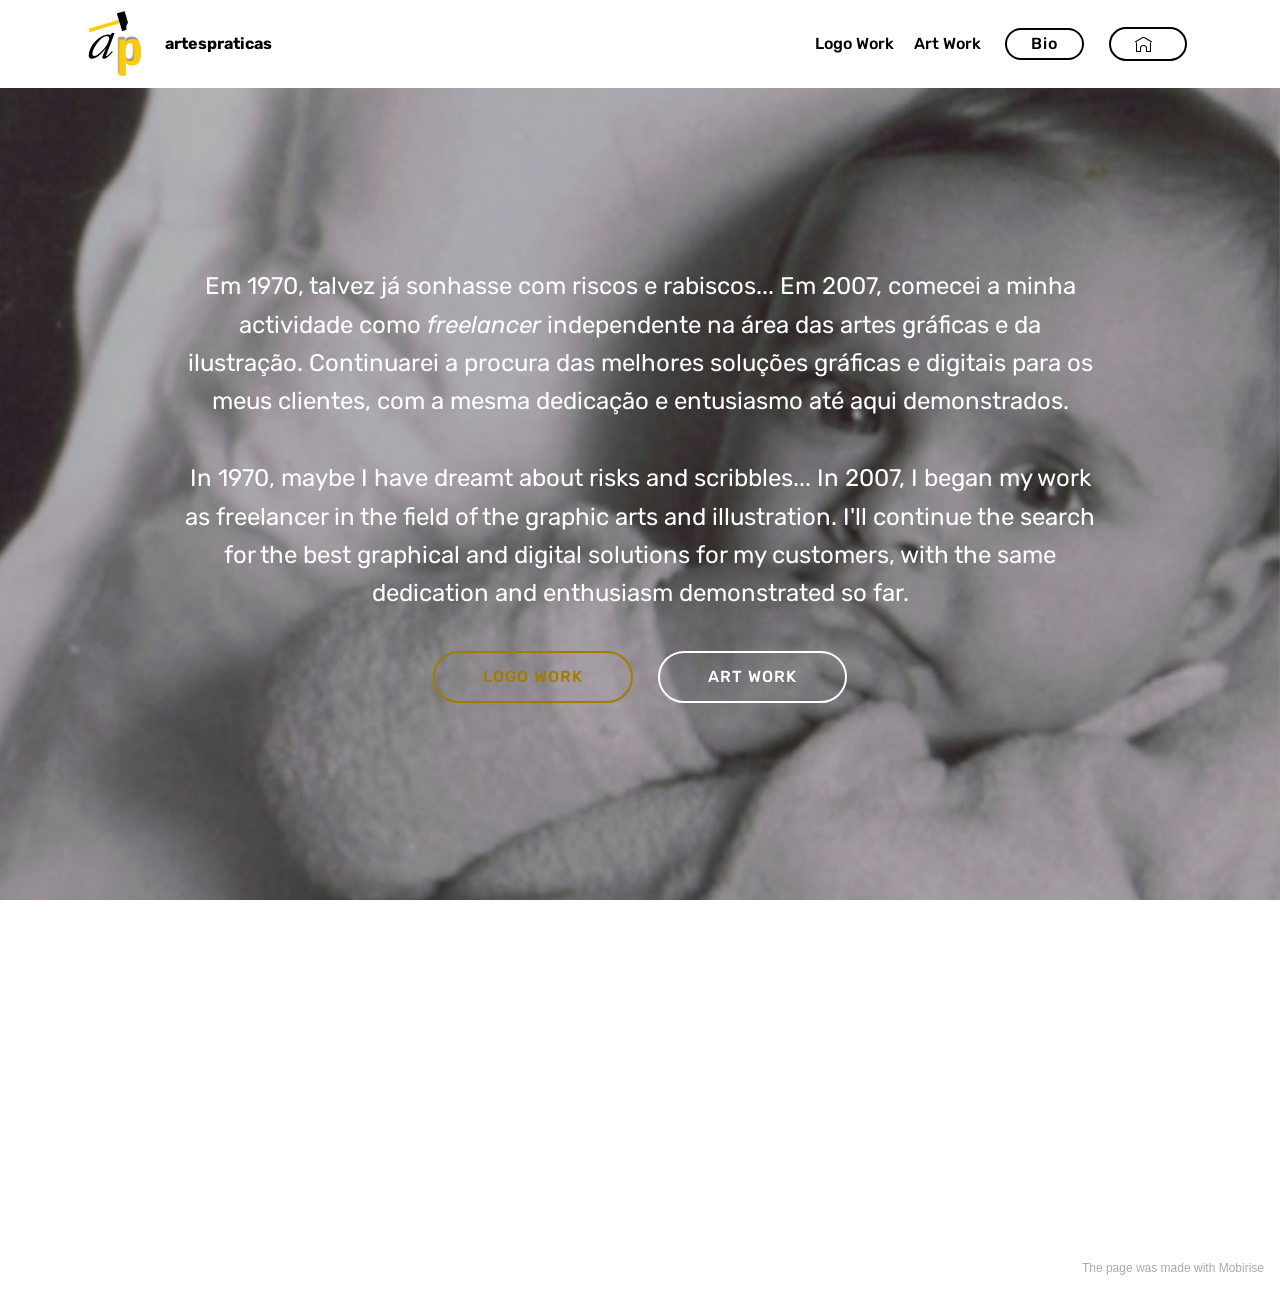
<file: index.html>
<!DOCTYPE html>
<html  >
<head>
  <!-- Site made with Mobirise Website Builder v5.3.0, https://mobirise.com -->
  <meta charset="UTF-8">
  <meta http-equiv="X-UA-Compatible" content="IE=edge">
  <meta name="generator" content="Mobirise v5.3.0, mobirise.com">
  <meta name="viewport" content="width=device-width, initial-scale=1, minimum-scale=1">
  <link rel="shortcut icon" href="assets/images/logo-artespraticas-144x144.jpg" type="image/x-icon">
  <meta name="description" content="artespraticas">
  
  
  <title>artespraticas</title>
  <link rel="stylesheet" href="assets/web/assets/mobirise-icons-bold/mobirise-icons-bold.css">
  <link rel="stylesheet" href="assets/web/assets/mobirise-icons/mobirise-icons.css">
  <link rel="stylesheet" href="assets/bootstrap/css/bootstrap.min.css">
  <link rel="stylesheet" href="assets/bootstrap/css/bootstrap-grid.min.css">
  <link rel="stylesheet" href="assets/bootstrap/css/bootstrap-reboot.min.css">
  <link rel="stylesheet" href="assets/tether/tether.min.css">
  <link rel="stylesheet" href="assets/dropdown/css/style.css">
  <link rel="stylesheet" href="assets/socicon/css/styles.css">
  <link rel="stylesheet" href="assets/theme/css/style.css">
  <link rel="preload" as="style" href="assets/mobirise/css/mbr-additional.css"><link rel="stylesheet" href="assets/mobirise/css/mbr-additional.css" type="text/css">
  
  
  
  
</head>
<body>
  
  <section class="menu cid-stTHfytRXZ" once="menu" id="menu2-1l">

    

    <nav class="navbar navbar-expand beta-menu navbar-dropdown align-items-center navbar-fixed-top navbar-toggleable-sm">
        <button class="navbar-toggler navbar-toggler-right" type="button" data-toggle="collapse" data-target="#navbarSupportedContent" aria-controls="navbarSupportedContent" aria-expanded="false" aria-label="Toggle navigation">
            <div class="hamburger">
                <span></span>
                <span></span>
                <span></span>
                <span></span>
            </div>
        </button>
        <div class="menu-logo">
            <div class="navbar-brand">
                <span class="navbar-logo">
                    <a href="index.html">
                        <img src="assets/images/logo-artespraticas-144x144.jpg" alt="" title="" style="height: 4.5rem;">
                    </a>
                </span>
                <span class="navbar-caption-wrap"><a class="navbar-caption text-black text-primary display-4" href="index.html">
                        artespraticas</a></span>
            </div>
        </div>
        <div class="collapse navbar-collapse" id="navbarSupportedContent">
            <ul class="navbar-nav nav-dropdown" data-app-modern-menu="true"><li class="nav-item">
                    <a class="nav-link link text-black text-primary display-4" href="Logowork.html">
                        Logo Work</a>
                </li><li class="nav-item">
                    <a class="nav-link link text-black text-primary display-4" href="Artwork.html">
                        Art Work</a>
                </li></ul>
            <div class="navbar-buttons mbr-section-btn"><a class="btn btn-sm btn-black-outline display-4" href="Bio.html">Bio</a> <a class="btn btn-sm btn-black-outline display-4" href="index.html"><span class="mbrib-home mbr-iconfont mbr-iconfont-btn" style="font-size: 17px;"></span></a></div>
        </div>
    </nav>
</section>

<section class="cid-stTH74bKPW mbr-fullscreen mbr-parallax-background" id="header2-1k">

    

    <div class="mbr-overlay" style="opacity: 0.3; background-color: rgb(0, 0, 0);"></div>

    <div class="container align-center">
        <div class="row justify-content-md-center">
            <div class="mbr-white col-md-10">
                
                
                <p class="mbr-text pb-3 mbr-fonts-style display-5"><br><br>Em 1970, talvez já sonhasse com riscos e rabiscos... Em 2007, comecei a minha actividade como <em>freelancer</em> independente na área das artes gráficas e da ilustração. Continuarei a procura das melhores soluções gráficas e digitais para os meus clientes, com a mesma dedicação e entusiasmo até aqui demonstrados.<br><br>In 1970, maybe I have dreamt about risks and scribbles... In 2007, I began my work as freelancer in the field of the graphic arts and illustration. I'll continue the search for the best graphical and digital solutions for my customers, with the same dedication and enthusiasm demonstrated so far.<br></p>
                <div class="mbr-section-btn"><a class="btn btn-md btn-success-outline display-4" href="Logowork.html">LOGO WORK</a> 
                    <a class="btn btn-md btn-white-outline display-4" href="Artwork.html">ART WORK</a></div>
            </div>
        </div>
    </div>
    
</section>

<section class="cid-stTEhJ6bzR mbr-reveal" id="footer1-1j">

    

    

    <div class="container">
        <div class="media-container-row content text-white">
            <div class="col-12 col-md-3">
                <div class="media-wrap">
                    <a href="index.html">
                        <img src="assets/images/logo-artespraticas-2-192x192.png" alt="artespraticas" title="">
                    </a>
                </div>
            </div>
            <div class="col-12 col-md-3 mbr-fonts-style display-7">
                <h5 class="pb-3">Contact<br><br></h5>
                <p class="mbr-text"><a href="mailto:cm@artespraticas.com" class="text-white">cm@artespraticas.com</a><br><a href="mailto:cm@artespraticas.com"><br></a><a href="mailto:artespraticas@gmail.com" class="text-white">artespraticas@gmail.com</a><br><a href="mailto:cm@artespraticas.com"><br></a>&nbsp;</p>
            </div>
            <div class="col-12 col-md-3 mbr-fonts-style display-7">
                <h5 class="pb-3"></h5>
                <p class="mbr-text"></p>
            </div>
            <div class="col-12 col-md-3 mbr-fonts-style display-7">
                <h5 class="pb-3">Links<br></h5>
                <p class="mbr-text"><a href="https://en.99designs.pt/profiles/artespraticas" target="_blank"></a><br><a href="https://logotournament.com/logodesigners/artespraticas" class="text-white" target="_blank">Logotournament Profile </a><br> <br><a href="https://www.freelancer.com/u/claudiomesquita" class="text-white" target="_blank">Freelancer Profile</a> <br><br><a href="https://en.99designs.pt/profiles/artespraticas" class="text-white" target="_blank">99Designs Profile</a> <br><br></p>
            </div>
        </div>
        <div class="footer-lower">
            <div class="media-container-row">
                <div class="col-sm-12">
                    <hr>
                </div>
            </div>
            <div class="media-container-row mbr-white">
                <div class="col-sm-6 copyright">
                    <p class="mbr-text mbr-fonts-style display-7">
                        © Copyright 2027 artespraticas.com - All Rights Reserved.</p>
                </div>
                <div class="col-md-6">
                    <div class="social-list align-right">
                        <div class="soc-item">
                            
                                <span class="mbr-iconfont mbr-iconfont-social socicon-twitter socicon" style="color: rgb(0, 0, 0); fill: rgb(0, 0, 0);"></span>
                            
                        </div>
                        <div class="soc-item">
                            <a href="https://www.facebook.com/artespraticas" target="_blank">
                                <span class="mbr-iconfont mbr-iconfont-social socicon-facebook socicon" style="color: rgb(255, 203, 5); fill: rgb(255, 203, 5);"></span>
                            </a>
                        </div>
                        <div class="soc-item">
                            <a href="https://www.instagram.com/artespraticas/" target="_blank">
                                <span class="mbr-iconfont mbr-iconfont-social socicon-instagram socicon" style="color: rgb(255, 203, 5); fill: rgb(255, 203, 5);"></span>
                            </a>
                        </div>
                        <div class="soc-item">
                            <a href="https://www.behance.net/artespraticas" target="_blank">
                                <span class="mbr-iconfont mbr-iconfont-social socicon-behance socicon" style="color: rgb(255, 203, 5); fill: rgb(255, 203, 5);"></span>
                            </a>
                        </div>
                        <div class="soc-item">
                            <a href="https://www.linkedin.com/in/artespraticas/" target="_blank">
                                <span class="mbr-iconfont mbr-iconfont-social socicon-linkedin socicon" style="color: rgb(255, 203, 5); fill: rgb(255, 203, 5);"></span>
                            </a>
                        </div>
                        <div class="soc-item">
                            <a href="https://www.youtube.com/user/artespraticas" target="_blank">
                                <span class="mbr-iconfont mbr-iconfont-social socicon-youtube socicon" style="color: rgb(255, 203, 5); fill: rgb(255, 203, 5);"></span>
                            </a>
                        </div>
                    </div>
                </div>
            </div>
        </div>
    </div>
</section><section style="background-color: #fff; font-family: -apple-system, BlinkMacSystemFont, 'Segoe UI', 'Roboto', 'Helvetica Neue', Arial, sans-serif; color:#aaa; font-size:12px; padding: 0; align-items: center; display: flex;"><a href="https://mobirise.site/f" style="flex: 1 1; height: 3rem; padding-left: 1rem;"></a><p style="flex: 0 0 auto; margin:0; padding-right:1rem;"><a href="https://mobirise.site/c" style="color:#aaa;">The</a> page was made with Mobirise</p></section><script src="assets/web/assets/jquery/jquery.min.js"></script>  <script src="assets/popper/popper.min.js"></script>  <script src="assets/bootstrap/js/bootstrap.min.js"></script>  <script src="assets/tether/tether.min.js"></script>  <script src="assets/smoothscroll/smooth-scroll.js"></script>  <script src="assets/dropdown/js/nav-dropdown.js"></script>  <script src="assets/dropdown/js/navbar-dropdown.js"></script>  <script src="assets/touchswipe/jquery.touch-swipe.min.js"></script>  <script src="assets/parallax/jarallax.min.js"></script>  <script src="assets/theme/js/script.js"></script>  
  
  
</body>
</html>
</file>
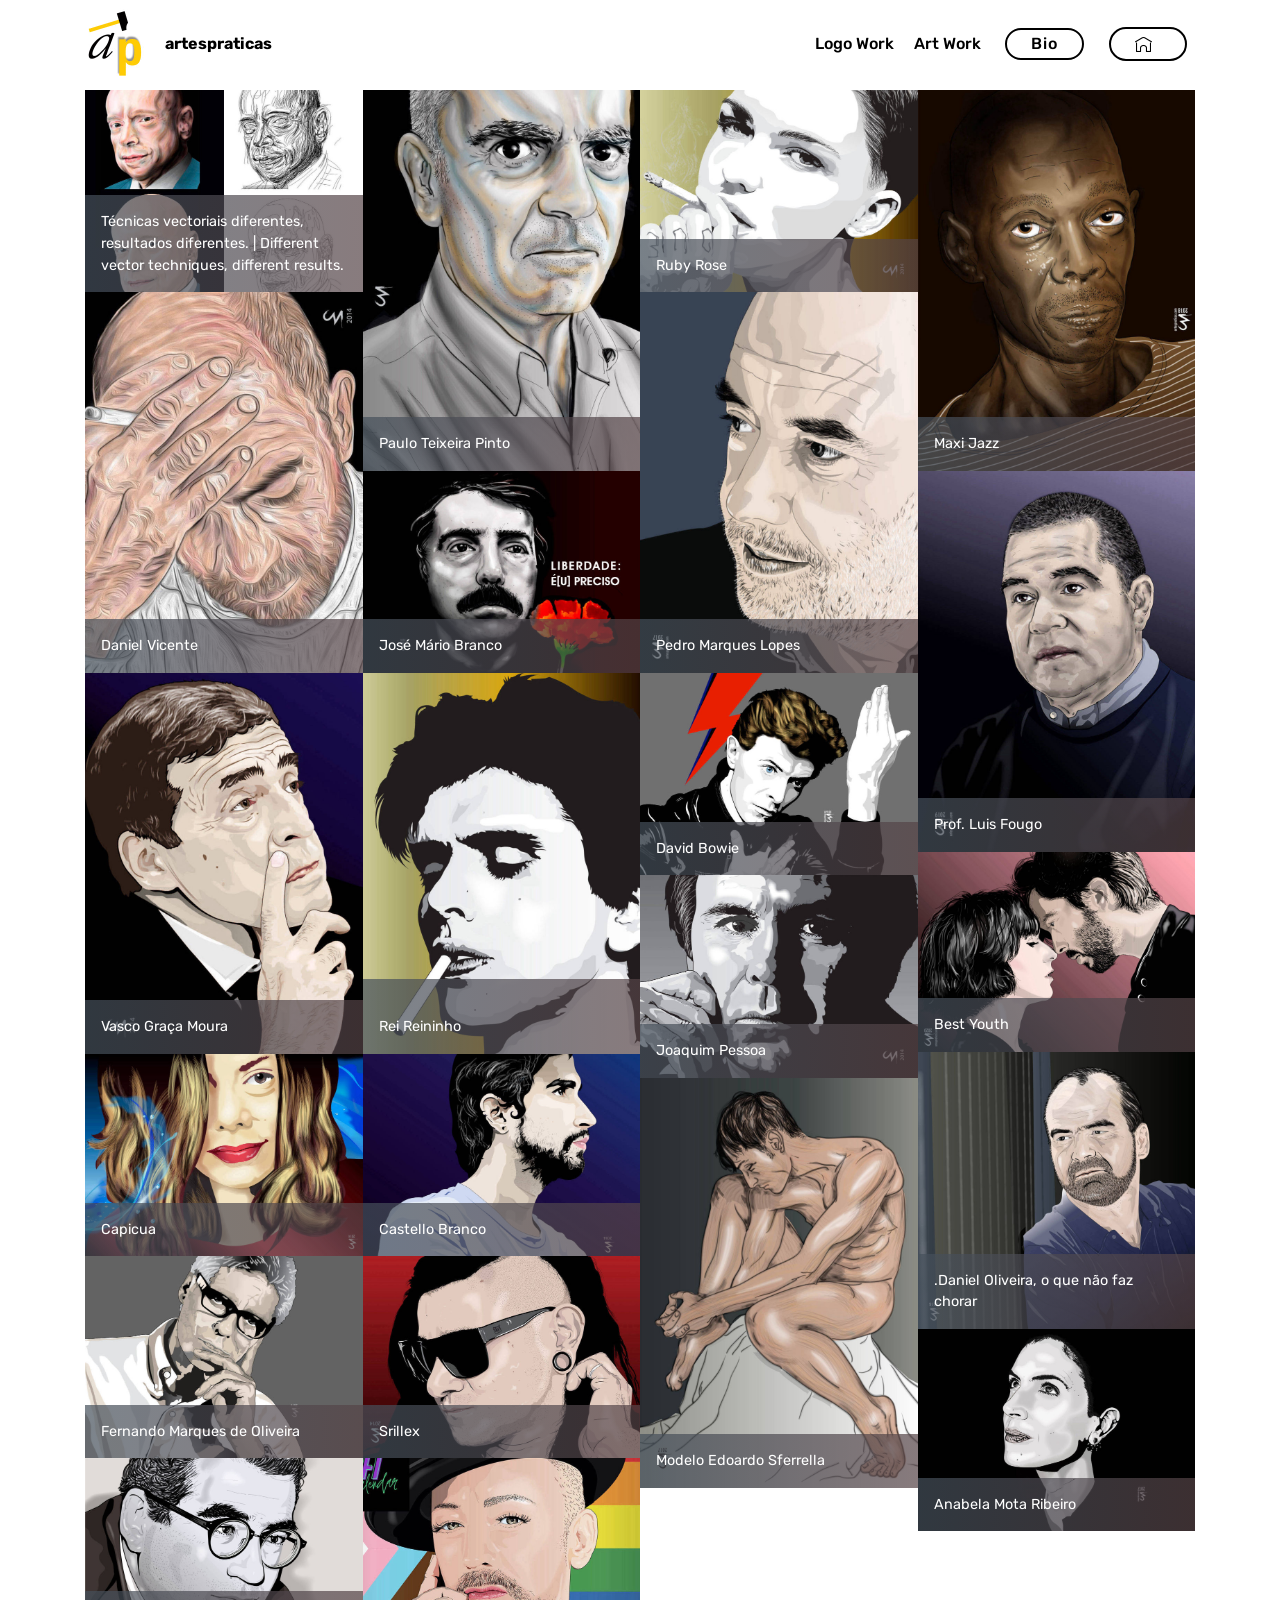
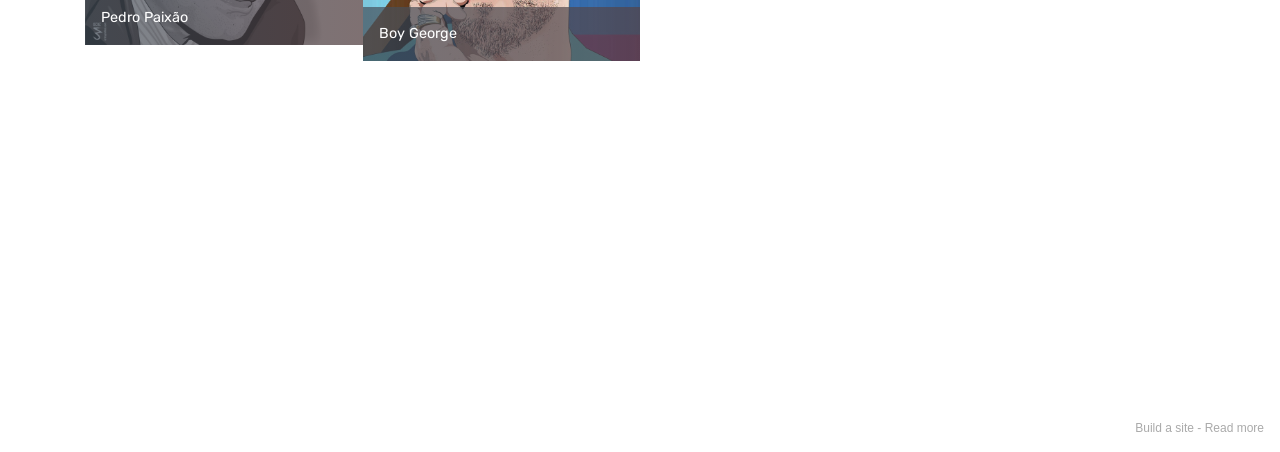
<file: Artwork.html>
<!DOCTYPE html>
<html  >
<head>
  <!-- Site made with Mobirise Website Builder v5.3.0, https://mobirise.com -->
  <meta charset="UTF-8">
  <meta http-equiv="X-UA-Compatible" content="IE=edge">
  <meta name="generator" content="Mobirise v5.3.0, mobirise.com">
  <meta name="viewport" content="width=device-width, initial-scale=1, minimum-scale=1">
  <link rel="shortcut icon" href="assets/images/logo-artespraticas-144x144.jpg" type="image/x-icon">
  <meta name="description" content="artespraticas">
  
  
  <title>Artwork</title>
  <link rel="stylesheet" href="assets/web/assets/mobirise-icons-bold/mobirise-icons-bold.css">
  <link rel="stylesheet" href="assets/web/assets/mobirise-icons/mobirise-icons.css">
  <link rel="stylesheet" href="assets/bootstrap/css/bootstrap.min.css">
  <link rel="stylesheet" href="assets/bootstrap/css/bootstrap-grid.min.css">
  <link rel="stylesheet" href="assets/bootstrap/css/bootstrap-reboot.min.css">
  <link rel="stylesheet" href="assets/tether/tether.min.css">
  <link rel="stylesheet" href="assets/dropdown/css/style.css">
  <link rel="stylesheet" href="assets/socicon/css/styles.css">
  <link rel="stylesheet" href="assets/theme/css/style.css">
  <link rel="stylesheet" href="assets/gallery/style.css">
  <link rel="preload" as="style" href="assets/mobirise/css/mbr-additional.css"><link rel="stylesheet" href="assets/mobirise/css/mbr-additional.css" type="text/css">
  
  
  
  
</head>
<body>
  
  <section class="menu cid-stTHfytRXZ" once="menu" id="menu2-1l">

    

    <nav class="navbar navbar-expand beta-menu navbar-dropdown align-items-center navbar-fixed-top navbar-toggleable-sm">
        <button class="navbar-toggler navbar-toggler-right" type="button" data-toggle="collapse" data-target="#navbarSupportedContent" aria-controls="navbarSupportedContent" aria-expanded="false" aria-label="Toggle navigation">
            <div class="hamburger">
                <span></span>
                <span></span>
                <span></span>
                <span></span>
            </div>
        </button>
        <div class="menu-logo">
            <div class="navbar-brand">
                <span class="navbar-logo">
                    <a href="index.html">
                        <img src="assets/images/logo-artespraticas-144x144.jpg" alt="" title="" style="height: 4.5rem;">
                    </a>
                </span>
                <span class="navbar-caption-wrap"><a class="navbar-caption text-black text-primary display-4" href="index.html">
                        artespraticas</a></span>
            </div>
        </div>
        <div class="collapse navbar-collapse" id="navbarSupportedContent">
            <ul class="navbar-nav nav-dropdown" data-app-modern-menu="true"><li class="nav-item">
                    <a class="nav-link link text-black text-primary display-4" href="Logowork.html">
                        Logo Work</a>
                </li><li class="nav-item">
                    <a class="nav-link link text-black text-primary display-4" href="Artwork.html">
                        Art Work</a>
                </li></ul>
            <div class="navbar-buttons mbr-section-btn"><a class="btn btn-sm btn-black-outline display-4" href="Bio.html">Bio</a> <a class="btn btn-sm btn-black-outline display-4" href="index.html"><span class="mbrib-home mbr-iconfont mbr-iconfont-btn" style="font-size: 17px;"></span></a></div>
        </div>
    </nav>
</section>

<section class="mbr-gallery mbr-slider-carousel cid-stPOx1grD5" id="gallery1-11">

    

    <div class="container">
        <div><!-- Filter --><!-- Gallery --><div class="mbr-gallery-row"><div class="mbr-gallery-layout-default"><div><div><div class="mbr-gallery-item mbr-gallery-item--p0" data-video-url="false" data-tags="Fantástica"><div href="#lb-gallery1-11" data-slide-to="0" data-toggle="modal"><img src="assets/images/tecnicas-karnal-1-1260x918-800x583.jpg" alt="" title=""><span class="icon-focus"></span><span class="mbr-gallery-title mbr-fonts-style display-7">Técnicas vectoriais diferentes, resultados diferentes. | Different vector techniques, different results.</span></div></div><div class="mbr-gallery-item mbr-gallery-item--p0" data-video-url="false" data-tags="Responsivo"><div href="#lb-gallery1-11" data-slide-to="1" data-toggle="modal"><img src="assets/images/ptp-de-que-cor-e-o-medo-1-918x1260-800x1098.jpg" alt="" title=""><span class="icon-focus"></span><span class="mbr-gallery-title mbr-fonts-style display-7">Paulo Teixeira Pinto</span></div></div><div class="mbr-gallery-item mbr-gallery-item--p0" data-video-url="false" data-tags="Animado"><div href="#lb-gallery1-11" data-slide-to="2" data-toggle="modal"><img src="assets/images/ruby-rose-2-1260x918-800x583.jpg" alt="" title=""><span class="icon-focus"></span><span class="mbr-gallery-title mbr-fonts-style display-7">Ruby Rose</span></div></div><div class="mbr-gallery-item mbr-gallery-item--p0" data-video-url="false" data-tags="Fantástica"><div href="#lb-gallery1-11" data-slide-to="3" data-toggle="modal"><img src="assets/images/maxi-jazz-1-918x1260-800x1098.jpg" alt="" title=""><span class="icon-focus"></span><span class="mbr-gallery-title mbr-fonts-style display-7">Maxi Jazz</span></div></div><div class="mbr-gallery-item mbr-gallery-item--p0" data-video-url="false" data-tags="Fantástica"><div href="#lb-gallery1-11" data-slide-to="4" data-toggle="modal"><img src="assets/images/daniel-vicente-918x1260-800x1098.jpg" alt="" title=""><span class="icon-focus"></span><span class="mbr-gallery-title mbr-fonts-style display-7">Daniel Vicente</span></div></div><div class="mbr-gallery-item mbr-gallery-item--p0" data-video-url="false" data-tags="Animado"><div href="#lb-gallery1-11" data-slide-to="5" data-toggle="modal"><img src="assets/images/jose-mario-branco-1260x918-800x583.jpg" alt="" title=""><span class="icon-focus"></span><span class="mbr-gallery-title mbr-fonts-style display-7">José Mário Branco</span></div></div><div class="mbr-gallery-item mbr-gallery-item--p0" data-video-url="false" data-tags="Criativo"><div href="#lb-gallery1-11" data-slide-to="6" data-toggle="modal"><img src="assets/images/pml-918x1260-800x1098.jpg" alt="" title=""><span class="icon-focus"></span><span class="mbr-gallery-title mbr-fonts-style display-7">Pedro Marques Lopes</span></div></div><div class="mbr-gallery-item mbr-gallery-item--p0" data-video-url="false" data-tags="Fantástica"><div href="#lb-gallery1-11" data-slide-to="7" data-toggle="modal"><img src="assets/images/fougo-918x1260-800x1098.jpg" alt="" title=""><span class="icon-focus"></span><span class="mbr-gallery-title mbr-fonts-style display-7">Prof. Luis Fougo</span></div></div><div class="mbr-gallery-item mbr-gallery-item--p0" data-video-url="false" data-tags="Responsivo"><div href="#lb-gallery1-11" data-slide-to="8" data-toggle="modal"><img src="assets/images/vgm-1-918x1260-800x1098.jpg" alt="" title=""><span class="icon-focus"></span><span class="mbr-gallery-title mbr-fonts-style display-7">Vasco Graça Moura</span></div></div><div class="mbr-gallery-item mbr-gallery-item--p0" data-video-url="false" data-tags="Fantástica"><div href="#lb-gallery1-11" data-slide-to="9" data-toggle="modal"><img src="assets/images/rui-918x1260-800x1098.jpg" alt="" title=""><span class="icon-focus"></span><span class="mbr-gallery-title mbr-fonts-style display-7"><br>Rei Reininho</span></div></div><div class="mbr-gallery-item mbr-gallery-item--p0" data-video-url="false" data-tags="Fantástica"><div href="#lb-gallery1-11" data-slide-to="10" data-toggle="modal"><img src="assets/images/david-bowie-1-1260x918-800x583.jpg" alt="" title=""><span class="icon-focus"></span><span class="mbr-gallery-title mbr-fonts-style display-7">David Bowie</span></div></div><div class="mbr-gallery-item mbr-gallery-item--p0" data-video-url="false" data-tags="Fantástica"><div href="#lb-gallery1-11" data-slide-to="11" data-toggle="modal"><img src="assets/images/retrato-vector-bestyouth-2000x1440-800x576.jpg" alt="" title=""><span class="icon-focus"></span><span class="mbr-gallery-title mbr-fonts-style display-7">Best Youth</span></div></div><div class="mbr-gallery-item mbr-gallery-item--p0" data-video-url="false" data-tags="Fantástica"><div href="#lb-gallery1-11" data-slide-to="12" data-toggle="modal"><img src="assets/images/capicua-1260x918-800x583.jpg" alt="" title=""><span class="icon-focus"></span><span class="mbr-gallery-title mbr-fonts-style display-7">Capicua</span></div></div><div class="mbr-gallery-item mbr-gallery-item--p0" data-video-url="false" data-tags="Fantástica"><div href="#lb-gallery1-11" data-slide-to="13" data-toggle="modal"><img src="assets/images/retrato-castello-branco-1260x918-800x583.jpg" alt="" title=""><span class="icon-focus"></span><span class="mbr-gallery-title mbr-fonts-style display-7">Castello Branco</span></div></div><div class="mbr-gallery-item mbr-gallery-item--p0" data-video-url="false" data-tags="Fantástica"><div href="#lb-gallery1-11" data-slide-to="14" data-toggle="modal"><img src="assets/images/joaquim-pessoa-1260x918-800x583.jpg" alt="" title=""><span class="icon-focus"></span><span class="mbr-gallery-title mbr-fonts-style display-7">Joaquim Pessoa</span></div></div><div class="mbr-gallery-item mbr-gallery-item--p0" data-video-url="false" data-tags="Fantástica"><div href="#lb-gallery1-11" data-slide-to="15" data-toggle="modal"><img src="assets/images/daniel-oliveira-vector-1794x1794-800x800.jpg" alt="" title=""><span class="icon-focus"></span><span class="mbr-gallery-title mbr-fonts-style display-7">.Daniel Oliveira, o que não faz chorar</span></div></div><div class="mbr-gallery-item mbr-gallery-item--p0" data-video-url="false" data-tags="Fantástica"><div href="#lb-gallery1-11" data-slide-to="16" data-toggle="modal"><img src="assets/images/retrato-fernando-marq-oliv-1260x918-800x583.jpg" alt="" title=""><span class="icon-focus"></span><span class="mbr-gallery-title mbr-fonts-style display-7">Fernando Marques de Oliveira</span></div></div><div class="mbr-gallery-item mbr-gallery-item--p0" data-video-url="false" data-tags="Fantástica"><div href="#lb-gallery1-11" data-slide-to="17" data-toggle="modal"><img src="assets/images/skrillex-vector-portrait-1260x918-800x583.jpg" alt="" title=""><span class="icon-focus"></span><span class="mbr-gallery-title mbr-fonts-style display-7">Srillex</span></div></div><div class="mbr-gallery-item mbr-gallery-item--p0" data-video-url="false" data-tags="Fantástica"><div href="#lb-gallery1-11" data-slide-to="18" data-toggle="modal"><img src="assets/images/modelo-edoardo-sferrella-2000x2954-800x1182.jpg" alt="" title=""><span class="icon-focus"></span><span class="mbr-gallery-title mbr-fonts-style display-7">Modelo Edoardo Sferrella</span></div></div><div class="mbr-gallery-item mbr-gallery-item--p0" data-video-url="false" data-tags="Fantástica"><div href="#lb-gallery1-11" data-slide-to="19" data-toggle="modal"><img src="assets/images/retrato-vector-anabela-mr-1-1260x918-800x583.jpg" alt="" title=""><span class="icon-focus"></span><span class="mbr-gallery-title mbr-fonts-style display-7">Anabela Mota Ribeiro</span></div></div><div class="mbr-gallery-item mbr-gallery-item--p0" data-video-url="false" data-tags="Fantástica"><div href="#lb-gallery1-11" data-slide-to="20" data-toggle="modal"><img src="assets/images/retrato-vector-pedro-paixao-2000x1343-800x537.jpg" alt="" title=""><span class="icon-focus"></span><span class="mbr-gallery-title mbr-fonts-style display-7">Pedro Paixão</span></div></div><div class="mbr-gallery-item mbr-gallery-item--p0" data-video-url="false" data-tags="Fantástica"><div href="#lb-gallery1-11" data-slide-to="21" data-toggle="modal"><img src="assets/images/boy-george-3-1260x918-800x583.jpeg" alt="" title=""><span class="icon-focus"></span><span class="mbr-gallery-title mbr-fonts-style display-7">Boy George</span></div></div></div></div><div class="clearfix"></div></div></div><!-- Lightbox --><div data-app-prevent-settings="" class="mbr-slider modal fade carousel slide" tabindex="-1" data-keyboard="true" data-interval="false" id="lb-gallery1-11"><div class="modal-dialog"><div class="modal-content"><div class="modal-body"><div class="carousel-inner"><div class="carousel-item"><img src="assets/images/tecnicas-karnal-1-1260x918.jpg" alt="" title=""></div><div class="carousel-item"><img src="assets/images/ptp-de-que-cor-e-o-medo-1-918x1260.jpg" alt="" title=""></div><div class="carousel-item"><img src="assets/images/ruby-rose-2-1260x918.jpg" alt="" title=""></div><div class="carousel-item"><img src="assets/images/maxi-jazz-1-918x1260.jpg" alt="" title=""></div><div class="carousel-item"><img src="assets/images/daniel-vicente-918x1260.jpg" alt="" title=""></div><div class="carousel-item"><img src="assets/images/jose-mario-branco-1260x918.jpg" alt="" title=""></div><div class="carousel-item"><img src="assets/images/pml-918x1260.jpg" alt="" title=""></div><div class="carousel-item"><img src="assets/images/fougo-918x1260.jpg" alt="" title=""></div><div class="carousel-item"><img src="assets/images/vgm-1-918x1260.jpg" alt="" title=""></div><div class="carousel-item"><img src="assets/images/rui-918x1260.jpg" alt="" title=""></div><div class="carousel-item"><img src="assets/images/david-bowie-1-1260x918.jpg" alt="" title=""></div><div class="carousel-item"><img src="assets/images/retrato-vector-bestyouth-2000x1440.jpg" alt="" title=""></div><div class="carousel-item"><img src="assets/images/capicua-1260x918.jpg" alt="" title=""></div><div class="carousel-item"><img src="assets/images/retrato-castello-branco-1260x918.jpg" alt="" title=""></div><div class="carousel-item"><img src="assets/images/joaquim-pessoa-1260x918.jpg" alt="" title=""></div><div class="carousel-item"><img src="assets/images/daniel-oliveira-vector-1794x1794.jpg" alt="" title=""></div><div class="carousel-item"><img src="assets/images/retrato-fernando-marq-oliv-1260x918.jpg" alt="" title=""></div><div class="carousel-item"><img src="assets/images/skrillex-vector-portrait-1260x918.jpg" alt="" title=""></div><div class="carousel-item"><img src="assets/images/modelo-edoardo-sferrella-2000x2954.jpg" alt="" title=""></div><div class="carousel-item"><img src="assets/images/retrato-vector-anabela-mr-1-1260x918.jpg" alt="" title=""></div><div class="carousel-item"><img src="assets/images/retrato-vector-pedro-paixao-2000x1343.jpg" alt="" title=""></div><div class="carousel-item active"><img src="assets/images/boy-george-3-1260x918.jpeg" alt="" title=""></div></div><a class="carousel-control carousel-control-prev" role="button" data-slide="prev" href="#lb-gallery1-11"><span class="mbri-left mbr-iconfont" aria-hidden="true"></span><span class="sr-only">Previous</span></a><a class="carousel-control carousel-control-next" role="button" data-slide="next" href="#lb-gallery1-11"><span class="mbri-right mbr-iconfont" aria-hidden="true"></span><span class="sr-only">Next</span></a><a class="close" href="#" role="button" data-dismiss="modal"><span class="sr-only">Close</span></a></div></div></div></div></div>
    </div>

</section>

<section class="cid-vye1MCQA1U mbr-reveal" id="footer1-1s">

    

    

    <div class="container">
        <div class="media-container-row content text-white">
            <div class="col-12 col-md-3">
                <div class="media-wrap">
                    <a href="index.html">
                        <img src="assets/images/logo-artespraticas-2-153x153.png" alt="artespraticas" title="">
                    </a>
                </div>
            </div>
            <div class="col-12 col-md-3 mbr-fonts-style display-7">
                <h5 class="pb-3">Contact<br><br></h5>
                <p class="mbr-text"><a href="mailto:cm@artespraticas.com" class="text-white">cm@artespraticas.com</a><br><a href="mailto:cm@artespraticas.com"><br></a><a href="mailto:artespraticas@gmail.com" class="text-white">artespraticas@gmail.com</a><br><a href="mailto:cm@artespraticas.com"><br></a>&nbsp;</p>
            </div>
            <div class="col-12 col-md-3 mbr-fonts-style display-7">
                <h5 class="pb-3"></h5>
                <p class="mbr-text"></p>
            </div>
            <div class="col-12 col-md-3 mbr-fonts-style display-7">
                <h5 class="pb-3">Links<br></h5>
                <p class="mbr-text"><a href="https://en.99designs.pt/profiles/artespraticas" target="_blank"></a><br><a href="https://logotournament.com/logodesigners/artespraticas" class="text-white" target="_blank">Logotournament Profile </a><br> <br><a href="https://www.freelancer.com/u/claudiomesquita" class="text-white" target="_blank">Freelancer Profile</a> <br><br><a href="https://en.99designs.pt/profiles/artespraticas" class="text-white" target="_blank">99Designs Profile</a> <br><br></p>
            </div>
        </div>
        <div class="footer-lower">
            <div class="media-container-row">
                <div class="col-sm-12">
                    <hr>
                </div>
            </div>
            <div class="media-container-row mbr-white">
                <div class="col-sm-6 copyright">
                    <p class="mbr-text mbr-fonts-style display-7">
                        © Copyright 2027 artespraticas.com - All Rights Reserved.</p>
                </div>
                <div class="col-md-6">
                    <div class="social-list align-right">
                        <div class="soc-item">
                            
                                <span class="mbr-iconfont mbr-iconfont-social socicon-twitter socicon" style="color: rgb(0, 0, 0); fill: rgb(0, 0, 0);"></span>
                            
                        </div>
                        <div class="soc-item">
                            <a href="https://www.facebook.com/artespraticas" target="_blank">
                                <span class="mbr-iconfont mbr-iconfont-social socicon-facebook socicon" style="color: rgb(255, 203, 5); fill: rgb(255, 203, 5);"></span>
                            </a>
                        </div>
                        <div class="soc-item">
                            <a href="https://www.instagram.com/artespraticas/" target="_blank">
                                <span class="mbr-iconfont mbr-iconfont-social socicon-instagram socicon" style="color: rgb(255, 203, 5); fill: rgb(255, 203, 5);"></span>
                            </a>
                        </div>
                        <div class="soc-item">
                            <a href="https://www.behance.net/artespraticas" target="_blank">
                                <span class="mbr-iconfont mbr-iconfont-social socicon-behance socicon" style="color: rgb(255, 203, 5); fill: rgb(255, 203, 5);"></span>
                            </a>
                        </div>
                        <div class="soc-item">
                            <a href="https://www.linkedin.com/in/artespraticas/" target="_blank">
                                <span class="mbr-iconfont mbr-iconfont-social socicon-linkedin socicon" style="color: rgb(255, 203, 5); fill: rgb(255, 203, 5);"></span>
                            </a>
                        </div>
                        <div class="soc-item">
                            <a href="https://www.youtube.com/user/artespraticas" target="_blank">
                                <span class="mbr-iconfont mbr-iconfont-social socicon-youtube socicon" style="color: rgb(255, 203, 5); fill: rgb(255, 203, 5);"></span>
                            </a>
                        </div>
                    </div>
                </div>
            </div>
        </div>
    </div>
</section><section style="background-color: #fff; font-family: -apple-system, BlinkMacSystemFont, 'Segoe UI', 'Roboto', 'Helvetica Neue', Arial, sans-serif; color:#aaa; font-size:12px; padding: 0; align-items: center; display: flex;"><a href="https://mobirise.site/u" style="flex: 1 1; height: 3rem; padding-left: 1rem;"></a><p style="flex: 0 0 auto; margin:0; padding-right:1rem;">Build a site - <a href="https://mobirise.site/w" style="color:#aaa;">Read more</a></p></section><script src="assets/web/assets/jquery/jquery.min.js"></script>  <script src="assets/popper/popper.min.js"></script>  <script src="assets/bootstrap/js/bootstrap.min.js"></script>  <script src="assets/tether/tether.min.js"></script>  <script src="assets/smoothscroll/smooth-scroll.js"></script>  <script src="assets/masonry/masonry.pkgd.min.js"></script>  <script src="assets/imagesloaded/imagesloaded.pkgd.min.js"></script>  <script src="assets/bootstrapcarouselswipe/bootstrap-carousel-swipe.js"></script>  <script src="assets/vimeoplayer/jquery.mb.vimeo_player.js"></script>  <script src="assets/dropdown/js/nav-dropdown.js"></script>  <script src="assets/dropdown/js/navbar-dropdown.js"></script>  <script src="assets/touchswipe/jquery.touch-swipe.min.js"></script>  <script src="assets/theme/js/script.js"></script>  <script src="assets/gallery/player.min.js"></script>  <script src="assets/gallery/script.js"></script>  <script src="assets/slidervideo/script.js"></script>  
  
  
</body>
</html>
</file>
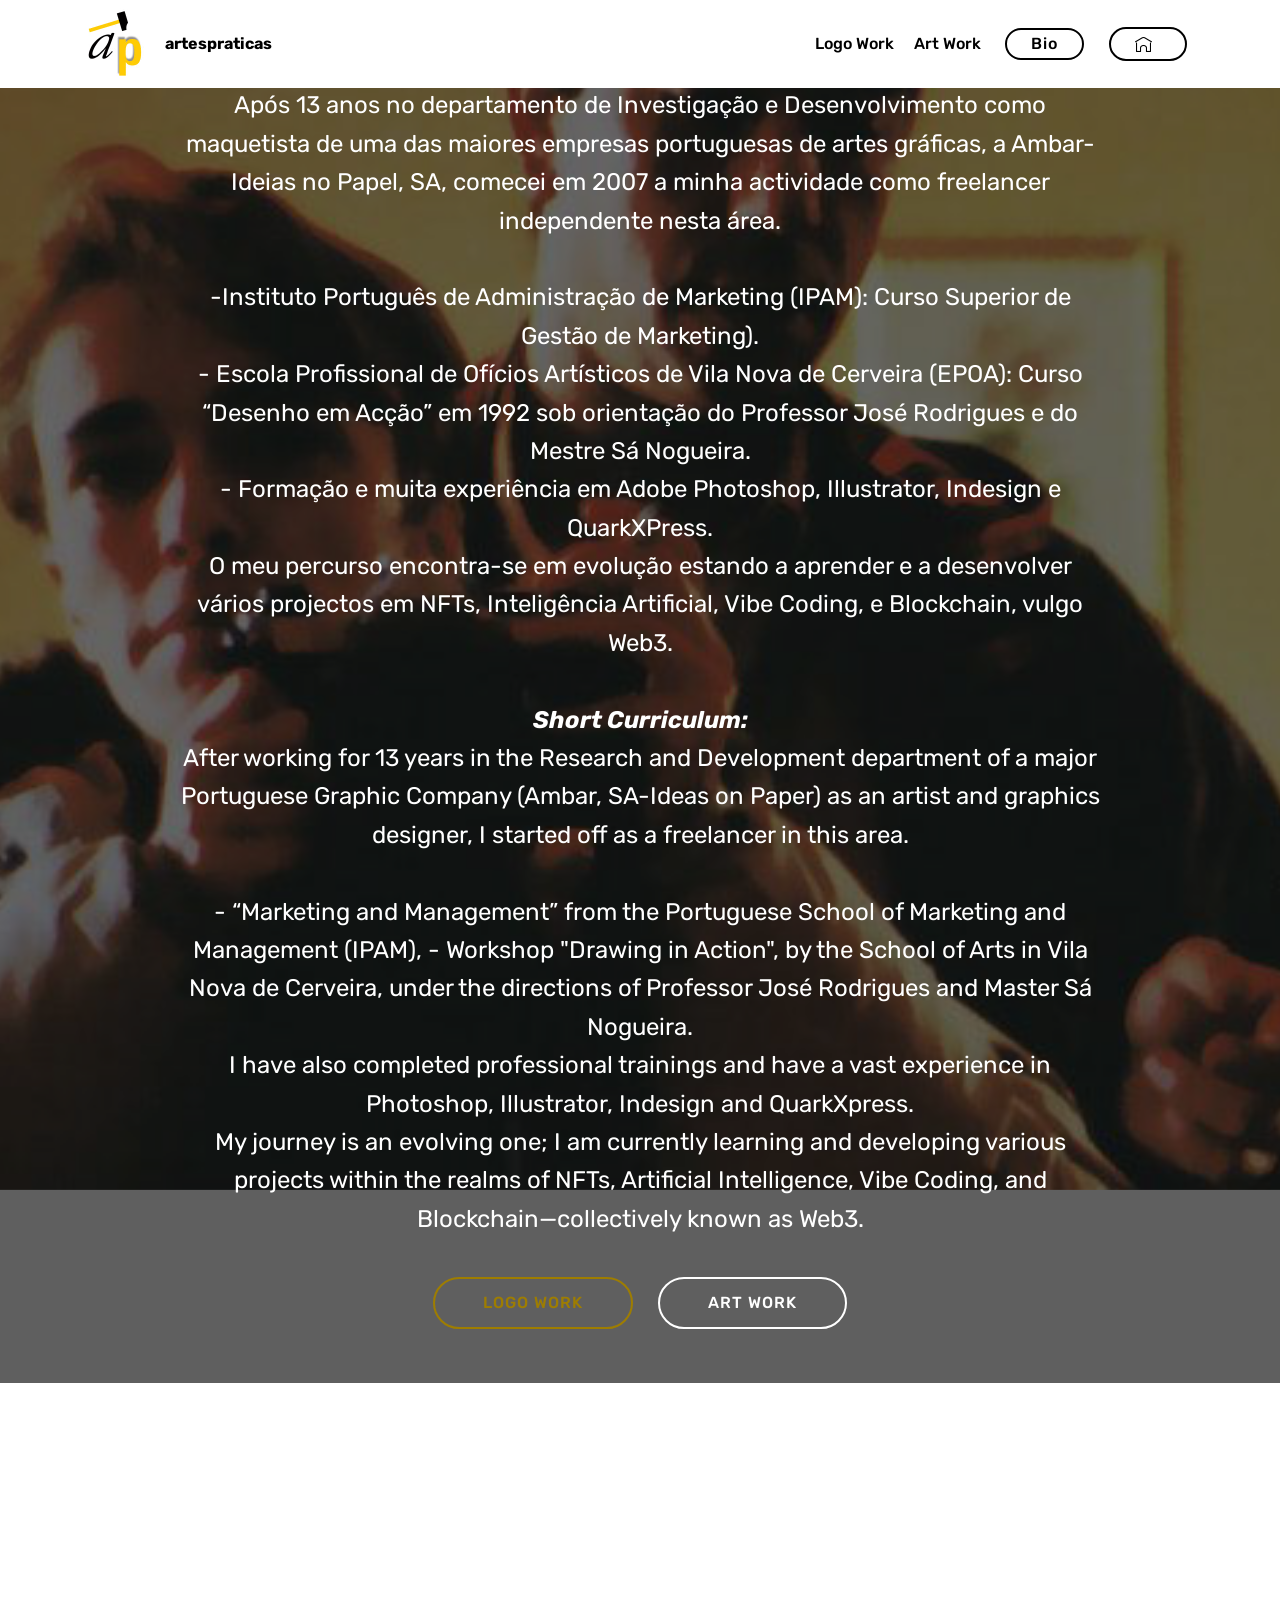
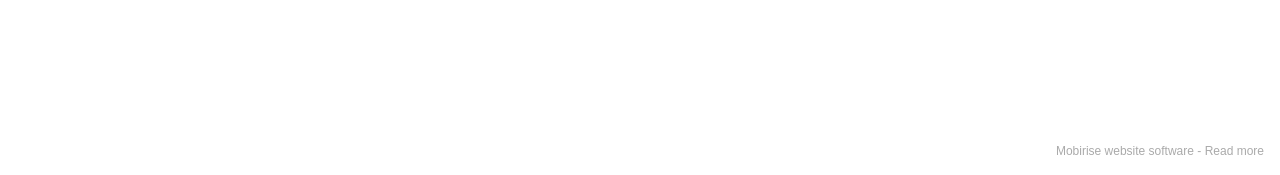
<file: Bio.html>
<!DOCTYPE html>
<html  >
<head>
  <!-- Site made with Mobirise Website Builder v5.3.0, https://mobirise.com -->
  <meta charset="UTF-8">
  <meta http-equiv="X-UA-Compatible" content="IE=edge">
  <meta name="generator" content="Mobirise v5.3.0, mobirise.com">
  <meta name="viewport" content="width=device-width, initial-scale=1, minimum-scale=1">
  <link rel="shortcut icon" href="assets/images/logo-artespraticas-144x144.jpg" type="image/x-icon">
  <meta name="description" content="artespraticas">
  
  
  <title>Bio</title>
  <link rel="stylesheet" href="assets/web/assets/mobirise-icons-bold/mobirise-icons-bold.css">
  <link rel="stylesheet" href="assets/web/assets/mobirise-icons/mobirise-icons.css">
  <link rel="stylesheet" href="assets/bootstrap/css/bootstrap.min.css">
  <link rel="stylesheet" href="assets/bootstrap/css/bootstrap-grid.min.css">
  <link rel="stylesheet" href="assets/bootstrap/css/bootstrap-reboot.min.css">
  <link rel="stylesheet" href="assets/tether/tether.min.css">
  <link rel="stylesheet" href="assets/dropdown/css/style.css">
  <link rel="stylesheet" href="assets/socicon/css/styles.css">
  <link rel="stylesheet" href="assets/theme/css/style.css">
  <link rel="preload" as="style" href="assets/mobirise/css/mbr-additional.css"><link rel="stylesheet" href="assets/mobirise/css/mbr-additional.css" type="text/css">
  
  
  
  
</head>
<body>
  
  <section class="menu cid-stTHfytRXZ" once="menu" id="menu2-1l">

    

    <nav class="navbar navbar-expand beta-menu navbar-dropdown align-items-center navbar-fixed-top navbar-toggleable-sm">
        <button class="navbar-toggler navbar-toggler-right" type="button" data-toggle="collapse" data-target="#navbarSupportedContent" aria-controls="navbarSupportedContent" aria-expanded="false" aria-label="Toggle navigation">
            <div class="hamburger">
                <span></span>
                <span></span>
                <span></span>
                <span></span>
            </div>
        </button>
        <div class="menu-logo">
            <div class="navbar-brand">
                <span class="navbar-logo">
                    <a href="index.html">
                        <img src="assets/images/logo-artespraticas-144x144.jpg" alt="" title="" style="height: 4.5rem;">
                    </a>
                </span>
                <span class="navbar-caption-wrap"><a class="navbar-caption text-black text-primary display-4" href="index.html">
                        artespraticas</a></span>
            </div>
        </div>
        <div class="collapse navbar-collapse" id="navbarSupportedContent">
            <ul class="navbar-nav nav-dropdown" data-app-modern-menu="true"><li class="nav-item">
                    <a class="nav-link link text-black text-primary display-4" href="Logowork.html">
                        Logo Work</a>
                </li><li class="nav-item">
                    <a class="nav-link link text-black text-primary display-4" href="Artwork.html">
                        Art Work</a>
                </li></ul>
            <div class="navbar-buttons mbr-section-btn"><a class="btn btn-sm btn-black-outline display-4" href="Bio.html">Bio</a> <a class="btn btn-sm btn-black-outline display-4" href="index.html"><span class="mbrib-home mbr-iconfont mbr-iconfont-btn" style="font-size: 17px;"></span></a></div>
        </div>
    </nav>
</section>

<section class="cid-stQ04TrRrN mbr-fullscreen mbr-parallax-background" id="header2-1f">

    

    <div class="mbr-overlay" style="opacity: 0.6; background-color: rgb(0, 0, 0);"></div>

    <div class="container align-center">
        <div class="row justify-content-md-center">
            <div class="mbr-white col-md-10">
                
                
                <p class="mbr-text pb-3 mbr-fonts-style display-5"><strong><em>Breve Curriculum:</em></strong><br>Após 13 anos no departamento de Investigação e Desenvolvimento como maquetista de uma das maiores empresas portuguesas de artes gráficas, a Ambar-Ideias no Papel, SA, comecei em 2007 a minha actividade como freelancer independente nesta área.<br><br>-Instituto Português de Administração de Marketing (IPAM): Curso Superior de Gestão de Marketing).<br>- Escola Profissional de Ofícios Artísticos de Vila Nova de Cerveira (EPOA): Curso “Desenho em Acção” em 1992 sob orientação do Professor José Rodrigues e do Mestre Sá Nogueira.<br>- Formação e muita experiência em Adobe Photoshop, Illustrator, Indesign e QuarkXPress.<br>O meu percurso encontra-se em evolução estando a aprender e a desenvolver vários projectos em NFTs, Inteligência Artificial, Vibe Coding, e Blockchain, vulgo Web3.<br><br><strong><em>Short Curriculum:</em></strong><br>After working for 13 years in the Research and Development department of a major Portuguese Graphic Company (Ambar, SA-Ideas on Paper) as an artist and graphics designer, I started off as a freelancer in this area.<br><br>- “Marketing and Management” from the Portuguese School of Marketing and Management (IPAM), - Workshop "Drawing in Action", by the School of Arts in Vila Nova de Cerveira, under the directions of Professor José Rodrigues and Master Sá Nogueira.<br>I have also completed professional trainings and have a vast experience in Photoshop, Illustrator, Indesign and QuarkXpress.<br>My journey is an evolving one; I am currently learning and developing various projects within the realms of NFTs, Artificial Intelligence, Vibe Coding, and Blockchain—collectively known as Web3.<br></p>
                <div class="mbr-section-btn"><a class="btn btn-md btn-success-outline display-4" href="Logowork.html">LOGO WORK</a>
                    <a class="btn btn-md btn-white-outline display-4" href="Artwork.html">ART WORK</a></div>
            </div>
        </div>
    </div>
    
</section>

<section class="cid-vye22LCk2s mbr-reveal" id="footer1-1v">

    

    

    <div class="container">
        <div class="media-container-row content text-white">
            <div class="col-12 col-md-3">
                <div class="media-wrap">
                    <a href="index.html">
                        <img src="assets/images/logo-artespraticas-2-153x153.png" alt="artespraticas" title="">
                    </a>
                </div>
            </div>
            <div class="col-12 col-md-3 mbr-fonts-style display-7">
                <h5 class="pb-3">Contact<br><br></h5>
                <p class="mbr-text"><a href="mailto:cm@artespraticas.com" class="text-white">cm@artespraticas.com</a><br><a href="mailto:cm@artespraticas.com"><br></a><a href="mailto:artespraticas@gmail.com" class="text-white">artespraticas@gmail.com</a><br><a href="mailto:cm@artespraticas.com"><br></a>&nbsp;</p>
            </div>
            <div class="col-12 col-md-3 mbr-fonts-style display-7">
                <h5 class="pb-3"></h5>
                <p class="mbr-text"></p>
            </div>
            <div class="col-12 col-md-3 mbr-fonts-style display-7">
                <h5 class="pb-3">Links<br></h5>
                <p class="mbr-text"><a href="https://en.99designs.pt/profiles/artespraticas" target="_blank"></a><br><a href="https://logotournament.com/logodesigners/artespraticas" class="text-white" target="_blank">Logotournament Profile </a><br> <br><a href="https://www.freelancer.com/u/claudiomesquita" class="text-white" target="_blank">Freelancer Profile</a> <br><br><a href="https://en.99designs.pt/profiles/artespraticas" class="text-white" target="_blank">99Designs Profile</a> <br><br></p>
            </div>
        </div>
        <div class="footer-lower">
            <div class="media-container-row">
                <div class="col-sm-12">
                    <hr>
                </div>
            </div>
            <div class="media-container-row mbr-white">
                <div class="col-sm-6 copyright">
                    <p class="mbr-text mbr-fonts-style display-7">
                        © Copyright 2027 artespraticas.com - All Rights Reserved.</p>
                </div>
                <div class="col-md-6">
                    <div class="social-list align-right">
                        <div class="soc-item">
                            
                                <span class="mbr-iconfont mbr-iconfont-social socicon-twitter socicon" style="color: rgb(0, 0, 0); fill: rgb(0, 0, 0);"></span>
                            
                        </div>
                        <div class="soc-item">
                            <a href="https://www.facebook.com/artespraticas" target="_blank">
                                <span class="mbr-iconfont mbr-iconfont-social socicon-facebook socicon" style="color: rgb(255, 203, 5); fill: rgb(255, 203, 5);"></span>
                            </a>
                        </div>
                        <div class="soc-item">
                            <a href="https://www.instagram.com/artespraticas/" target="_blank">
                                <span class="mbr-iconfont mbr-iconfont-social socicon-instagram socicon" style="color: rgb(255, 203, 5); fill: rgb(255, 203, 5);"></span>
                            </a>
                        </div>
                        <div class="soc-item">
                            <a href="https://www.behance.net/artespraticas" target="_blank">
                                <span class="mbr-iconfont mbr-iconfont-social socicon-behance socicon" style="color: rgb(255, 203, 5); fill: rgb(255, 203, 5);"></span>
                            </a>
                        </div>
                        <div class="soc-item">
                            <a href="https://www.linkedin.com/in/artespraticas/" target="_blank">
                                <span class="mbr-iconfont mbr-iconfont-social socicon-linkedin socicon" style="color: rgb(255, 203, 5); fill: rgb(255, 203, 5);"></span>
                            </a>
                        </div>
                        <div class="soc-item">
                            <a href="https://www.youtube.com/user/artespraticas" target="_blank">
                                <span class="mbr-iconfont mbr-iconfont-social socicon-youtube socicon" style="color: rgb(255, 203, 5); fill: rgb(255, 203, 5);"></span>
                            </a>
                        </div>
                    </div>
                </div>
            </div>
        </div>
    </div>
</section><section style="background-color: #fff; font-family: -apple-system, BlinkMacSystemFont, 'Segoe UI', 'Roboto', 'Helvetica Neue', Arial, sans-serif; color:#aaa; font-size:12px; padding: 0; align-items: center; display: flex;"><a href="https://mobirise.site/a" style="flex: 1 1; height: 3rem; padding-left: 1rem;"></a><p style="flex: 0 0 auto; margin:0; padding-right:1rem;">Mobirise website software - <a href="https://mobirise.site/o" style="color:#aaa;">Read more</a></p></section><script src="assets/web/assets/jquery/jquery.min.js"></script>  <script src="assets/popper/popper.min.js"></script>  <script src="assets/bootstrap/js/bootstrap.min.js"></script>  <script src="assets/tether/tether.min.js"></script>  <script src="assets/smoothscroll/smooth-scroll.js"></script>  <script src="assets/parallax/jarallax.min.js"></script>  <script src="assets/dropdown/js/nav-dropdown.js"></script>  <script src="assets/dropdown/js/navbar-dropdown.js"></script>  <script src="assets/touchswipe/jquery.touch-swipe.min.js"></script>  <script src="assets/theme/js/script.js"></script>  
  
  
</body>
</html>
</file>
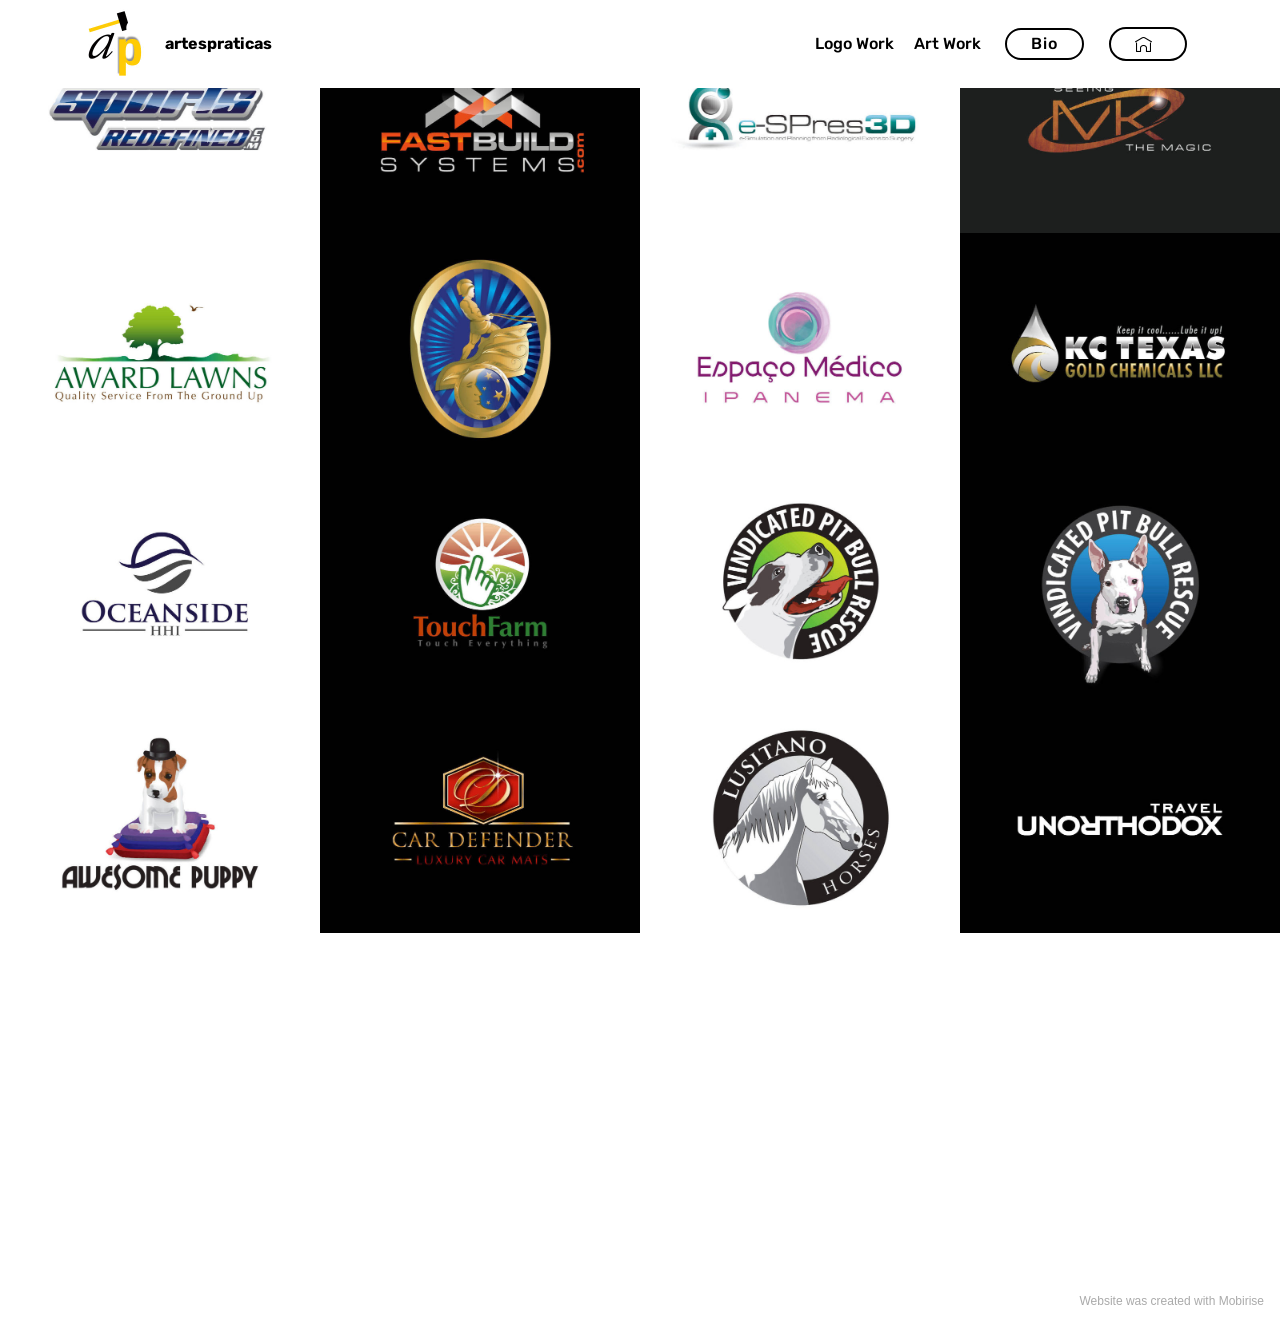
<file: Logowork.html>
<!DOCTYPE html>
<html  >
<head>
  <!-- Site made with Mobirise Website Builder v5.3.0, https://mobirise.com -->
  <meta charset="UTF-8">
  <meta http-equiv="X-UA-Compatible" content="IE=edge">
  <meta name="generator" content="Mobirise v5.3.0, mobirise.com">
  <meta name="viewport" content="width=device-width, initial-scale=1, minimum-scale=1">
  <link rel="shortcut icon" href="assets/images/logo-artespraticas-144x144.jpg" type="image/x-icon">
  <meta name="description" content="artespraticas">
  
  
  <title>LogoWork</title>
  <link rel="stylesheet" href="assets/web/assets/mobirise-icons-bold/mobirise-icons-bold.css">
  <link rel="stylesheet" href="assets/web/assets/mobirise-icons/mobirise-icons.css">
  <link rel="stylesheet" href="assets/bootstrap/css/bootstrap.min.css">
  <link rel="stylesheet" href="assets/bootstrap/css/bootstrap-grid.min.css">
  <link rel="stylesheet" href="assets/bootstrap/css/bootstrap-reboot.min.css">
  <link rel="stylesheet" href="assets/tether/tether.min.css">
  <link rel="stylesheet" href="assets/dropdown/css/style.css">
  <link rel="stylesheet" href="assets/socicon/css/styles.css">
  <link rel="stylesheet" href="assets/theme/css/style.css">
  <link rel="stylesheet" href="assets/gallery/style.css">
  <link rel="preload" as="style" href="assets/mobirise/css/mbr-additional.css"><link rel="stylesheet" href="assets/mobirise/css/mbr-additional.css" type="text/css">
  
  
  
  
</head>
<body>
  
  <section class="menu cid-stTHfytRXZ" once="menu" id="menu2-1l">

    

    <nav class="navbar navbar-expand beta-menu navbar-dropdown align-items-center navbar-fixed-top navbar-toggleable-sm">
        <button class="navbar-toggler navbar-toggler-right" type="button" data-toggle="collapse" data-target="#navbarSupportedContent" aria-controls="navbarSupportedContent" aria-expanded="false" aria-label="Toggle navigation">
            <div class="hamburger">
                <span></span>
                <span></span>
                <span></span>
                <span></span>
            </div>
        </button>
        <div class="menu-logo">
            <div class="navbar-brand">
                <span class="navbar-logo">
                    <a href="index.html">
                        <img src="assets/images/logo-artespraticas-144x144.jpg" alt="" title="" style="height: 4.5rem;">
                    </a>
                </span>
                <span class="navbar-caption-wrap"><a class="navbar-caption text-black text-primary display-4" href="index.html">
                        artespraticas</a></span>
            </div>
        </div>
        <div class="collapse navbar-collapse" id="navbarSupportedContent">
            <ul class="navbar-nav nav-dropdown" data-app-modern-menu="true"><li class="nav-item">
                    <a class="nav-link link text-black text-primary display-4" href="Logowork.html">
                        Logo Work</a>
                </li><li class="nav-item">
                    <a class="nav-link link text-black text-primary display-4" href="Artwork.html">
                        Art Work</a>
                </li></ul>
            <div class="navbar-buttons mbr-section-btn"><a class="btn btn-sm btn-black-outline display-4" href="Bio.html">Bio</a> <a class="btn btn-sm btn-black-outline display-4" href="index.html"><span class="mbrib-home mbr-iconfont mbr-iconfont-btn" style="font-size: 17px;"></span></a></div>
        </div>
    </nav>
</section>

<section class="mbr-gallery mbr-slider-carousel cid-stPVhgSrYD" id="gallery3-16">

    

    <div>
        <div><!-- Filter --><!-- Gallery --><div class="mbr-gallery-row"><div class="mbr-gallery-layout-default"><div><div><div class="mbr-gallery-item mbr-gallery-item--p0" data-video-url="false" data-tags="Fantástica"><div href="#lb-gallery3-16" data-slide-to="0" data-toggle="modal"><img src="assets/images/1-1-1260x918-800x583.jpg" alt="" title=""><span class="icon-focus"></span></div></div><div class="mbr-gallery-item mbr-gallery-item--p0" data-video-url="false" data-tags="Responsivo"><div href="#lb-gallery3-16" data-slide-to="1" data-toggle="modal"><img src="assets/images/2-1260x918-800x583.jpg" alt="" title=""><span class="icon-focus"></span></div></div><div class="mbr-gallery-item mbr-gallery-item--p0" data-video-url="false" data-tags="Criativo"><div href="#lb-gallery3-16" data-slide-to="2" data-toggle="modal"><img src="assets/images/3-1260x918-800x583.jpg" alt="" title=""><span class="icon-focus"></span></div></div><div class="mbr-gallery-item mbr-gallery-item--p0" data-video-url="false" data-tags="Animado"><div href="#lb-gallery3-16" data-slide-to="3" data-toggle="modal"><img src="assets/images/4-1260x918-800x583.jpg" alt="" title=""><span class="icon-focus"></span></div></div><div class="mbr-gallery-item mbr-gallery-item--p0" data-video-url="false" data-tags="Fantástica"><div href="#lb-gallery3-16" data-slide-to="4" data-toggle="modal"><img src="assets/images/5-1-1260x918-800x583.jpg" alt="" title=""><span class="icon-focus"></span></div></div><div class="mbr-gallery-item mbr-gallery-item--p0" data-video-url="false" data-tags="Fantástica"><div href="#lb-gallery3-16" data-slide-to="5" data-toggle="modal"><img src="assets/images/6-1260x918-800x583.jpg" alt="" title=""><span class="icon-focus"></span></div></div><div class="mbr-gallery-item mbr-gallery-item--p0" data-video-url="false" data-tags="Responsivo"><div href="#lb-gallery3-16" data-slide-to="6" data-toggle="modal"><img src="assets/images/7-1260x918-800x583.jpg" alt="" title=""><span class="icon-focus"></span></div></div><div class="mbr-gallery-item mbr-gallery-item--p0" data-video-url="false" data-tags="Animado"><div href="#lb-gallery3-16" data-slide-to="7" data-toggle="modal"><img src="assets/images/8-1260x918-800x583.jpg" alt="" title=""><span class="icon-focus"></span></div></div><div class="mbr-gallery-item mbr-gallery-item--p0" data-video-url="false" data-tags="Fantástica"><div href="#lb-gallery3-16" data-slide-to="8" data-toggle="modal"><img src="assets/images/9-2-1260x918-800x583.jpg" alt="" title=""><span class="icon-focus"></span></div></div><div class="mbr-gallery-item mbr-gallery-item--p0" data-video-url="false" data-tags="Fantástica"><div href="#lb-gallery3-16" data-slide-to="9" data-toggle="modal"><img src="assets/images/10-1260x918-800x583.jpg" alt="" title=""><span class="icon-focus"></span></div></div><div class="mbr-gallery-item mbr-gallery-item--p0" data-video-url="false" data-tags="Fantástica"><div href="#lb-gallery3-16" data-slide-to="10" data-toggle="modal"><img src="assets/images/11-1260x918-800x583.jpg" alt="" title=""><span class="icon-focus"></span></div></div><div class="mbr-gallery-item mbr-gallery-item--p0" data-video-url="false" data-tags="Fantástica"><div href="#lb-gallery3-16" data-slide-to="11" data-toggle="modal"><img src="assets/images/12-1260x918-800x583.jpg" alt="" title=""><span class="icon-focus"></span></div></div><div class="mbr-gallery-item mbr-gallery-item--p0" data-video-url="false" data-tags="Fantástica"><div href="#lb-gallery3-16" data-slide-to="12" data-toggle="modal"><img src="assets/images/13-1260x918-800x583.jpg" alt="" title=""><span class="icon-focus"></span></div></div><div class="mbr-gallery-item mbr-gallery-item--p0" data-video-url="false" data-tags="Fantástica"><div href="#lb-gallery3-16" data-slide-to="13" data-toggle="modal"><img src="assets/images/14-1260x918-800x583.jpg" alt="" title=""><span class="icon-focus"></span></div></div><div class="mbr-gallery-item mbr-gallery-item--p0" data-video-url="false" data-tags="Fantástica"><div href="#lb-gallery3-16" data-slide-to="14" data-toggle="modal"><img src="assets/images/15-1260x918-800x583.jpg" alt="" title=""><span class="icon-focus"></span></div></div><div class="mbr-gallery-item mbr-gallery-item--p0" data-video-url="false" data-tags="Fantástica"><div href="#lb-gallery3-16" data-slide-to="15" data-toggle="modal"><img src="assets/images/16-1260x918-800x583.jpg" alt="" title=""><span class="icon-focus"></span></div></div></div></div><div class="clearfix"></div></div></div><!-- Lightbox --><div data-app-prevent-settings="" class="mbr-slider modal fade carousel slide" tabindex="-1" data-keyboard="true" data-interval="false" id="lb-gallery3-16"><div class="modal-dialog"><div class="modal-content"><div class="modal-body"><div class="carousel-inner"><div class="carousel-item active"><img src="assets/images/1-1-1260x918.jpg" alt="" title=""></div><div class="carousel-item"><img src="assets/images/2-1260x918.jpg" alt="" title=""></div><div class="carousel-item"><img src="assets/images/3-1260x918.jpg" alt="" title=""></div><div class="carousel-item"><img src="assets/images/4-1260x918.jpg" alt="" title=""></div><div class="carousel-item"><img src="assets/images/5-1-1260x918.jpg" alt="" title=""></div><div class="carousel-item"><img src="assets/images/6-1260x918.jpg" alt="" title=""></div><div class="carousel-item"><img src="assets/images/7-1260x918.jpg" alt="" title=""></div><div class="carousel-item"><img src="assets/images/8-1260x918.jpg" alt="" title=""></div><div class="carousel-item"><img src="assets/images/9-2-1260x918.jpg" alt="" title=""></div><div class="carousel-item"><img src="assets/images/10-1260x918.jpg" alt="" title=""></div><div class="carousel-item"><img src="assets/images/11-1260x918.jpg" alt="" title=""></div><div class="carousel-item"><img src="assets/images/12-1260x918.jpg" alt="" title=""></div><div class="carousel-item"><img src="assets/images/13-1260x918.jpg" alt="" title=""></div><div class="carousel-item"><img src="assets/images/14-1260x918.jpg" alt="" title=""></div><div class="carousel-item"><img src="assets/images/15-1260x918.jpg" alt="" title=""></div><div class="carousel-item"><img src="assets/images/16-1260x918.jpg" alt="" title=""></div></div><a class="carousel-control carousel-control-prev" role="button" data-slide="prev" href="#lb-gallery3-16"><span class="mbri-left mbr-iconfont" aria-hidden="true"></span><span class="sr-only">Previous</span></a><a class="carousel-control carousel-control-next" role="button" data-slide="next" href="#lb-gallery3-16"><span class="mbri-right mbr-iconfont" aria-hidden="true"></span><span class="sr-only">Next</span></a><a class="close" href="#" role="button" data-dismiss="modal"><span class="sr-only">Close</span></a></div></div></div></div></div>
    </div>

</section>

<section class="cid-vye1UgBkMF mbr-reveal" id="footer1-1u">

    

    

    <div class="container">
        <div class="media-container-row content text-white">
            <div class="col-12 col-md-3">
                <div class="media-wrap">
                    <a href="index.html">
                        <img src="assets/images/logo-artespraticas-2-153x153.png" alt="artespraticas" title="">
                    </a>
                </div>
            </div>
            <div class="col-12 col-md-3 mbr-fonts-style display-7">
                <h5 class="pb-3">Contact<br><br></h5>
                <p class="mbr-text"><a href="mailto:cm@artespraticas.com" class="text-white">cm@artespraticas.com</a><br><a href="mailto:cm@artespraticas.com"><br></a><a href="mailto:artespraticas@gmail.com" class="text-white">artespraticas@gmail.com</a><br><a href="mailto:cm@artespraticas.com"><br></a>&nbsp;</p>
            </div>
            <div class="col-12 col-md-3 mbr-fonts-style display-7">
                <h5 class="pb-3"></h5>
                <p class="mbr-text"></p>
            </div>
            <div class="col-12 col-md-3 mbr-fonts-style display-7">
                <h5 class="pb-3">Links<br></h5>
                <p class="mbr-text"><a href="https://en.99designs.pt/profiles/artespraticas" target="_blank"></a><br><a href="https://logotournament.com/logodesigners/artespraticas" class="text-white" target="_blank">Logotournament Profile </a><br> <br><a href="https://www.freelancer.com/u/claudiomesquita" class="text-white" target="_blank">Freelancer Profile</a> <br><br><a href="https://en.99designs.pt/profiles/artespraticas" class="text-white" target="_blank">99Designs Profile</a> <br><br></p>
            </div>
        </div>
        <div class="footer-lower">
            <div class="media-container-row">
                <div class="col-sm-12">
                    <hr>
                </div>
            </div>
            <div class="media-container-row mbr-white">
                <div class="col-sm-6 copyright">
                    <p class="mbr-text mbr-fonts-style display-7">
                        © Copyright 2027 artespraticas.com - All Rights Reserved.</p>
                </div>
                <div class="col-md-6">
                    <div class="social-list align-right">
                        <div class="soc-item">
                            
                                <span class="mbr-iconfont mbr-iconfont-social socicon-twitter socicon" style="color: rgb(0, 0, 0); fill: rgb(0, 0, 0);"></span>
                            
                        </div>
                        <div class="soc-item">
                            <a href="https://www.facebook.com/artespraticas" target="_blank">
                                <span class="mbr-iconfont mbr-iconfont-social socicon-facebook socicon" style="color: rgb(255, 203, 5); fill: rgb(255, 203, 5);"></span>
                            </a>
                        </div>
                        <div class="soc-item">
                            <a href="https://www.instagram.com/artespraticas/" target="_blank">
                                <span class="mbr-iconfont mbr-iconfont-social socicon-instagram socicon" style="color: rgb(255, 203, 5); fill: rgb(255, 203, 5);"></span>
                            </a>
                        </div>
                        <div class="soc-item">
                            <a href="https://www.behance.net/artespraticas" target="_blank">
                                <span class="mbr-iconfont mbr-iconfont-social socicon-behance socicon" style="color: rgb(255, 203, 5); fill: rgb(255, 203, 5);"></span>
                            </a>
                        </div>
                        <div class="soc-item">
                            <a href="https://www.linkedin.com/in/artespraticas/" target="_blank">
                                <span class="mbr-iconfont mbr-iconfont-social socicon-linkedin socicon" style="color: rgb(255, 203, 5); fill: rgb(255, 203, 5);"></span>
                            </a>
                        </div>
                        <div class="soc-item">
                            <a href="https://www.youtube.com/user/artespraticas" target="_blank">
                                <span class="mbr-iconfont mbr-iconfont-social socicon-youtube socicon" style="color: rgb(255, 203, 5); fill: rgb(255, 203, 5);"></span>
                            </a>
                        </div>
                    </div>
                </div>
            </div>
        </div>
    </div>
</section><section style="background-color: #fff; font-family: -apple-system, BlinkMacSystemFont, 'Segoe UI', 'Roboto', 'Helvetica Neue', Arial, sans-serif; color:#aaa; font-size:12px; padding: 0; align-items: center; display: flex;"><a href="https://mobirise.site/w" style="flex: 1 1; height: 3rem; padding-left: 1rem;"></a><p style="flex: 0 0 auto; margin:0; padding-right:1rem;">Website was <a href="https://mobirise.site/g" style="color:#aaa;">created</a> with Mobirise</p></section><script src="assets/web/assets/jquery/jquery.min.js"></script>  <script src="assets/popper/popper.min.js"></script>  <script src="assets/bootstrap/js/bootstrap.min.js"></script>  <script src="assets/tether/tether.min.js"></script>  <script src="assets/smoothscroll/smooth-scroll.js"></script>  <script src="assets/masonry/masonry.pkgd.min.js"></script>  <script src="assets/imagesloaded/imagesloaded.pkgd.min.js"></script>  <script src="assets/bootstrapcarouselswipe/bootstrap-carousel-swipe.js"></script>  <script src="assets/vimeoplayer/jquery.mb.vimeo_player.js"></script>  <script src="assets/dropdown/js/nav-dropdown.js"></script>  <script src="assets/dropdown/js/navbar-dropdown.js"></script>  <script src="assets/touchswipe/jquery.touch-swipe.min.js"></script>  <script src="assets/theme/js/script.js"></script>  <script src="assets/gallery/player.min.js"></script>  <script src="assets/gallery/script.js"></script>  <script src="assets/slidervideo/script.js"></script>  
  
  
</body>
</html>
</file>
<file: assets/web/assets/mobirise-icons-bold/mobirise-icons-bold.css>
@font-face {
  font-family: 'mobirise-icons-bold';
  font-display: swap;
  src:  url('mobirise-icons-bold.eot?m1l4yr');
  src:  url('mobirise-icons-bold.eot?m1l4yr#iefix') format('embedded-opentype'),
    url('mobirise-icons-bold.ttf?m1l4yr') format('truetype'),
    url('mobirise-icons-bold.woff?m1l4yr') format('woff'),
    url('mobirise-icons-bold.svg?m1l4yr#mobirise-icons-bold') format('svg');
  font-weight: normal;
  font-style: normal;
}

[class^="mbrib-"], [class*="mbrib-"] {
  /* use !important to prevent issues with browser extensions that change fonts */
  font-family: 'mobirise-icons-bold' !important;
  speak: none;
  font-style: normal;
  font-weight: normal;
  font-variant: normal;
  text-transform: none;
  line-height: 1;

  /* Better Font Rendering =========== */
  -webkit-font-smoothing: antialiased;
  -moz-osx-font-smoothing: grayscale;
}

.mbrib-add-submenu:before {
  content: "\e900";
}
.mbrib-alert:before {
  content: "\e901";
}
.mbrib-align-center:before {
  content: "\e902";
}
.mbrib-align-justify:before {
  content: "\e903";
}
.mbrib-align-left:before {
  content: "\e904";
}
.mbrib-align-right:before {
  content: "\e905";
}
.mbrib-android:before {
  content: "\e906";
}
.mbrib-apple:before {
  content: "\e907";
}
.mbrib-arrow-down:before {
  content: "\e908";
}
.mbrib-arrow-next:before {
  content: "\e909";
}
.mbrib-arrow-prev:before {
  content: "\e90a";
}
.mbrib-arrow-up:before {
  content: "\e90b";
}
.mbrib-bold:before {
  content: "\e90c";
}
.mbrib-bookmark:before {
  content: "\e90d";
}
.mbrib-bootstrap:before {
  content: "\e90e";
}
.mbrib-briefcase:before {
  content: "\e90f";
}
.mbrib-browse:before {
  content: "\e910";
}
.mbrib-bulleted-list:before {
  content: "\e911";
}
.mbrib-calendar:before {
  content: "\e912";
}
.mbrib-camera:before {
  content: "\e913";
}
.mbrib-cart-add:before {
  content: "\e914";
}
.mbrib-cart-full:before {
  content: "\e915";
}
.mbrib-cash:before {
  content: "\e916";
}
.mbrib-change-style:before {
  content: "\e917";
}
.mbrib-chat:before {
  content: "\e918";
}
.mbrib-clock:before {
  content: "\e919";
}
.mbrib-close:before {
  content: "\e91a";
}
.mbrib-cloud:before {
  content: "\e91b";
}
.mbrib-code:before {
  content: "\e91c";
}
.mbrib-contact-form:before {
  content: "\e91d";
}
.mbrib-credit-card:before {
  content: "\e91e";
}
.mbrib-cursor-click:before {
  content: "\e91f";
}
.mbrib-cust-feedback:before {
  content: "\e920";
}
.mbrib-database:before {
  content: "\e921";
}
.mbrib-delivery:before {
  content: "\e922";
}
.mbrib-desktop:before {
  content: "\e923";
}
.mbrib-devices:before {
  content: "\e924";
}
.mbrib-down:before {
  content: "\e925";
}
.mbrib-download:before {
  content: "\e926";
}
.mbrib-drag-n-drop:before {
  content: "\e927";
}
.mbrib-drag-n-drop2:before {
  content: "\e928";
}
.mbrib-edit:before {
  content: "\e929";
}
.mbrib-edit2:before {
  content: "\e92a";
}
.mbrib-error:before {
  content: "\e92b";
}
.mbrib-extension:before {
  content: "\e92c";
}
.mbrib-features:before {
  content: "\e92d";
}
.mbrib-file:before {
  content: "\e92e";
}
.mbrib-flag:before {
  content: "\e92f";
}
.mbrib-folder:before {
  content: "\e930";
}
.mbrib-gift:before {
  content: "\e931";
}
.mbrib-github:before {
  content: "\e932";
}
.mbrib-globe-2:before {
  content: "\e933";
}
.mbrib-globe:before {
  content: "\e934";
}
.mbrib-growing-chart:before {
  content: "\e935";
}
.mbrib-hearth:before {
  content: "\e936";
}
.mbrib-help:before {
  content: "\e937";
}
.mbrib-home:before {
  content: "\e938";
}
.mbrib-hot-cup:before {
  content: "\e939";
}
.mbrib-idea:before {
  content: "\e93a";
}
.mbrib-image-gallery:before {
  content: "\e93b";
}
.mbrib-image-slider:before {
  content: "\e93c";
}
.mbrib-info:before {
  content: "\e93d";
}
.mbrib-italic:before {
  content: "\e93e";
}
.mbrib-key:before {
  content: "\e93f";
}
.mbrib-laptop:before {
  content: "\e940";
}
.mbrib-layers:before {
  content: "\e941";
}
.mbrib-left-right:before {
  content: "\e942";
}
.mbrib-left:before {
  content: "\e943";
}
.mbrib-letter:before {
  content: "\e944";
}
.mbrib-like:before {
  content: "\e945";
}
.mbrib-link:before {
  content: "\e946";
}
.mbrib-lock:before {
  content: "\e947";
}
.mbrib-login:before {
  content: "\e948";
}
.mbrib-logout:before {
  content: "\e949";
}
.mbrib-magic-stick:before {
  content: "\e94a";
}
.mbrib-map-pin:before {
  content: "\e94b";
}
.mbrib-menu:before {
  content: "\e94c";
}
.mbrib-mobile:before {
  content: "\e94d";
}
.mbrib-mobile2:before {
  content: "\e94e";
}
.mbrib-mobirise:before {
  content: "\e94f";
}
.mbrib-more-horizontal:before {
  content: "\e950";
}
.mbrib-more-vertical:before {
  content: "\e951";
}
.mbrib-music:before {
  content: "\e952";
}
.mbrib-new-file:before {
  content: "\e953";
}
.mbrib-numbered-list:before {
  content: "\e954";
}
.mbrib-opened-folder:before {
  content: "\e955";
}
.mbrib-pages:before {
  content: "\e956";
}
.mbrib-paper-plane:before {
  content: "\e957";
}
.mbrib-paperclip:before {
  content: "\e958";
}
.mbrib-photo:before {
  content: "\e959";
}
.mbrib-photos:before {
  content: "\e95a";
}
.mbrib-pin:before {
  content: "\e95b";
}
.mbrib-play:before {
  content: "\e95c";
}
.mbrib-plus:before {
  content: "\e95d";
}
.mbrib-preview:before {
  content: "\e95e";
}
.mbrib-print:before {
  content: "\e95f";
}
.mbrib-protect:before {
  content: "\e960";
}
.mbrib-question:before {
  content: "\e961";
}
.mbrib-quote-left:before {
  content: "\e962";
}
.mbrib-quote-right:before {
  content: "\e963";
}
.mbrib-redo:before {
  content: "\e964";
}
.mbrib-refresh:before {
  content: "\e965";
}
.mbrib-responsive:before {
  content: "\e966";
}
.mbrib-right:before {
  content: "\e967";
}
.mbrib-rocket:before {
  content: "\e968";
}
.mbrib-sad-face:before {
  content: "\e969";
}
.mbrib-sale:before {
  content: "\e96a";
}
.mbrib-save:before {
  content: "\e96b";
}
.mbrib-search:before {
  content: "\e96c";
}
.mbrib-setting:before {
  content: "\e96d";
}
.mbrib-setting2:before {
  content: "\e96e";
}
.mbrib-setting3:before {
  content: "\e96f";
}
.mbrib-share:before {
  content: "\e970";
}
.mbrib-shopping-bag:before {
  content: "\e971";
}
.mbrib-shopping-basket:before {
  content: "\e972";
}
.mbrib-shopping-cart:before {
  content: "\e973";
}
.mbrib-sites:before {
  content: "\e974";
}
.mbrib-smile-face:before {
  content: "\e975";
}
.mbrib-speed:before {
  content: "\e976";
}
.mbrib-star:before {
  content: "\e977";
}
.mbrib-success:before {
  content: "\e978";
}
.mbrib-sun:before {
  content: "\e979";
}
.mbrib-sun2:before {
  content: "\e97a";
}
.mbrib-tablet-vertical:before {
  content: "\e97b";
}
.mbrib-tablet:before {
  content: "\e97c";
}
.mbrib-target:before {
  content: "\e97d";
}
.mbrib-timer:before {
  content: "\e97e";
}
.mbrib-to-ftp:before {
  content: "\e97f";
}
.mbrib-to-local-drive:before {
  content: "\e980";
}
.mbrib-touch-swipe:before {
  content: "\e981";
}
.mbrib-touch:before {
  content: "\e982";
}
.mbrib-trash:before {
  content: "\e983";
}
.mbrib-underline:before {
  content: "\e984";
}
.mbrib-undo:before {
  content: "\e985";
}
.mbrib-unlink:before {
  content: "\e986";
}
.mbrib-unlock:before {
  content: "\e987";
}
.mbrib-up-down:before {
  content: "\e988";
}
.mbrib-up:before {
  content: "\e989";
}
.mbrib-update:before {
  content: "\e98a";
}
.mbrib-upload:before {
  content: "\e98b";
}
.mbrib-user:before {
  content: "\e98c";
}
.mbrib-user2:before {
  content: "\e98d";
}
.mbrib-users:before {
  content: "\e98e";
}
.mbrib-video-play:before {
  content: "\e98f";
}
.mbrib-video:before {
  content: "\e990";
}
.mbrib-watch:before {
  content: "\e991";
}
.mbrib-website-theme:before {
  content: "\e992";
}
.mbrib-wifi:before {
  content: "\e993";
}
.mbrib-windows:before {
  content: "\e994";
}
.mbrib-zoom-out:before {
  content: "\e995";
}
</file>
<file: assets/web/assets/mobirise-icons/mobirise-icons.css>
@font-face {
  font-family: 'MobiriseIcons';
  src:  url('mobirise-icons.eot?spat4u');
  src:  url('mobirise-icons.eot?spat4u#iefix') format('embedded-opentype'),
    url('mobirise-icons.ttf?spat4u') format('truetype'),
    url('mobirise-icons.woff?spat4u') format('woff'),
    url('mobirise-icons.svg?spat4u#MobiriseIcons') format('svg');
  font-weight: normal;
  font-style: normal;
  font-display: swap;
}

[class^="mbri-"], [class*=" mbri-"] {
  /* use !important to prevent issues with browser extensions that change fonts */
  font-family: MobiriseIcons !important;
  speak: none;
  font-style: normal;
  font-weight: normal;
  font-variant: normal;
  text-transform: none;
  line-height: 1;

  /* Better Font Rendering =========== */
  -webkit-font-smoothing: antialiased;
  -moz-osx-font-smoothing: grayscale;
}

.mbri-add-submenu:before {
  content: "\e900";
}
.mbri-alert:before {
  content: "\e901";
}
.mbri-align-center:before {
  content: "\e902";
}
.mbri-align-justify:before {
  content: "\e903";
}
.mbri-align-left:before {
  content: "\e904";
}
.mbri-align-right:before {
  content: "\e905";
}
.mbri-android:before {
  content: "\e906";
}
.mbri-apple:before {
  content: "\e907";
}
.mbri-arrow-down:before {
  content: "\e908";
}
.mbri-arrow-next:before {
  content: "\e909";
}
.mbri-arrow-prev:before {
  content: "\e90a";
}
.mbri-arrow-up:before {
  content: "\e90b";
}
.mbri-bold:before {
  content: "\e90c";
}
.mbri-bookmark:before {
  content: "\e90d";
}
.mbri-bootstrap:before {
  content: "\e90e";
}
.mbri-briefcase:before {
  content: "\e90f";
}
.mbri-browse:before {
  content: "\e910";
}
.mbri-bulleted-list:before {
  content: "\e911";
}
.mbri-calendar:before {
  content: "\e912";
}
.mbri-camera:before {
  content: "\e913";
}
.mbri-cart-add:before {
  content: "\e914";
}
.mbri-cart-full:before {
  content: "\e915";
}
.mbri-cash:before {
  content: "\e916";
}
.mbri-change-style:before {
  content: "\e917";
}
.mbri-chat:before {
  content: "\e918";
}
.mbri-clock:before {
  content: "\e919";
}
.mbri-close:before {
  content: "\e91a";
}
.mbri-cloud:before {
  content: "\e91b";
}
.mbri-code:before {
  content: "\e91c";
}
.mbri-contact-form:before {
  content: "\e91d";
}
.mbri-credit-card:before {
  content: "\e91e";
}
.mbri-cursor-click:before {
  content: "\e91f";
}
.mbri-cust-feedback:before {
  content: "\e920";
}
.mbri-database:before {
  content: "\e921";
}
.mbri-delivery:before {
  content: "\e922";
}
.mbri-desktop:before {
  content: "\e923";
}
.mbri-devices:before {
  content: "\e924";
}
.mbri-down:before {
  content: "\e925";
}
.mbri-download:before {
  content: "\e989";
}
.mbri-drag-n-drop:before {
  content: "\e927";
}
.mbri-drag-n-drop2:before {
  content: "\e928";
}
.mbri-edit:before {
  content: "\e929";
}
.mbri-edit2:before {
  content: "\e92a";
}
.mbri-error:before {
  content: "\e92b";
}
.mbri-extension:before {
  content: "\e92c";
}
.mbri-features:before {
  content: "\e92d";
}
.mbri-file:before {
  content: "\e92e";
}
.mbri-flag:before {
  content: "\e92f";
}
.mbri-folder:before {
  content: "\e930";
}
.mbri-gift:before {
  content: "\e931";
}
.mbri-github:before {
  content: "\e932";
}
.mbri-globe:before {
  content: "\e933";
}
.mbri-globe-2:before {
  content: "\e934";
}
.mbri-growing-chart:before {
  content: "\e935";
}
.mbri-hearth:before {
  content: "\e936";
}
.mbri-help:before {
  content: "\e937";
}
.mbri-home:before {
  content: "\e938";
}
.mbri-hot-cup:before {
  content: "\e939";
}
.mbri-idea:before {
  content: "\e93a";
}
.mbri-image-gallery:before {
  content: "\e93b";
}
.mbri-image-slider:before {
  content: "\e93c";
}
.mbri-info:before {
  content: "\e93d";
}
.mbri-italic:before {
  content: "\e93e";
}
.mbri-key:before {
  content: "\e93f";
}
.mbri-laptop:before {
  content: "\e940";
}
.mbri-layers:before {
  content: "\e941";
}
.mbri-left-right:before {
  content: "\e942";
}
.mbri-left:before {
  content: "\e943";
}
.mbri-letter:before {
  content: "\e944";
}
.mbri-like:before {
  content: "\e945";
}
.mbri-link:before {
  content: "\e946";
}
.mbri-lock:before {
  content: "\e947";
}
.mbri-login:before {
  content: "\e948";
}
.mbri-logout:before {
  content: "\e949";
}
.mbri-magic-stick:before {
  content: "\e94a";
}
.mbri-map-pin:before {
  content: "\e94b";
}
.mbri-menu:before {
  content: "\e94c";
}
.mbri-mobile:before {
  content: "\e94d";
}
.mbri-mobile2:before {
  content: "\e94e";
}
.mbri-mobirise:before {
  content: "\e94f";
}
.mbri-more-horizontal:before {
  content: "\e950";
}
.mbri-more-vertical:before {
  content: "\e951";
}
.mbri-music:before {
  content: "\e952";
}
.mbri-new-file:before {
  content: "\e953";
}
.mbri-numbered-list:before {
  content: "\e954";
}
.mbri-opened-folder:before {
  content: "\e955";
}
.mbri-pages:before {
  content: "\e956";
}
.mbri-paper-plane:before {
  content: "\e957";
}
.mbri-paperclip:before {
  content: "\e958";
}
.mbri-photo:before {
  content: "\e959";
}
.mbri-photos:before {
  content: "\e95a";
}
.mbri-pin:before {
  content: "\e95b";
}
.mbri-play:before {
  content: "\e95c";
}
.mbri-plus:before {
  content: "\e95d";
}
.mbri-preview:before {
  content: "\e95e";
}
.mbri-print:before {
  content: "\e95f";
}
.mbri-protect:before {
  content: "\e960";
}
.mbri-question:before {
  content: "\e961";
}
.mbri-quote-left:before {
  content: "\e962";
}
.mbri-quote-right:before {
  content: "\e963";
}
.mbri-refresh:before {
  content: "\e964";
}
.mbri-responsive:before {
  content: "\e965";
}
.mbri-right:before {
  content: "\e966";
}
.mbri-rocket:before {
  content: "\e967";
}
.mbri-sad-face:before {
  content: "\e968";
}
.mbri-sale:before {
  content: "\e969";
}
.mbri-save:before {
  content: "\e96a";
}
.mbri-search:before {
  content: "\e96b";
}
.mbri-setting:before {
  content: "\e96c";
}
.mbri-setting2:before {
  content: "\e96d";
}
.mbri-setting3:before {
  content: "\e96e";
}
.mbri-share:before {
  content: "\e96f";
}
.mbri-shopping-bag:before {
  content: "\e970";
}
.mbri-shopping-basket:before {
  content: "\e971";
}
.mbri-shopping-cart:before {
  content: "\e972";
}
.mbri-sites:before {
  content: "\e973";
}
.mbri-smile-face:before {
  content: "\e974";
}
.mbri-speed:before {
  content: "\e975";
}
.mbri-star:before {
  content: "\e976";
}
.mbri-success:before {
  content: "\e977";
}
.mbri-sun:before {
  content: "\e978";
}
.mbri-sun2:before {
  content: "\e979";
}
.mbri-tablet:before {
  content: "\e97a";
}
.mbri-tablet-vertical:before {
  content: "\e97b";
}
.mbri-target:before {
  content: "\e97c";
}
.mbri-timer:before {
  content: "\e97d";
}
.mbri-to-ftp:before {
  content: "\e97e";
}
.mbri-to-local-drive:before {
  content: "\e97f";
}
.mbri-touch-swipe:before {
  content: "\e980";
}
.mbri-touch:before {
  content: "\e981";
}
.mbri-trash:before {
  content: "\e982";
}
.mbri-underline:before {
  content: "\e983";
}
.mbri-unlink:before {
  content: "\e984";
}
.mbri-unlock:before {
  content: "\e985";
}
.mbri-up-down:before {
  content: "\e986";
}
.mbri-up:before {
  content: "\e987";
}
.mbri-update:before {
  content: "\e988";
}
.mbri-upload:before {
 content: "\e926"; 
}
.mbri-user:before {
  content: "\e98a";
}
.mbri-user2:before {
  content: "\e98b";
}
.mbri-users:before {
  content: "\e98c";
}
.mbri-video:before {
  content: "\e98d";
}
.mbri-video-play:before {
  content: "\e98e";
}
.mbri-watch:before {
  content: "\e98f";
}
.mbri-website-theme:before {
  content: "\e990";
}
.mbri-wifi:before {
  content: "\e991";
}
.mbri-windows:before {
  content: "\e992";
}
.mbri-zoom-out:before {
  content: "\e993";
}
.mbri-redo:before {
  content: "\e994";
}
.mbri-undo:before {
  content: "\e995";
}
</file>
<file: assets/dropdown/css/style.css>
.navbar-dropdown {
  left: 0;
  padding: 0;
  position: absolute;
  right: 0;
  top: 0;
  transition: all 0.45s ease;
  z-index: 1030;
  background: #282828; }
  .navbar-dropdown .navbar-logo {
    margin-right: 0.8rem;
    transition: margin 0.3s ease-in-out;
    vertical-align: middle; }
    .navbar-dropdown .navbar-logo img {
      height: 3.125rem;
      transition: all 0.3s ease-in-out; }
    .navbar-dropdown .navbar-logo.mbr-iconfont {
      font-size: 3.125rem;
      line-height: 3.125rem; }
  .navbar-dropdown .navbar-caption {
    font-weight: 700;
    white-space: normal;
    vertical-align: -4px;
    line-height: 3.125rem !important; }
    .navbar-dropdown .navbar-caption, .navbar-dropdown .navbar-caption:hover {
      color: inherit;
      text-decoration: none; }
  .navbar-dropdown .mbr-iconfont + .navbar-caption {
    vertical-align: -1px; }
  .navbar-dropdown.navbar-fixed-top {
    position: fixed; }
  .navbar-dropdown .navbar-brand span {
    vertical-align: -4px; }
  .navbar-dropdown.bg-color.transparent {
    background: none; }
  .navbar-dropdown.navbar-short .navbar-brand {
    padding: 0.625rem 0; }
    .navbar-dropdown.navbar-short .navbar-brand span {
      vertical-align: -1px; }
  .navbar-dropdown.navbar-short .navbar-caption {
    line-height: 2.375rem !important;
    vertical-align: -2px; }
  .navbar-dropdown.navbar-short .navbar-logo {
    margin-right: 0.5rem; }
    .navbar-dropdown.navbar-short .navbar-logo img {
      height: 2.375rem; }
    .navbar-dropdown.navbar-short .navbar-logo.mbr-iconfont {
      font-size: 2.375rem;
      line-height: 2.375rem; }
  .navbar-dropdown.navbar-short .mbr-table-cell {
    height: 3.625rem; }
  .navbar-dropdown .navbar-close {
    left: 0.6875rem;
    position: fixed;
    top: 0.75rem;
    z-index: 1000; }
  .navbar-dropdown .hamburger-icon {
    content: "";
    display: inline-block;
    vertical-align: middle;
    width: 16px;
    -webkit-box-shadow: 0 -6px 0 1px #282828,0 0 0 1px #282828,0 6px 0 1px #282828;
    -moz-box-shadow: 0 -6px 0 1px #282828,0 0 0 1px #282828,0 6px 0 1px #282828;
    box-shadow: 0 -6px 0 1px #282828,0 0 0 1px #282828,0 6px 0 1px #282828; }

.dropdown-menu .dropdown-toggle[data-toggle="dropdown-submenu"]::after {
  border-bottom: 0.35em solid transparent;
  border-left: 0.35em solid;
  border-right: 0;
  border-top: 0.35em solid transparent;
  margin-left: 0.3rem; }

.dropdown-menu .dropdown-item:focus {
  outline: 0; }

.nav-dropdown {
  font-size: 0.75rem;
  font-weight: 500;
  height: auto !important; }
  .nav-dropdown .nav-btn {
    padding-left: 1rem; }
  .nav-dropdown .link {
    margin: .667em 1.667em;
    font-weight: 500;
    padding: 0;
    transition: color .2s ease-in-out; }
    .nav-dropdown .link.dropdown-toggle {
      margin-right: 2.583em; }
      .nav-dropdown .link.dropdown-toggle::after {
        margin-left: .25rem;
        border-top: 0.35em solid;
        border-right: 0.35em solid transparent;
        border-left: 0.35em solid transparent;
        border-bottom: 0; }
      .nav-dropdown .link.dropdown-toggle[aria-expanded="true"] {
        margin: 0;
        padding: 0.667em 3.263em  0.667em 1.667em; }
  .nav-dropdown .link::after,
  .nav-dropdown .dropdown-item::after {
    color: inherit; }
  .nav-dropdown .btn {
    font-size: 0.75rem;
    font-weight: 700;
    letter-spacing: 0;
    margin-bottom: 0;
    padding-left: 1.25rem;
    padding-right: 1.25rem; }
  .nav-dropdown .dropdown-menu {
    border-radius: 0;
    border: 0;
    left: 0;
    margin: 0;
    padding-bottom: 1.25rem;
    padding-top: 1.25rem;
    position: relative; }
  .nav-dropdown .dropdown-submenu {
    margin-left: 0.125rem;
    top: 0; }
  .nav-dropdown .dropdown-item {
    font-weight: 500;
    line-height: 2;
    padding: 0.3846em 4.615em 0.3846em 1.5385em;
    position: relative;
    transition: color .2s ease-in-out, background-color .2s ease-in-out; }
    .nav-dropdown .dropdown-item::after {
      margin-top: -0.3077em;
      position: absolute;
      right: 1.1538em;
      top: 50%; }
    .nav-dropdown .dropdown-item:focus, .nav-dropdown .dropdown-item:hover {
      background: none; }

@media (max-width: 767px) {
  .nav-dropdown.navbar-toggleable-sm {
    bottom: 0;
    display: none;
    left: 0;
    overflow-x: hidden;
    position: fixed;
    top: 0;
    transform: translateX(-100%);
    -ms-transform: translateX(-100%);
    -webkit-transform: translateX(-100%);
    width: 18.75rem;
    z-index: 999; } }
.nav-dropdown.navbar-toggleable-xl {
  bottom: 0;
  display: none;
  left: 0;
  overflow-x: hidden;
  position: fixed;
  top: 0;
  transform: translateX(-100%);
  -ms-transform: translateX(-100%);
  -webkit-transform: translateX(-100%);
  width: 18.75rem;
  z-index: 999; }

.nav-dropdown-sm {
  display: block !important;
  overflow-x: hidden;
  overflow: auto;
  padding-top: 3.875rem; }
  .nav-dropdown-sm::after {
    content: "";
    display: block;
    height: 3rem;
    width: 100%; }
  .nav-dropdown-sm.collapse.in ~ .navbar-close {
    display: block !important; }
  .nav-dropdown-sm.collapsing, .nav-dropdown-sm.collapse.in {
    transform: translateX(0);
    -ms-transform: translateX(0);
    -webkit-transform: translateX(0);
    transition: all 0.25s ease-out;
    -webkit-transition: all 0.25s ease-out;
    background: #282828; }
  .nav-dropdown-sm.collapsing[aria-expanded="false"] {
    transform: translateX(-100%);
    -ms-transform: translateX(-100%);
    -webkit-transform: translateX(-100%); }
  .nav-dropdown-sm .nav-item {
    display: block;
    margin-left: 0 !important;
    padding-left: 0; }
  .nav-dropdown-sm .link,
  .nav-dropdown-sm .dropdown-item {
    border-top: 1px dotted rgba(255, 255, 255, 0.1);
    font-size: 0.8125rem;
    line-height: 1.6;
    margin: 0 !important;
    padding: 0.875rem 2.4rem 0.875rem 1.5625rem !important;
    position: relative;
    white-space: normal; }
    .nav-dropdown-sm .link:focus, .nav-dropdown-sm .link:hover,
    .nav-dropdown-sm .dropdown-item:focus,
    .nav-dropdown-sm .dropdown-item:hover {
      background: rgba(0, 0, 0, 0.2) !important;
      color: #c0a375; }
  .nav-dropdown-sm .nav-btn {
    position: relative;
    padding: 1.5625rem 1.5625rem 0 1.5625rem; }
    .nav-dropdown-sm .nav-btn::before {
      border-top: 1px dotted rgba(255, 255, 255, 0.1);
      content: "";
      left: 0;
      position: absolute;
      top: 0;
      width: 100%; }
    .nav-dropdown-sm .nav-btn + .nav-btn {
      padding-top: 0.625rem; }
      .nav-dropdown-sm .nav-btn + .nav-btn::before {
        display: none; }
  .nav-dropdown-sm .btn {
    padding: 0.625rem 0; }
  .nav-dropdown-sm .dropdown-toggle[data-toggle="dropdown-submenu"]::after {
    margin-left: .25rem;
    border-top: 0.35em solid;
    border-right: 0.35em solid transparent;
    border-left: 0.35em solid transparent;
    border-bottom: 0; }
  .nav-dropdown-sm .dropdown-toggle[data-toggle="dropdown-submenu"][aria-expanded="true"]::after {
    border-top: 0;
    border-right: 0.35em solid transparent;
    border-left: 0.35em solid transparent;
    border-bottom: 0.35em solid; }
  .nav-dropdown-sm .dropdown-menu {
    margin: 0;
    padding: 0;
    position: relative;
    top: 0;
    left: 0;
    width: 100%;
    border: 0;
    float: none;
    border-radius: 0;
    background: none; }
  .nav-dropdown-sm .dropdown-submenu {
    left: 100%;
    margin-left: 0.125rem;
    margin-top: -1.25rem;
    top: 0; }

.navbar-toggleable-sm .nav-dropdown .dropdown-menu {
  position: absolute; }

.navbar-toggleable-sm .nav-dropdown .dropdown-submenu {
  left: 100%;
  margin-left: 0.125rem;
  margin-top: -1.25rem;
  top: 0; }

.navbar-toggleable-sm.opened .nav-dropdown .dropdown-menu {
  position: relative; }

.navbar-toggleable-sm.opened .nav-dropdown .dropdown-submenu {
  left: 0;
  margin-left: 00rem;
  margin-top: 0rem;
  top: 0; }

.is-builder .nav-dropdown.collapsing {
  transition: none !important; }

/*# sourceMappingURL=style.css.map */
</file>
<file: assets/socicon/css/styles.css>
@charset "UTF-8";

@font-face {
  font-family: 'Socicon';
  src:  url('../fonts/socicon.eot');
  src:  url('../fonts/socicon.eot?#iefix') format('embedded-opentype'),
    url('../fonts/socicon.woff2') format('woff2'),
    url('../fonts/socicon.ttf') format('truetype'),
    url('../fonts/socicon.woff') format('woff'),
    url('../fonts/socicon.svg#socicon') format('svg');
  font-weight: normal;
  font-style: normal;
}

[data-icon]:before {
  font-family: "socicon" !important;
  content: attr(data-icon);
  font-style: normal !important;
  font-weight: normal !important;
  font-variant: normal !important;
  text-transform: none !important;
  speak: none;
  line-height: 1;
  -webkit-font-smoothing: antialiased;
  -moz-osx-font-smoothing: grayscale;
}

[class^="socicon-"], [class*=" socicon-"] {
  /* use !important to prevent issues with browser extensions that change fonts */
  font-family: 'Socicon' !important;
  speak: none;
  font-style: normal;
  font-weight: normal;
  font-variant: normal;
  text-transform: none;
  line-height: 1;

  /* Better Font Rendering =========== */
  -webkit-font-smoothing: antialiased;
  -moz-osx-font-smoothing: grayscale;
}

.socicon-eitaa:before {
  content: "\e97c";
}
.socicon-soroush:before {
  content: "\e97d";
}
.socicon-bale:before {
  content: "\e97e";
}
.socicon-zazzle:before {
  content: "\e97b";
}
.socicon-society6:before {
  content: "\e97a";
}
.socicon-redbubble:before {
  content: "\e979";
}
.socicon-avvo:before {
  content: "\e978";
}
.socicon-stitcher:before {
  content: "\e977";
}
.socicon-googlehangouts:before {
  content: "\e974";
}
.socicon-dlive:before {
  content: "\e975";
}
.socicon-vsco:before {
  content: "\e976";
}
.socicon-flipboard:before {
  content: "\e973";
}
.socicon-ubuntu:before {
  content: "\e958";
}
.socicon-artstation:before {
  content: "\e959";
}
.socicon-invision:before {
  content: "\e95a";
}
.socicon-torial:before {
  content: "\e95b";
}
.socicon-collectorz:before {
  content: "\e95c";
}
.socicon-seenthis:before {
  content: "\e95d";
}
.socicon-googleplaymusic:before {
  content: "\e95e";
}
.socicon-debian:before {
  content: "\e95f";
}
.socicon-filmfreeway:before {
  content: "\e960";
}
.socicon-gnome:before {
  content: "\e961";
}
.socicon-itchio:before {
  content: "\e962";
}
.socicon-jamendo:before {
  content: "\e963";
}
.socicon-mix:before {
  content: "\e964";
}
.socicon-sharepoint:before {
  content: "\e965";
}
.socicon-tinder:before {
  content: "\e966";
}
.socicon-windguru:before {
  content: "\e967";
}
.socicon-cdbaby:before {
  content: "\e968";
}
.socicon-elementaryos:before {
  content: "\e969";
}
.socicon-stage32:before {
  content: "\e96a";
}
.socicon-tiktok:before {
  content: "\e96b";
}
.socicon-gitter:before {
  content: "\e96c";
}
.socicon-letterboxd:before {
  content: "\e96d";
}
.socicon-threema:before {
  content: "\e96e";
}
.socicon-splice:before {
  content: "\e96f";
}
.socicon-metapop:before {
  content: "\e970";
}
.socicon-naver:before {
  content: "\e971";
}
.socicon-remote:before {
  content: "\e972";
}
.socicon-internet:before {
  content: "\e957";
}
.socicon-moddb:before {
  content: "\e94b";
}
.socicon-indiedb:before {
  content: "\e94c";
}
.socicon-traxsource:before {
  content: "\e94d";
}
.socicon-gamefor:before {
  content: "\e94e";
}
.socicon-pixiv:before {
  content: "\e94f";
}
.socicon-myanimelist:before {
  content: "\e950";
}
.socicon-blackberry:before {
  content: "\e951";
}
.socicon-wickr:before {
  content: "\e952";
}
.socicon-spip:before {
  content: "\e953";
}
.socicon-napster:before {
  content: "\e954";
}
.socicon-beatport:before {
  content: "\e955";
}
.socicon-hackerone:before {
  content: "\e956";
}
.socicon-hackernews:before {
  content: "\e946";
}
.socicon-smashwords:before {
  content: "\e947";
}
.socicon-kobo:before {
  content: "\e948";
}
.socicon-bookbub:before {
  content: "\e949";
}
.socicon-mailru:before {
  content: "\e94a";
}
.socicon-gitlab:before {
  content: "\e945";
}
.socicon-instructables:before {
  content: "\e944";
}
.socicon-portfolio:before {
  content: "\e943";
}
.socicon-codered:before {
  content: "\e940";
}
.socicon-origin:before {
  content: "\e941";
}
.socicon-nextdoor:before {
  content: "\e942";
}
.socicon-udemy:before {
  content: "\e93f";
}
.socicon-livemaster:before {
  content: "\e93e";
}
.socicon-crunchbase:before {
  content: "\e93b";
}
.socicon-homefy:before {
  content: "\e93c";
}
.socicon-calendly:before {
  content: "\e93d";
}
.socicon-realtor:before {
  content: "\e90f";
}
.socicon-tidal:before {
  content: "\e910";
}
.socicon-qobuz:before {
  content: "\e911";
}
.socicon-natgeo:before {
  content: "\e912";
}
.socicon-mastodon:before {
  content: "\e913";
}
.socicon-unsplash:before {
  content: "\e914";
}
.socicon-homeadvisor:before {
  content: "\e915";
}
.socicon-angieslist:before {
  content: "\e916";
}
.socicon-codepen:before {
  content: "\e917";
}
.socicon-slack:before {
  content: "\e918";
}
.socicon-openaigym:before {
  content: "\e919";
}
.socicon-logmein:before {
  content: "\e91a";
}
.socicon-fiverr:before {
  content: "\e91b";
}
.socicon-gotomeeting:before {
  content: "\e91c";
}
.socicon-aliexpress:before {
  content: "\e91d";
}
.socicon-guru:before {
  content: "\e91e";
}
.socicon-appstore:before {
  content: "\e91f";
}
.socicon-homes:before {
  content: "\e920";
}
.socicon-zoom:before {
  content: "\e921";
}
.socicon-alibaba:before {
  content: "\e922";
}
.socicon-craigslist:before {
  content: "\e923";
}
.socicon-wix:before {
  content: "\e924";
}
.socicon-redfin:before {
  content: "\e925";
}
.socicon-googlecalendar:before {
  content: "\e926";
}
.socicon-shopify:before {
  content: "\e927";
}
.socicon-freelancer:before {
  content: "\e928";
}
.socicon-seedrs:before {
  content: "\e929";
}
.socicon-bing:before {
  content: "\e92a";
}
.socicon-doodle:before {
  content: "\e92b";
}
.socicon-bonanza:before {
  content: "\e92c";
}
.socicon-squarespace:before {
  content: "\e92d";
}
.socicon-toptal:before {
  content: "\e92e";
}
.socicon-gust:before {
  content: "\e92f";
}
.socicon-ask:before {
  content: "\e930";
}
.socicon-trulia:before {
  content: "\e931";
}
.socicon-loomly:before {
  content: "\e932";
}
.socicon-ghost:before {
  content: "\e933";
}
.socicon-upwork:before {
  content: "\e934";
}
.socicon-fundable:before {
  content: "\e935";
}
.socicon-booking:before {
  content: "\e936";
}
.socicon-googlemaps:before {
  content: "\e937";
}
.socicon-zillow:before {
  content: "\e938";
}
.socicon-niconico:before {
  content: "\e939";
}
.socicon-toneden:before {
  content: "\e93a";
}
.socicon-augment:before {
  content: "\e908";
}
.socicon-bitbucket:before {
  content: "\e909";
}
.socicon-fyuse:before {
  content: "\e90a";
}
.socicon-yt-gaming:before {
  content: "\e90b";
}
.socicon-sketchfab:before {
  content: "\e90c";
}
.socicon-mobcrush:before {
  content: "\e90d";
}
.socicon-microsoft:before {
  content: "\e90e";
}
.socicon-pandora:before {
  content: "\e907";
}
.socicon-messenger:before {
  content: "\e906";
}
.socicon-gamewisp:before {
  content: "\e905";
}
.socicon-bloglovin:before {
  content: "\e904";
}
.socicon-tunein:before {
  content: "\e903";
}
.socicon-gamejolt:before {
  content: "\e901";
}
.socicon-trello:before {
  content: "\e902";
}
.socicon-spreadshirt:before {
  content: "\e900";
}
.socicon-500px:before {
  content: "\e000";
}
.socicon-8tracks:before {
  content: "\e001";
}
.socicon-airbnb:before {
  content: "\e002";
}
.socicon-alliance:before {
  content: "\e003";
}
.socicon-amazon:before {
  content: "\e004";
}
.socicon-amplement:before {
  content: "\e005";
}
.socicon-android:before {
  content: "\e006";
}
.socicon-angellist:before {
  content: "\e007";
}
.socicon-apple:before {
  content: "\e008";
}
.socicon-appnet:before {
  content: "\e009";
}
.socicon-baidu:before {
  content: "\e00a";
}
.socicon-bandcamp:before {
  content: "\e00b";
}
.socicon-battlenet:before {
  content: "\e00c";
}
.socicon-mixer:before {
  content: "\e00d";
}
.socicon-bebee:before {
  content: "\e00e";
}
.socicon-bebo:before {
  content: "\e00f";
}
.socicon-behance:before {
  content: "\e010";
}
.socicon-blizzard:before {
  content: "\e011";
}
.socicon-blogger:before {
  content: "\e012";
}
.socicon-buffer:before {
  content: "\e013";
}
.socicon-chrome:before {
  content: "\e014";
}
.socicon-coderwall:before {
  content: "\e015";
}
.socicon-curse:before {
  content: "\e016";
}
.socicon-dailymotion:before {
  content: "\e017";
}
.socicon-deezer:before {
  content: "\e018";
}
.socicon-delicious:before {
  content: "\e019";
}
.socicon-deviantart:before {
  content: "\e01a";
}
.socicon-diablo:before {
  content: "\e01b";
}
.socicon-digg:before {
  content: "\e01c";
}
.socicon-discord:before {
  content: "\e01d";
}
.socicon-disqus:before {
  content: "\e01e";
}
.socicon-douban:before {
  content: "\e01f";
}
.socicon-draugiem:before {
  content: "\e020";
}
.socicon-dribbble:before {
  content: "\e021";
}
.socicon-drupal:before {
  content: "\e022";
}
.socicon-ebay:before {
  content: "\e023";
}
.socicon-ello:before {
  content: "\e024";
}
.socicon-endomodo:before {
  content: "\e025";
}
.socicon-envato:before {
  content: "\e026";
}
.socicon-etsy:before {
  content: "\e027";
}
.socicon-facebook:before {
  content: "\e028";
}
.socicon-feedburner:before {
  content: "\e029";
}
.socicon-filmweb:before {
  content: "\e02a";
}
.socicon-firefox:before {
  content: "\e02b";
}
.socicon-flattr:before {
  content: "\e02c";
}
.socicon-flickr:before {
  content: "\e02d";
}
.socicon-formulr:before {
  content: "\e02e";
}
.socicon-forrst:before {
  content: "\e02f";
}
.socicon-foursquare:before {
  content: "\e030";
}
.socicon-friendfeed:before {
  content: "\e031";
}
.socicon-github:before {
  content: "\e032";
}
.socicon-goodreads:before {
  content: "\e033";
}
.socicon-google:before {
  content: "\e034";
}
.socicon-googlescholar:before {
  content: "\e035";
}
.socicon-googlegroups:before {
  content: "\e036";
}
.socicon-googlephotos:before {
  content: "\e037";
}
.socicon-googleplus:before {
  content: "\e038";
}
.socicon-grooveshark:before {
  content: "\e039";
}
.socicon-hackerrank:before {
  content: "\e03a";
}
.socicon-hearthstone:before {
  content: "\e03b";
}
.socicon-hellocoton:before {
  content: "\e03c";
}
.socicon-heroes:before {
  content: "\e03d";
}
.socicon-smashcast:before {
  content: "\e03e";
}
.socicon-horde:before {
  content: "\e03f";
}
.socicon-houzz:before {
  content: "\e040";
}
.socicon-icq:before {
  content: "\e041";
}
.socicon-identica:before {
  content: "\e042";
}
.socicon-imdb:before {
  content: "\e043";
}
.socicon-instagram:before {
  content: "\e044";
}
.socicon-issuu:before {
  content: "\e045";
}
.socicon-istock:before {
  content: "\e046";
}
.socicon-itunes:before {
  content: "\e047";
}
.socicon-keybase:before {
  content: "\e048";
}
.socicon-lanyrd:before {
  content: "\e049";
}
.socicon-lastfm:before {
  content: "\e04a";
}
.socicon-line:before {
  content: "\e04b";
}
.socicon-linkedin:before {
  content: "\e04c";
}
.socicon-livejournal:before {
  content: "\e04d";
}
.socicon-lyft:before {
  content: "\e04e";
}
.socicon-macos:before {
  content: "\e04f";
}
.socicon-mail:before {
  content: "\e050";
}
.socicon-medium:before {
  content: "\e051";
}
.socicon-meetup:before {
  content: "\e052";
}
.socicon-mixcloud:before {
  content: "\e053";
}
.socicon-modelmayhem:before {
  content: "\e054";
}
.socicon-mumble:before {
  content: "\e055";
}
.socicon-myspace:before {
  content: "\e056";
}
.socicon-newsvine:before {
  content: "\e057";
}
.socicon-nintendo:before {
  content: "\e058";
}
.socicon-npm:before {
  content: "\e059";
}
.socicon-odnoklassniki:before {
  content: "\e05a";
}
.socicon-openid:before {
  content: "\e05b";
}
.socicon-opera:before {
  content: "\e05c";
}
.socicon-outlook:before {
  content: "\e05d";
}
.socicon-overwatch:before {
  content: "\e05e";
}
.socicon-patreon:before {
  content: "\e05f";
}
.socicon-paypal:before {
  content: "\e060";
}
.socicon-periscope:before {
  content: "\e061";
}
.socicon-persona:before {
  content: "\e062";
}
.socicon-pinterest:before {
  content: "\e063";
}
.socicon-play:before {
  content: "\e064";
}
.socicon-player:before {
  content: "\e065";
}
.socicon-playstation:before {
  content: "\e066";
}
.socicon-pocket:before {
  content: "\e067";
}
.socicon-qq:before {
  content: "\e068";
}
.socicon-quora:before {
  content: "\e069";
}
.socicon-raidcall:before {
  content: "\e06a";
}
.socicon-ravelry:before {
  content: "\e06b";
}
.socicon-reddit:before {
  content: "\e06c";
}
.socicon-renren:before {
  content: "\e06d";
}
.socicon-researchgate:before {
  content: "\e06e";
}
.socicon-residentadvisor:before {
  content: "\e06f";
}
.socicon-reverbnation:before {
  content: "\e070";
}
.socicon-rss:before {
  content: "\e071";
}
.socicon-sharethis:before {
  content: "\e072";
}
.socicon-skype:before {
  content: "\e073";
}
.socicon-slideshare:before {
  content: "\e074";
}
.socicon-smugmug:before {
  content: "\e075";
}
.socicon-snapchat:before {
  content: "\e076";
}
.socicon-songkick:before {
  content: "\e077";
}
.socicon-soundcloud:before {
  content: "\e078";
}
.socicon-spotify:before {
  content: "\e079";
}
.socicon-stackexchange:before {
  content: "\e07a";
}
.socicon-stackoverflow:before {
  content: "\e07b";
}
.socicon-starcraft:before {
  content: "\e07c";
}
.socicon-stayfriends:before {
  content: "\e07d";
}
.socicon-steam:before {
  content: "\e07e";
}
.socicon-storehouse:before {
  content: "\e07f";
}
.socicon-strava:before {
  content: "\e080";
}
.socicon-streamjar:before {
  content: "\e081";
}
.socicon-stumbleupon:before {
  content: "\e082";
}
.socicon-swarm:before {
  content: "\e083";
}
.socicon-teamspeak:before {
  content: "\e084";
}
.socicon-teamviewer:before {
  content: "\e085";
}
.socicon-technorati:before {
  content: "\e086";
}
.socicon-telegram:before {
  content: "\e087";
}
.socicon-tripadvisor:before {
  content: "\e088";
}
.socicon-tripit:before {
  content: "\e089";
}
.socicon-triplej:before {
  content: "\e08a";
}
.socicon-tumblr:before {
  content: "\e08b";
}
.socicon-twitch:before {
  content: "\e08c";
}
.socicon-twitter:before {
  content: "\e08d";
}
.socicon-uber:before {
  content: "\e08e";
}
.socicon-ventrilo:before {
  content: "\e08f";
}
.socicon-viadeo:before {
  content: "\e090";
}
.socicon-viber:before {
  content: "\e091";
}
.socicon-viewbug:before {
  content: "\e092";
}
.socicon-vimeo:before {
  content: "\e093";
}
.socicon-vine:before {
  content: "\e094";
}
.socicon-vkontakte:before {
  content: "\e095";
}
.socicon-warcraft:before {
  content: "\e096";
}
.socicon-wechat:before {
  content: "\e097";
}
.socicon-weibo:before {
  content: "\e098";
}
.socicon-whatsapp:before {
  content: "\e099";
}
.socicon-wikipedia:before {
  content: "\e09a";
}
.socicon-windows:before {
  content: "\e09b";
}
.socicon-wordpress:before {
  content: "\e09c";
}
.socicon-wykop:before {
  content: "\e09d";
}
.socicon-xbox:before {
  content: "\e09e";
}
.socicon-xing:before {
  content: "\e09f";
}
.socicon-yahoo:before {
  content: "\e0a0";
}
.socicon-yammer:before {
  content: "\e0a1";
}
.socicon-yandex:before {
  content: "\e0a2";
}
.socicon-yelp:before {
  content: "\e0a3";
}
.socicon-younow:before {
  content: "\e0a4";
}
.socicon-youtube:before {
  content: "\e0a5";
}
.socicon-zapier:before {
  content: "\e0a6";
}
.socicon-zerply:before {
  content: "\e0a7";
}
.socicon-zomato:before {
  content: "\e0a8";
}
.socicon-zynga:before {
  content: "\e0a9";
}
</file>
<file: assets/theme/css/style.css>
/*!
 * Mobirise v4 theme (https://mobirise.com/)
 * Copyright 2017 Mobirise
 */
section {
  background-color: #eeeeee;
}

.form-control:focus {
  box-shadow: none;
}

:focus {
  outline: none;
}

body {
  font-style: normal;
  line-height: 1.5;
}

section,
.container,
.container-fluid {
  position: relative;
  word-wrap: break-word;
}

a.mbr-iconfont:hover {
  text-decoration: none;
}

.article .lead p,
.article .lead ul,
.article .lead ol,
.article .lead pre,
.article .lead blockquote {
  margin-bottom: 0;
}

ul,
ol,
pre,
blockquote {
  margin-bottom: 2.3125rem;
}

pre {
  background: #f4f4f4;
  padding: 10px 24px;
  white-space: pre-wrap;
}

.inactive {
  -webkit-user-select: none;
  -moz-user-select: none;
  -ms-user-select: none;
  user-select: none;
  pointer-events: none;
  -webkit-user-drag: none;
  user-drag: none;
}

.mbr-section__comments .row {
  justify-content: center;
  -webkit-justify-content: center;
}

a {
  font-style: normal;
  font-weight: 400;
  cursor: pointer;
}

a, a:hover {
  text-decoration: none;
}

figure {
  margin-bottom: 0;
}

body {
  color: #232323;
}

h1,
h2,
h3,
h4,
h5,
h6,
.h1,
.h2,
.h3,
.h4,
.h5,
.h6,
.display-1,
.display-2,
.display-3,
.display-4 {
  line-height: 1;
  word-break: break-word;
  word-wrap: break-word;
}

.mbr-section-title {
  font-style: normal;
  line-height: 1.2;
}

.mbr-section-subtitle {
  line-height: 1.3;
}

.mbr-text {
  font-style: normal;
  line-height: 1.6;
}

b,
strong {
  font-weight: bold;
}

blockquote {
  padding: 10px 0 10px 20px;
  position: relative;
  border-left: 2px solid;
  border-color: #ff3366;
}

input:-webkit-autofill, input:-webkit-autofill:hover, input:-webkit-autofill:focus, input:-webkit-autofill:active {
  transition-delay: 9999s;
  transition-property: background-color, color;
}

textarea[type='hidden'] {
  display: none;
}

body {
  position: relative;
}

section {
  background-position: 50% 50%;
  background-repeat: no-repeat;
  background-size: cover;
}

section .mbr-background-video,
section .mbr-background-video-preview {
  position: absolute;
  bottom: 0;
  left: 0;
  right: 0;
  top: 0;
}

.hidden {
  visibility: hidden;
}

.mbr-z-index20 {
  z-index: 20;
}

/*! Base colors */
.mbr-white {
  color: #ffffff;
}

.mbr-black {
  color: #000000;
}

.mbr-bg-white {
  background-color: #ffffff;
}

.mbr-bg-black {
  background-color: #000000;
}

/*! Text-aligns */
.align-left {
  text-align: left;
}

.align-center {
  text-align: center;
}

.align-right {
  text-align: right;
}

@media (max-width: 767px) {
  .align-left,
  .align-center,
  .align-right,
  .mbr-section-btn,
  .mbr-section-title {
    text-align: center;
  }
}

/*! Font-weight  */
.mbr-light {
  font-weight: 300;
}

.mbr-regular {
  font-weight: 400;
}

.mbr-semibold {
  font-weight: 500;
}

.mbr-bold {
  font-weight: 700;
}

/*! Media  */
.media-size-item {
  -moz-flex: 1 1 auto;
  -o-flex: 1 1 auto;
  flex: 1 1 auto;
}

.media-content {
  flex-basis: 100%;
}

.media-container-row {
  display: flex;
  flex-direction: row;
  flex-wrap: wrap;
  justify-content: center;
  align-content: center;
  align-items: start;
}

.media-container-row .media-size-item {
  width: 400px;
}

.media-container-column {
  display: flex;
  flex-direction: column;
  flex-wrap: wrap;
  justify-content: center;
  align-content: center;
  align-items: stretch;
}

.media-container-column > * {
  width: 100%;
}

@media (min-width: 992px) {
  .media-container-row {
    flex-wrap: nowrap;
  }
}

figure {
  overflow: hidden;
}

figure[mbr-media-size] {
  transition: width 0.1s;
}

.mbr-figure img,
.mbr-figure iframe {
  display: block;
  width: 100%;
}

.card {
  background-color: transparent;
  border: none;
}

.card-box {
  width: 100%;
}

.card-img {
  text-align: center;
  flex-shrink: 0;
  -webkit-flex-shrink: 0;
}

.media {
  max-width: 100%;
  margin: 0 auto;
}

.mbr-figure {
  -ms-grid-row-align: center;
  align-self: center;
}

.media-container > div {
  max-width: 100%;
}

.mbr-figure img,
.card-img img {
  width: 100%;
}

@media (max-width: 991px) {
  .media-size-item {
    width: auto !important;
  }
  .media {
    width: auto;
  }
  .mbr-figure {
    width: 100% !important;
  }
}

/*! Buttons */
.btn {
  font-weight: 500;
  border-width: 2px;
  font-style: normal;
  letter-spacing: 1px;
  margin: .4rem .8rem;
  white-space: normal;
  transition: all .3s ease-in-out;
  display: inline-flex;
  align-items: center;
  justify-content: center;
  word-break: break-word;
  -webkit-align-items: center;
  -webkit-justify-content: center;
  display: -webkit-inline-flex;
}

.btn-sm {
  font-weight: 500;
  letter-spacing: 1px;
  transition: all .3s ease-in-out;
}

.btn-md {
  font-weight: 500;
  letter-spacing: 1px;
  margin: .4rem .8rem !important;
  transition: all .3s ease-in-out;
}

.btn-lg {
  font-weight: 500;
  letter-spacing: 1px;
  margin: .4rem .8rem !important;
  transition: all .3s ease-in-out;
}

.mbr-section-btn {
  margin-left: -0.25rem;
  margin-right: -0.25rem;
  font-size: 0;
}

nav .mbr-section-btn {
  margin-left: 0rem;
  margin-right: 0rem;
}

.btn-form {
  border-radius: 0;
}

.btn-form:hover {
  cursor: pointer;
}

/*! Btn icon margin */
.btn .mbr-iconfont,
.btn.btn-sm .mbr-iconfont {
  cursor: pointer;
  margin-right: 0.5rem;
}

.btn.btn-md .mbr-iconfont,
.btn.btn-md .mbr-iconfont {
  margin-right: 0.8rem;
}

.mbr-regular {
  font-weight: 400;
}

.mbr-semibold {
  font-weight: 500;
}

.mbr-bold {
  font-weight: 700;
}

[type='submit'] {
  -webkit-appearance: none;
}

/*! Full-screen */
.mbr-fullscreen .mbr-overlay {
  min-height: 100vh;
}

.mbr-fullscreen {
  display: flex;
  display: -moz-flex;
  display: -ms-flex;
  display: -o-flex;
  align-items: center;
  -webkit-align-items: center;
  min-height: 100vh;
  padding-top: 3rem;
  padding-bottom: 3rem;
}

/*! Map */
.map {
  height: 25rem;
  position: relative;
}

.map iframe {
  width: 100%;
  height: 100%;
}

.mbr-overlay {
  background-color: #000;
  bottom: 0;
  left: 0;
  opacity: .5;
  position: absolute;
  right: 0;
  top: 0;
  z-index: 0;
  pointer-events: none;
}

/* Form */
blockquote {
  font-style: italic;
  padding: 10px 0 10px 20px;
  font-size: 1.09rem;
  position: relative;
  border-width: 3px;
}

.form-control {
  background-color: #f5f5f5;
  box-shadow: none;
  color: #565656;
  line-height: 1.43;
  min-height: 3.5em;
  padding: 1.07em .5em;
}

.form-control, .form-control:focus {
  border: 1px solid #e8e8e8;
}

.form-active .form-control:invalid {
  border-color: red;
}

.form-control-label {
  position: relative;
  cursor: pointer;
  margin-bottom: .357em;
  padding: 0;
}

.alert {
  color: #ffffff;
  border-radius: 0;
  border: 0;
  font-size: .875rem;
  line-height: 1.5;
  margin-bottom: 1.875rem;
  padding: 1.25rem;
  position: relative;
}

.alert.alert-form::after {
  background-color: inherit;
  bottom: -7px;
  content: "";
  display: block;
  height: 14px;
  left: 50%;
  margin-left: -7px;
  position: absolute;
  transform: rotate(45deg);
  width: 14px;
  -webkit-transform: rotate(45deg);
}

.form-asterisk {
  font-family: initial;
  position: absolute;
  top: -2px;
  font-weight: normal;
}

/*! Scroll to top arrow */
#scrollToTop a i:before {
  content: '';
  position: absolute;
  height: 40%;
  top: 25%;
  background: #fff;
  width: 2px;
  left: calc(50% - 1px);
}

#scrollToTop a i:after {
  content: '';
  position: absolute;
  display: block;
  border-top: 2px solid #fff;
  border-right: 2px solid #fff;
  width: 40%;
  height: 40%;
  left: 30%;
  bottom: 30%;
  transform: rotate(135deg);
  -webkit-transform: rotate(135deg);
}

.mbr-arrow-up {
  bottom: 25px;
  right: 90px;
  position: fixed;
  text-align: right;
  z-index: 5000;
  color: #ffffff;
  font-size: 32px;
  transform: rotate(180deg);
  -webkit-transform: rotate(180deg);
}

.mbr-arrow-up a {
  background: rgba(0, 0, 0, 0.2);
  border-radius: 3px;
  color: #fff;
  display: inline-block;
  height: 60px;
  width: 60px;
  outline-style: none !important;
  position: relative;
  text-decoration: none;
  transition: all 0.3s ease-in-out;
  cursor: pointer;
  text-align: center;
}

.mbr-arrow-up a:hover {
  background-color: rgba(0, 0, 0, 0.4);
}

.mbr-arrow-up a i {
  line-height: 60px;
}

.mbr-arrow-up-icon {
  display: block;
  color: #fff;
}

.mbr-arrow-up-icon::before {
  content: '\203a';
  display: inline-block;
  font-family: serif;
  font-size: 32px;
  line-height: 1;
  font-style: normal;
  position: relative;
  top: 6px;
  left: -4px;
  -webkit-transform: rotate(-90deg);
  transform: rotate(-90deg);
}

/*! Arrow Down */
.mbr-arrow {
  position: absolute;
  bottom: 45px;
  left: 50%;
  width: 60px;
  height: 60px;
  cursor: pointer;
  background-color: rgba(80, 80, 80, 0.5);
  border-radius: 50%;
  -webkit-transform: translateX(-50%);
  transform: translateX(-50%);
}

.mbr-arrow > a {
  display: inline-block;
  text-decoration: none;
  outline-style: none;
  -webkit-animation: arrowdown 1.7s ease-in-out infinite;
  animation: arrowdown 1.7s ease-in-out infinite;
}

.mbr-arrow > a > i {
  position: absolute;
  top: -2px;
  left: 15px;
  font-size: 2rem;
}

@keyframes arrowdown {
  0% {
    transform: translateY(0px);
    -webkit-transform: translateY(0px);
  }
  50% {
    transform: translateY(-5px);
    -webkit-transform: translateY(-5px);
  }
  100% {
    transform: translateY(0px);
    -webkit-transform: translateY(0px);
  }
}

@-webkit-keyframes arrowdown {
  0% {
    transform: translateY(0px);
    -webkit-transform: translateY(0px);
  }
  50% {
    transform: translateY(-5px);
    -webkit-transform: translateY(-5px);
  }
  100% {
    transform: translateY(0px);
    -webkit-transform: translateY(0px);
  }
}

@media (max-width: 500px) {
  .mbr-arrow-up {
    left: 50%;
    right: auto;
    transform: translateX(-50%) rotate(180deg);
    -webkit-transform: translateX(-50%) rotate(180deg);
  }
}

/*Gradients animation*/
@keyframes gradient-animation {
  from {
    background-position: 0% 100%;
    -webkit-animation-timing-function: ease-in-out;
            animation-timing-function: ease-in-out;
  }
  to {
    background-position: 100% 0%;
    -webkit-animation-timing-function: ease-in-out;
            animation-timing-function: ease-in-out;
  }
}

@-webkit-keyframes gradient-animation {
  from {
    background-position: 0% 100%;
    -webkit-animation-timing-function: ease-in-out;
            animation-timing-function: ease-in-out;
  }
  to {
    background-position: 100% 0%;
    -webkit-animation-timing-function: ease-in-out;
            animation-timing-function: ease-in-out;
  }
}

.bg-gradient {
  background-size: 200% 200%;
  animation: gradient-animation 5s infinite alternate;
  -webkit-animation: gradient-animation 5s infinite alternate;
}

.menu .navbar-brand {
  display: -webkit-flex;
}

.menu .navbar-brand span {
  display: flex;
  display: -webkit-flex;
}

.menu .navbar-brand .navbar-caption-wrap {
  display: -webkit-flex;
}

.menu .navbar-brand .navbar-logo img {
  display: -webkit-flex;
}

@media (min-width: 768px) and (max-width: 1023px) {
  .menu .navbar-toggleable-sm .navbar-nav {
    display: -ms-flexbox;
  }
}

@media (max-width: 1023px) {
  .menu .navbar-collapse {
    max-height: 93.5vh;
  }
  .menu .navbar-collapse.show {
    overflow: auto;
  }
}

@media (min-width: 1024px) {
  .menu .navbar-nav.nav-dropdown {
    display: -webkit-flex;
  }
  .menu .navbar-toggleable-sm .navbar-collapse {
    display: -webkit-flex !important;
  }
  .menu .collapsed .navbar-collapse {
    max-height: 93.5vh;
  }
  .menu .collapsed .navbar-collapse.show {
    overflow: auto;
  }
}

@media (max-width: 767px) {
  .menu .navbar-collapse {
    max-height: 80vh;
  }
}

/* Others*/
.note-check a[data-value=Rubik] {
  font-style: normal;
}

.mbr-arrow a {
  color: #ffffff;
}

@media (max-width: 767px) {
  .mbr-arrow {
    display: none;
  }
}

.navbar {
  display: -webkit-flex;
  -webkit-flex-wrap: wrap;
  -webkit-align-items: center;
  -webkit-justify-content: space-between;
}

.navbar-collapse {
  -webkit-flex-basis: 100%;
  -webkit-flex-grow: 1;
  -webkit-align-items: center;
}

.nav-dropdown .link {
  padding: 0.667em 1.667em !important;
  margin: 0 !important;
}

.nav {
  display: -webkit-flex;
  -webkit-flex-wrap: wrap;
}

.row {
  display: -webkit-flex;
  -webkit-flex-wrap: wrap;
}

.justify-content-center {
  -webkit-justify-content: center;
}

.form-inline {
  display: -webkit-flex;
  -webkit-align-items: center;
}

.card-wrapper {
  -webkit-flex: 1;
}

.carousel-control {
  z-index: 10;
  display: -webkit-flex;
  -webkit-align-items: center;
  -webkit-justify-content: center;
}

.carousel-controls {
  display: -webkit-flex;
}

.media {
  display: -webkit-flex;
}

.form-group:focus {
  outline: none;
}

.jq-selectbox__select {
  padding: 1.07em 0.5em;
  position: absolute;
  top: 0;
  left: 0;
  width: 100%;
}

.jq-selectbox__dropdown {
  position: absolute;
  top: 100%;
  left: 0 !important;
  width: 100% !important;
}

.jq-selectbox__trigger-arrow {
  -webkit-transform: translateY(-50%);
          transform: translateY(-50%);
}

.jq-selectbox li {
  padding: 1.07em 0.5em;
}

input[type='range'] {
  padding-left: 0 !important;
  padding-right: 0 !important;
}

.modal-dialog,
.modal-content {
  height: 100%;
}

.modal-dialog .carousel-inner {
  height: calc(100vh - 1.75rem);
}

@media (max-width: 575px) {
  .modal-dialog .carousel-inner {
    height: calc(100vh - 1rem);
  }
}

.carousel-item {
  text-align: center;
}

.carousel-item img {
  margin: auto;
}

.navbar-toggler {
  align-self: flex-start;
  padding: 0.25rem 0.75rem;
  font-size: 1.25rem;
  line-height: 1;
  background: transparent;
  border: 1px solid transparent;
  border-radius: 0.25rem;
}

.navbar-toggler:focus,
.navbar-toggler:hover {
  text-decoration: none;
}

.navbar-toggler-icon {
  display: inline-block;
  width: 1.5em;
  height: 1.5em;
  vertical-align: middle;
  content: '';
  background: no-repeat center center;
  background-size: 100% 100%;
}

.navbar-toggler-left {
  position: absolute;
  left: 1rem;
}

.navbar-toggler-right {
  position: absolute;
  right: 1rem;
}

@media (max-width: 575px) {
  .navbar-toggleable .navbar-nav .dropdown-menu {
    position: static;
    float: none;
  }
  .navbar-toggleable > .container {
    padding-right: 0;
    padding-left: 0;
  }
}

@media (min-width: 576px) {
  .navbar-toggleable {
    flex-direction: row;
    flex-wrap: nowrap;
    align-items: center;
  }
  .navbar-toggleable .navbar-nav {
    flex-direction: row;
  }
  .navbar-toggleable .navbar-nav .nav-link {
    padding-right: 0.5rem;
    padding-left: 0.5rem;
  }
  .navbar-toggleable > .container {
    display: flex;
    flex-wrap: nowrap;
    align-items: center;
  }
  .navbar-toggleable .navbar-collapse {
    display: flex !important;
    width: 100%;
  }
  .navbar-toggleable .navbar-toggler {
    display: none;
  }
}

@media (max-width: 767px) {
  .navbar-toggleable-sm .navbar-nav .dropdown-menu {
    position: static;
    float: none;
  }
  .navbar-toggleable-sm > .container {
    padding-right: 0;
    padding-left: 0;
  }
}

@media (min-width: 768px) {
  .navbar-toggleable-sm {
    flex-direction: row;
    flex-wrap: nowrap;
    align-items: center;
  }
  .navbar-toggleable-sm .navbar-nav {
    flex-direction: row;
  }
  .navbar-toggleable-sm .navbar-nav .nav-link {
    padding-right: 0.5rem;
    padding-left: 0.5rem;
  }
  .navbar-toggleable-sm > .container {
    display: flex;
    flex-wrap: nowrap;
    align-items: center;
  }
  .navbar-toggleable-sm .navbar-collapse {
    display: none;
    width: 100%;
  }
  .navbar-toggleable-sm .navbar-toggler {
    display: none;
  }
}

@media (max-width: 1023px) {
  .navbar-toggleable-md .navbar-nav .dropdown-menu {
    position: static;
    float: none;
  }
  .navbar-toggleable-md > .container {
    padding-right: 0;
    padding-left: 0;
  }
}

@media (min-width: 1024px) {
  .navbar-toggleable-md {
    flex-direction: row;
    flex-wrap: nowrap;
    align-items: center;
  }
  .navbar-toggleable-md .navbar-nav {
    flex-direction: row;
  }
  .navbar-toggleable-md .navbar-nav .nav-link {
    padding-right: 0.5rem;
    padding-left: 0.5rem;
  }
  .navbar-toggleable-md > .container {
    display: flex;
    flex-wrap: nowrap;
    align-items: center;
  }
  .navbar-toggleable-md .navbar-collapse {
    display: flex !important;
    width: 100%;
  }
  .navbar-toggleable-md .navbar-toggler {
    display: none;
  }
}

@media (max-width: 1199px) {
  .navbar-toggleable-lg .navbar-nav .dropdown-menu {
    position: static;
    float: none;
  }
  .navbar-toggleable-lg > .container {
    padding-right: 0;
    padding-left: 0;
  }
}

@media (min-width: 1200px) {
  .navbar-toggleable-lg {
    flex-direction: row;
    flex-wrap: nowrap;
    align-items: center;
  }
  .navbar-toggleable-lg .navbar-nav {
    flex-direction: row;
  }
  .navbar-toggleable-lg .navbar-nav .nav-link {
    padding-right: 0.5rem;
    padding-left: 0.5rem;
  }
  .navbar-toggleable-lg > .container {
    display: flex;
    flex-wrap: nowrap;
    align-items: center;
  }
  .navbar-toggleable-lg .navbar-collapse {
    display: flex !important;
    width: 100%;
  }
  .navbar-toggleable-lg .navbar-toggler {
    display: none;
  }
}

.navbar-toggleable-xl {
  flex-direction: row;
  flex-wrap: nowrap;
  align-items: center;
}

.navbar-toggleable-xl .navbar-nav .dropdown-menu {
  position: static;
  float: none;
}

.navbar-toggleable-xl > .container {
  padding-right: 0;
  padding-left: 0;
}

.navbar-toggleable-xl .navbar-nav {
  flex-direction: row;
}

.navbar-toggleable-xl .navbar-nav .nav-link {
  padding-right: 0.5rem;
  padding-left: 0.5rem;
}

.navbar-toggleable-xl > .container {
  display: flex;
  flex-wrap: nowrap;
  align-items: center;
}

.navbar-toggleable-xl .navbar-collapse {
  display: flex !important;
  width: 100%;
}

.navbar-toggleable-xl .navbar-toggler {
  display: none;
}

.card-img {
  width: auto;
}

.menu .navbar.collapsed:not(.beta-menu) {
  flex-direction: column;
}

.carousel-item.active,
.carousel-item-next,
.carousel-item-prev {
  display: flex;
}

.note-air-layout .dropup .dropdown-menu,
.note-air-layout .navbar-fixed-bottom .dropdown .dropdown-menu {
  bottom: initial !important;
}

html,
body {
  height: auto;
  min-height: 100vh;
}

.dropup .dropdown-toggle::after {
  display: none;
}
.engine {
	position: absolute;
	text-indent: -2400px;
	text-align: center;
	padding: 0;
	top: 0;
	left: -2400px;
}
</file>
<file: assets/mobirise/css/mbr-additional.css>
@import url(https://fonts.googleapis.com/css?family=Rubik:300,400,500,600,700,800,900,300i,400i,500i,600i,700i,800i,900i&display=swap);





body {
  font-family: Rubik;
}
.display-1 {
  font-family: 'Rubik', sans-serif;
  font-size: 4.25rem;
  font-display: swap;
}
.display-1 > .mbr-iconfont {
  font-size: 6.8rem;
}
.display-2 {
  font-family: 'Rubik', sans-serif;
  font-size: 3rem;
  font-display: swap;
}
.display-2 > .mbr-iconfont {
  font-size: 4.8rem;
}
.display-4 {
  font-family: 'Rubik', sans-serif;
  font-size: 1rem;
  font-display: swap;
}
.display-4 > .mbr-iconfont {
  font-size: 1.6rem;
}
.display-5 {
  font-family: 'Rubik', sans-serif;
  font-size: 1.5rem;
  font-display: swap;
}
.display-5 > .mbr-iconfont {
  font-size: 2.4rem;
}
.display-7 {
  font-family: 'Rubik', sans-serif;
  font-size: 1rem;
  font-display: swap;
}
.display-7 > .mbr-iconfont {
  font-size: 1.6rem;
}
/* ---- Fluid typography for mobile devices ---- */
/* 1.4 - font scale ratio ( bootstrap == 1.42857 ) */
/* 100vw - current viewport width */
/* (48 - 20)  48 == 48rem == 768px, 20 == 20rem == 320px(minimal supported viewport) */
/* 0.65 - min scale variable, may vary */
@media (max-width: 768px) {
  .display-1 {
    font-size: 3.4rem;
    font-size: calc( 2.1374999999999997rem + (4.25 - 2.1374999999999997) * ((100vw - 20rem) / (48 - 20)));
    line-height: calc( 1.4 * (2.1374999999999997rem + (4.25 - 2.1374999999999997) * ((100vw - 20rem) / (48 - 20))));
  }
  .display-2 {
    font-size: 2.4rem;
    font-size: calc( 1.7rem + (3 - 1.7) * ((100vw - 20rem) / (48 - 20)));
    line-height: calc( 1.4 * (1.7rem + (3 - 1.7) * ((100vw - 20rem) / (48 - 20))));
  }
  .display-4 {
    font-size: 0.8rem;
    font-size: calc( 1rem + (1 - 1) * ((100vw - 20rem) / (48 - 20)));
    line-height: calc( 1.4 * (1rem + (1 - 1) * ((100vw - 20rem) / (48 - 20))));
  }
  .display-5 {
    font-size: 1.2rem;
    font-size: calc( 1.175rem + (1.5 - 1.175) * ((100vw - 20rem) / (48 - 20)));
    line-height: calc( 1.4 * (1.175rem + (1.5 - 1.175) * ((100vw - 20rem) / (48 - 20))));
  }
}
/* Buttons */
.btn {
  padding: 1rem 3rem;
  border-radius: 3px;
}
.btn-sm {
  padding: 0.6rem 1.5rem;
  border-radius: 3px;
}
.btn-md {
  padding: 1rem 3rem;
  border-radius: 3px;
}
.btn-lg {
  padding: 1.2rem 3.2rem;
  border-radius: 3px;
}
.bg-primary {
  background-color: #149dcc !important;
}
.bg-success {
  background-color: #ffcb05 !important;
}
.bg-info {
  background-color: #82786e !important;
}
.bg-warning {
  background-color: #879a9f !important;
}
.bg-danger {
  background-color: #b1a374 !important;
}
.btn-primary,
.btn-primary:active {
  background-color: #149dcc !important;
  border-color: #149dcc !important;
  color: #ffffff !important;
}
.btn-primary:hover,
.btn-primary:focus,
.btn-primary.focus,
.btn-primary.active {
  color: #ffffff !important;
  background-color: #0d6786 !important;
  border-color: #0d6786 !important;
}
.btn-primary.disabled,
.btn-primary:disabled {
  color: #ffffff !important;
  background-color: #0d6786 !important;
  border-color: #0d6786 !important;
}
.btn-secondary,
.btn-secondary:active {
  background-color: #ff3366 !important;
  border-color: #ff3366 !important;
  color: #ffffff !important;
}
.btn-secondary:hover,
.btn-secondary:focus,
.btn-secondary.focus,
.btn-secondary.active {
  color: #ffffff !important;
  background-color: #e50039 !important;
  border-color: #e50039 !important;
}
.btn-secondary.disabled,
.btn-secondary:disabled {
  color: #ffffff !important;
  background-color: #e50039 !important;
  border-color: #e50039 !important;
}
.btn-info,
.btn-info:active {
  background-color: #82786e !important;
  border-color: #82786e !important;
  color: #ffffff !important;
}
.btn-info:hover,
.btn-info:focus,
.btn-info.focus,
.btn-info.active {
  color: #ffffff !important;
  background-color: #59524b !important;
  border-color: #59524b !important;
}
.btn-info.disabled,
.btn-info:disabled {
  color: #ffffff !important;
  background-color: #59524b !important;
  border-color: #59524b !important;
}
.btn-success,
.btn-success:active {
  background-color: #ffcb05 !important;
  border-color: #ffcb05 !important;
  color: #050400 !important;
}
.btn-success:hover,
.btn-success:focus,
.btn-success.focus,
.btn-success.active {
  color: #050400 !important;
  background-color: #b79100 !important;
  border-color: #b79100 !important;
}
.btn-success.disabled,
.btn-success:disabled {
  color: #050400 !important;
  background-color: #b79100 !important;
  border-color: #b79100 !important;
}
.btn-warning,
.btn-warning:active {
  background-color: #879a9f !important;
  border-color: #879a9f !important;
  color: #ffffff !important;
}
.btn-warning:hover,
.btn-warning:focus,
.btn-warning.focus,
.btn-warning.active {
  color: #ffffff !important;
  background-color: #617479 !important;
  border-color: #617479 !important;
}
.btn-warning.disabled,
.btn-warning:disabled {
  color: #ffffff !important;
  background-color: #617479 !important;
  border-color: #617479 !important;
}
.btn-danger,
.btn-danger:active {
  background-color: #b1a374 !important;
  border-color: #b1a374 !important;
  color: #ffffff !important;
}
.btn-danger:hover,
.btn-danger:focus,
.btn-danger.focus,
.btn-danger.active {
  color: #ffffff !important;
  background-color: #8b7d4e !important;
  border-color: #8b7d4e !important;
}
.btn-danger.disabled,
.btn-danger:disabled {
  color: #ffffff !important;
  background-color: #8b7d4e !important;
  border-color: #8b7d4e !important;
}
.btn-white {
  color: #333333 !important;
}
.btn-white,
.btn-white:active {
  background-color: #ffffff !important;
  border-color: #ffffff !important;
  color: #808080 !important;
}
.btn-white:hover,
.btn-white:focus,
.btn-white.focus,
.btn-white.active {
  color: #808080 !important;
  background-color: #d9d9d9 !important;
  border-color: #d9d9d9 !important;
}
.btn-white.disabled,
.btn-white:disabled {
  color: #808080 !important;
  background-color: #d9d9d9 !important;
  border-color: #d9d9d9 !important;
}
.btn-black,
.btn-black:active {
  background-color: #333333 !important;
  border-color: #333333 !important;
  color: #ffffff !important;
}
.btn-black:hover,
.btn-black:focus,
.btn-black.focus,
.btn-black.active {
  color: #ffffff !important;
  background-color: #0d0d0d !important;
  border-color: #0d0d0d !important;
}
.btn-black.disabled,
.btn-black:disabled {
  color: #ffffff !important;
  background-color: #0d0d0d !important;
  border-color: #0d0d0d !important;
}
.btn-primary-outline,
.btn-primary-outline:active {
  background: none;
  border-color: #0b566f;
  color: #0b566f;
}
.btn-primary-outline:hover,
.btn-primary-outline:focus,
.btn-primary-outline.focus,
.btn-primary-outline.active {
  color: #ffffff;
  background-color: #149dcc;
  border-color: #149dcc;
}
.btn-primary-outline.disabled,
.btn-primary-outline:disabled {
  color: #ffffff !important;
  background-color: #149dcc !important;
  border-color: #149dcc !important;
}
.btn-secondary-outline,
.btn-secondary-outline:active {
  background: none;
  border-color: #cc0033;
  color: #cc0033;
}
.btn-secondary-outline:hover,
.btn-secondary-outline:focus,
.btn-secondary-outline.focus,
.btn-secondary-outline.active {
  color: #ffffff;
  background-color: #ff3366;
  border-color: #ff3366;
}
.btn-secondary-outline.disabled,
.btn-secondary-outline:disabled {
  color: #ffffff !important;
  background-color: #ff3366 !important;
  border-color: #ff3366 !important;
}
.btn-info-outline,
.btn-info-outline:active {
  background: none;
  border-color: #4b453f;
  color: #4b453f;
}
.btn-info-outline:hover,
.btn-info-outline:focus,
.btn-info-outline.focus,
.btn-info-outline.active {
  color: #ffffff;
  background-color: #82786e;
  border-color: #82786e;
}
.btn-info-outline.disabled,
.btn-info-outline:disabled {
  color: #ffffff !important;
  background-color: #82786e !important;
  border-color: #82786e !important;
}
.btn-success-outline,
.btn-success-outline:active {
  background: none;
  border-color: #9e7d00;
  color: #9e7d00;
}
.btn-success-outline:hover,
.btn-success-outline:focus,
.btn-success-outline.focus,
.btn-success-outline.active {
  color: #050400;
  background-color: #ffcb05;
  border-color: #ffcb05;
}
.btn-success-outline.disabled,
.btn-success-outline:disabled {
  color: #050400 !important;
  background-color: #ffcb05 !important;
  border-color: #ffcb05 !important;
}
.btn-warning-outline,
.btn-warning-outline:active {
  background: none;
  border-color: #55666b;
  color: #55666b;
}
.btn-warning-outline:hover,
.btn-warning-outline:focus,
.btn-warning-outline.focus,
.btn-warning-outline.active {
  color: #ffffff;
  background-color: #879a9f;
  border-color: #879a9f;
}
.btn-warning-outline.disabled,
.btn-warning-outline:disabled {
  color: #ffffff !important;
  background-color: #879a9f !important;
  border-color: #879a9f !important;
}
.btn-danger-outline,
.btn-danger-outline:active {
  background: none;
  border-color: #7a6e45;
  color: #7a6e45;
}
.btn-danger-outline:hover,
.btn-danger-outline:focus,
.btn-danger-outline.focus,
.btn-danger-outline.active {
  color: #ffffff;
  background-color: #b1a374;
  border-color: #b1a374;
}
.btn-danger-outline.disabled,
.btn-danger-outline:disabled {
  color: #ffffff !important;
  background-color: #b1a374 !important;
  border-color: #b1a374 !important;
}
.btn-black-outline,
.btn-black-outline:active {
  background: none;
  border-color: #000000;
  color: #000000;
}
.btn-black-outline:hover,
.btn-black-outline:focus,
.btn-black-outline.focus,
.btn-black-outline.active {
  color: #ffffff;
  background-color: #333333;
  border-color: #333333;
}
.btn-black-outline.disabled,
.btn-black-outline:disabled {
  color: #ffffff !important;
  background-color: #333333 !important;
  border-color: #333333 !important;
}
.btn-white-outline,
.btn-white-outline:active,
.btn-white-outline.active {
  background: none;
  border-color: #ffffff;
  color: #ffffff;
}
.btn-white-outline:hover,
.btn-white-outline:focus,
.btn-white-outline.focus {
  color: #333333;
  background-color: #ffffff;
  border-color: #ffffff;
}
.text-primary {
  color: #149dcc !important;
}
.text-secondary {
  color: #ff3366 !important;
}
.text-success {
  color: #ffcb05 !important;
}
.text-info {
  color: #82786e !important;
}
.text-warning {
  color: #879a9f !important;
}
.text-danger {
  color: #b1a374 !important;
}
.text-white {
  color: #ffffff !important;
}
.text-black {
  color: #000000 !important;
}
a.text-primary:hover,
a.text-primary:focus {
  color: #0b566f !important;
}
a.text-secondary:hover,
a.text-secondary:focus {
  color: #cc0033 !important;
}
a.text-success:hover,
a.text-success:focus {
  color: #9e7d00 !important;
}
a.text-info:hover,
a.text-info:focus {
  color: #4b453f !important;
}
a.text-warning:hover,
a.text-warning:focus {
  color: #55666b !important;
}
a.text-danger:hover,
a.text-danger:focus {
  color: #7a6e45 !important;
}
a.text-white:hover,
a.text-white:focus {
  color: #b3b3b3 !important;
}
a.text-black:hover,
a.text-black:focus {
  color: #4d4d4d !important;
}
.alert-success {
  background-color: #70c770;
}
.alert-info {
  background-color: #82786e;
}
.alert-warning {
  background-color: #879a9f;
}
.alert-danger {
  background-color: #b1a374;
}
.mbr-section-btn a.btn:not(.btn-form) {
  border-radius: 100px;
}
.mbr-section-btn a.btn:not(.btn-form):hover,
.mbr-section-btn a.btn:not(.btn-form):focus {
  box-shadow: none !important;
}
.mbr-section-btn a.btn:not(.btn-form):hover,
.mbr-section-btn a.btn:not(.btn-form):focus {
  box-shadow: 0 10px 40px 0 rgba(0, 0, 0, 0.2) !important;
  -webkit-box-shadow: 0 10px 40px 0 rgba(0, 0, 0, 0.2) !important;
}
.mbr-gallery-filter li a {
  border-radius: 100px !important;
}
.mbr-gallery-filter li.active .btn {
  background-color: #149dcc;
  border-color: #149dcc;
  color: #ffffff;
}
.mbr-gallery-filter li.active .btn:focus {
  box-shadow: none;
}
.nav-tabs .nav-link {
  border-radius: 100px !important;
}
a,
a:hover {
  color: #149dcc;
}
.mbr-plan-header.bg-primary .mbr-plan-subtitle,
.mbr-plan-header.bg-primary .mbr-plan-price-desc {
  color: #b4e6f8;
}
.mbr-plan-header.bg-success .mbr-plan-subtitle,
.mbr-plan-header.bg-success .mbr-plan-price-desc {
  color: #fff5d1;
}
.mbr-plan-header.bg-info .mbr-plan-subtitle,
.mbr-plan-header.bg-info .mbr-plan-price-desc {
  color: #beb8b2;
}
.mbr-plan-header.bg-warning .mbr-plan-subtitle,
.mbr-plan-header.bg-warning .mbr-plan-price-desc {
  color: #ced6d8;
}
.mbr-plan-header.bg-danger .mbr-plan-subtitle,
.mbr-plan-header.bg-danger .mbr-plan-price-desc {
  color: #dfd9c6;
}
/* Scroll to top button*/
.scrollToTop_wraper {
  display: none;
}
.form-control {
  font-family: 'Rubik', sans-serif;
  font-size: 1rem;
  font-display: swap;
}
.form-control > .mbr-iconfont {
  font-size: 1.6rem;
}
blockquote {
  border-color: #149dcc;
}
/* Forms */
.mbr-form .btn {
  margin: .4rem 0;
}
.mbr-form .input-group-btn a.btn {
  border-radius: 100px !important;
}
.mbr-form .input-group-btn a.btn:hover {
  box-shadow: 0 10px 40px 0 rgba(0, 0, 0, 0.2);
}
.mbr-form .input-group-btn button[type="submit"] {
  border-radius: 100px !important;
  padding: 1rem 3rem;
}
.mbr-form .input-group-btn button[type="submit"]:hover {
  box-shadow: 0 10px 40px 0 rgba(0, 0, 0, 0.2);
}
@media (max-width: 767px) {
  .btn {
    font-size: .75rem !important;
  }
  .btn .mbr-iconfont {
    font-size: 1rem !important;
  }
}
/* Footer */
.mbr-footer-content li::before,
.mbr-footer .mbr-contacts li::before {
  background: #149dcc;
}
.mbr-footer-content li a:hover,
.mbr-footer .mbr-contacts li a:hover {
  color: #149dcc;
}
.footer3 input[type="email"],
.footer4 input[type="email"] {
  border-radius: 100px !important;
}
.footer3 .input-group-btn a.btn,
.footer4 .input-group-btn a.btn {
  border-radius: 100px !important;
}
.footer3 .input-group-btn button[type="submit"],
.footer4 .input-group-btn button[type="submit"] {
  border-radius: 100px !important;
}
/* Headers*/
.header13 .form-inline input[type="email"],
.header14 .form-inline input[type="email"] {
  border-radius: 100px;
}
.header13 .form-inline input[type="text"],
.header14 .form-inline input[type="text"] {
  border-radius: 100px;
}
.header13 .form-inline input[type="tel"],
.header14 .form-inline input[type="tel"] {
  border-radius: 100px;
}
.header13 .form-inline a.btn,
.header14 .form-inline a.btn {
  border-radius: 100px;
}
.header13 .form-inline button,
.header14 .form-inline button {
  border-radius: 100px !important;
}
@media screen and (-ms-high-contrast: active), (-ms-high-contrast: none) {
  .card-wrapper {
    flex: auto !important;
  }
}
.jq-selectbox li:hover,
.jq-selectbox li.selected {
  background-color: #149dcc;
  color: #ffffff;
}
.jq-selectbox .jq-selectbox__trigger-arrow,
.jq-number__spin.minus:after,
.jq-number__spin.plus:after {
  transition: 0.4s;
  border-top-color: currentColor;
  border-bottom-color: currentColor;
}
.jq-selectbox:hover .jq-selectbox__trigger-arrow,
.jq-number__spin.minus:hover:after,
.jq-number__spin.plus:hover:after {
  border-top-color: #149dcc;
  border-bottom-color: #149dcc;
}
.xdsoft_datetimepicker .xdsoft_calendar td.xdsoft_default,
.xdsoft_datetimepicker .xdsoft_calendar td.xdsoft_current,
.xdsoft_datetimepicker .xdsoft_timepicker .xdsoft_time_box > div > div.xdsoft_current {
  color: #ffffff !important;
  background-color: #149dcc !important;
  box-shadow: none !important;
}
.xdsoft_datetimepicker .xdsoft_calendar td:hover,
.xdsoft_datetimepicker .xdsoft_timepicker .xdsoft_time_box > div > div:hover {
  color: #ffffff !important;
  background: #ff3366 !important;
  box-shadow: none !important;
}
.lazy-bg {
  background-image: none !important;
}
.lazy-placeholder:not(section),
.lazy-none {
  display: block;
  position: relative;
  padding-bottom: 56.25%;
}
iframe.lazy-placeholder,
.lazy-placeholder:after {
  content: '';
  position: absolute;
  width: 100px;
  height: 100px;
  background: transparent no-repeat center;
  background-size: contain;
  top: 50%;
  left: 50%;
  transform: translateX(-50%) translateY(-50%);
  background-image: url("data:image/svg+xml;charset=UTF-8,%3csvg width='32' height='32' viewBox='0 0 64 64' xmlns='http://www.w3.org/2000/svg' stroke='%23149dcc' %3e%3cg fill='none' fill-rule='evenodd'%3e%3cg transform='translate(16 16)' stroke-width='2'%3e%3ccircle stroke-opacity='.5' cx='16' cy='16' r='16'/%3e%3cpath d='M32 16c0-9.94-8.06-16-16-16'%3e%3canimateTransform attributeName='transform' type='rotate' from='0 16 16' to='360 16 16' dur='1s' repeatCount='indefinite'/%3e%3c/path%3e%3c/g%3e%3c/g%3e%3c/svg%3e");
}
section.lazy-placeholder:after {
  opacity: 0.3;
}
.cid-stTHfytRXZ .navbar {
  background: #ffffff;
  transition: none;
  min-height: 77px;
  padding: .5rem 0;
}
.cid-stTHfytRXZ .navbar-dropdown.bg-color.transparent.opened {
  background: #ffffff;
}
.cid-stTHfytRXZ a {
  font-style: normal;
}
.cid-stTHfytRXZ .nav-item span {
  padding-right: 0.4em;
  line-height: 0.5em;
  vertical-align: text-bottom;
  position: relative;
  text-decoration: none;
}
.cid-stTHfytRXZ .nav-item a {
  display: flex;
  align-items: center;
  justify-content: center;
  padding: 0.7rem 0 !important;
  margin: 0rem .65rem !important;
}
.cid-stTHfytRXZ .nav-item:focus,
.cid-stTHfytRXZ .nav-link:focus {
  outline: none;
}
.cid-stTHfytRXZ .btn {
  padding: 0.4rem 1.5rem;
  display: inline-flex;
  align-items: center;
}
.cid-stTHfytRXZ .btn .mbr-iconfont {
  font-size: 1.6rem;
}
.cid-stTHfytRXZ .menu-logo {
  margin-right: auto;
}
.cid-stTHfytRXZ .menu-logo .navbar-brand {
  display: flex;
  margin-left: 5rem;
  padding: 0;
  transition: padding .2s;
  min-height: 3.8rem;
  align-items: center;
}
.cid-stTHfytRXZ .menu-logo .navbar-brand .navbar-caption-wrap {
  display: flex;
  -webkit-align-items: center;
  align-items: center;
  word-break: break-word;
  min-width: 7rem;
  margin: .3rem 0;
}
.cid-stTHfytRXZ .menu-logo .navbar-brand .navbar-caption-wrap .navbar-caption {
  line-height: 1.2rem !important;
  padding-right: 2rem;
}
.cid-stTHfytRXZ .menu-logo .navbar-brand .navbar-logo {
  font-size: 4rem;
  transition: font-size 0.25s;
}
.cid-stTHfytRXZ .menu-logo .navbar-brand .navbar-logo img {
  display: flex;
}
.cid-stTHfytRXZ .menu-logo .navbar-brand .navbar-logo .mbr-iconfont {
  transition: font-size 0.25s;
}
.cid-stTHfytRXZ .navbar-toggleable-sm .navbar-collapse {
  justify-content: flex-end;
  -webkit-justify-content: flex-end;
  padding-right: 5rem;
  width: auto;
}
.cid-stTHfytRXZ .navbar-toggleable-sm .navbar-collapse .navbar-nav {
  flex-wrap: wrap;
  -webkit-flex-wrap: wrap;
  padding-left: 0;
}
.cid-stTHfytRXZ .navbar-toggleable-sm .navbar-collapse .navbar-nav .nav-item {
  -webkit-align-self: center;
  align-self: center;
}
.cid-stTHfytRXZ .navbar-toggleable-sm .navbar-collapse .navbar-buttons {
  padding-left: 0;
  padding-bottom: 0;
}
.cid-stTHfytRXZ .dropdown .dropdown-menu {
  background: #ffffff;
  display: none;
  position: absolute;
  min-width: 5rem;
  padding-top: 1.4rem;
  padding-bottom: 1.4rem;
  text-align: left;
}
.cid-stTHfytRXZ .dropdown .dropdown-menu .dropdown-item {
  width: auto;
  padding: 0.235em 1.5385em 0.235em 1.5385em !important;
}
.cid-stTHfytRXZ .dropdown .dropdown-menu .dropdown-item::after {
  right: 0.5rem;
}
.cid-stTHfytRXZ .dropdown .dropdown-menu .dropdown-submenu {
  margin: 0;
}
.cid-stTHfytRXZ .dropdown.open > .dropdown-menu {
  display: block;
}
.cid-stTHfytRXZ .navbar-toggleable-sm.opened:after {
  position: absolute;
  width: 100vw;
  height: 100vh;
  content: '';
  background-color: rgba(0, 0, 0, 0.1);
  left: 0;
  bottom: 0;
  transform: translateY(100%);
  -webkit-transform: translateY(100%);
  z-index: 1000;
}
.cid-stTHfytRXZ .navbar.navbar-short {
  min-height: 60px;
  transition: all .2s;
}
.cid-stTHfytRXZ .navbar.navbar-short .navbar-toggler-right {
  top: 20px;
}
.cid-stTHfytRXZ .navbar.navbar-short .navbar-logo a {
  font-size: 2.5rem !important;
  line-height: 2.5rem;
  transition: font-size 0.25s;
}
.cid-stTHfytRXZ .navbar.navbar-short .navbar-logo a .mbr-iconfont {
  font-size: 2.5rem !important;
}
.cid-stTHfytRXZ .navbar.navbar-short .navbar-logo a img {
  height: 3rem !important;
}
.cid-stTHfytRXZ .navbar.navbar-short .navbar-brand {
  min-height: 3rem;
}
.cid-stTHfytRXZ button.navbar-toggler {
  width: 31px;
  height: 18px;
  cursor: pointer;
  transition: all .2s;
  top: 1.5rem;
  right: 1rem;
}
.cid-stTHfytRXZ button.navbar-toggler:focus {
  outline: none;
}
.cid-stTHfytRXZ button.navbar-toggler .hamburger span {
  position: absolute;
  right: 0;
  width: 30px;
  height: 2px;
  border-right: 5px;
  background-color: #333333;
}
.cid-stTHfytRXZ button.navbar-toggler .hamburger span:nth-child(1) {
  top: 0;
  transition: all .2s;
}
.cid-stTHfytRXZ button.navbar-toggler .hamburger span:nth-child(2) {
  top: 8px;
  transition: all .15s;
}
.cid-stTHfytRXZ button.navbar-toggler .hamburger span:nth-child(3) {
  top: 8px;
  transition: all .15s;
}
.cid-stTHfytRXZ button.navbar-toggler .hamburger span:nth-child(4) {
  top: 16px;
  transition: all .2s;
}
.cid-stTHfytRXZ nav.opened .hamburger span:nth-child(1) {
  top: 8px;
  width: 0;
  opacity: 0;
  right: 50%;
  transition: all .2s;
}
.cid-stTHfytRXZ nav.opened .hamburger span:nth-child(2) {
  -webkit-transform: rotate(45deg);
  transform: rotate(45deg);
  transition: all .25s;
}
.cid-stTHfytRXZ nav.opened .hamburger span:nth-child(3) {
  -webkit-transform: rotate(-45deg);
  transform: rotate(-45deg);
  transition: all .25s;
}
.cid-stTHfytRXZ nav.opened .hamburger span:nth-child(4) {
  top: 8px;
  width: 0;
  opacity: 0;
  right: 50%;
  transition: all .2s;
}
.cid-stTHfytRXZ .collapsed.navbar-expand {
  flex-direction: column;
}
.cid-stTHfytRXZ .collapsed .btn {
  display: flex;
}
.cid-stTHfytRXZ .collapsed .navbar-collapse {
  display: none !important;
  padding-right: 0 !important;
}
.cid-stTHfytRXZ .collapsed .navbar-collapse.collapsing,
.cid-stTHfytRXZ .collapsed .navbar-collapse.show {
  display: block !important;
}
.cid-stTHfytRXZ .collapsed .navbar-collapse.collapsing .navbar-nav,
.cid-stTHfytRXZ .collapsed .navbar-collapse.show .navbar-nav {
  display: block;
  text-align: center;
}
.cid-stTHfytRXZ .collapsed .navbar-collapse.collapsing .navbar-nav .nav-item,
.cid-stTHfytRXZ .collapsed .navbar-collapse.show .navbar-nav .nav-item {
  clear: both;
}
.cid-stTHfytRXZ .collapsed .navbar-collapse.collapsing .navbar-buttons,
.cid-stTHfytRXZ .collapsed .navbar-collapse.show .navbar-buttons {
  text-align: center;
}
.cid-stTHfytRXZ .collapsed .navbar-collapse.collapsing .navbar-buttons:last-child,
.cid-stTHfytRXZ .collapsed .navbar-collapse.show .navbar-buttons:last-child {
  margin-bottom: 1rem;
}
.cid-stTHfytRXZ .collapsed button.navbar-toggler {
  display: block;
}
.cid-stTHfytRXZ .collapsed .navbar-brand {
  margin-left: 1rem !important;
}
.cid-stTHfytRXZ .collapsed .navbar-toggleable-sm {
  flex-direction: column;
  -webkit-flex-direction: column;
}
.cid-stTHfytRXZ .collapsed .dropdown .dropdown-menu {
  width: 100%;
  text-align: center;
  position: relative;
  opacity: 0;
  display: block;
  height: 0;
  visibility: hidden;
  padding: 0;
  transition-duration: .5s;
  transition-property: opacity,padding,height;
}
.cid-stTHfytRXZ .collapsed .dropdown.open > .dropdown-menu {
  position: relative;
  opacity: 1;
  height: auto;
  padding: 1.4rem 0;
  visibility: visible;
}
.cid-stTHfytRXZ .collapsed .dropdown .dropdown-submenu {
  left: 0;
  text-align: center;
  width: 100%;
}
.cid-stTHfytRXZ .collapsed .dropdown .dropdown-toggle[data-toggle="dropdown-submenu"]::after {
  margin-top: 0;
  position: inherit;
  right: 0;
  top: 50%;
  display: inline-block;
  width: 0;
  height: 0;
  margin-left: .3em;
  vertical-align: middle;
  content: "";
  border-top: .30em solid;
  border-right: .30em solid transparent;
  border-left: .30em solid transparent;
}
@media (max-width: 991px) {
  .cid-stTHfytRXZ.navbar-expand {
    flex-direction: column;
  }
  .cid-stTHfytRXZ img {
    height: 3.8rem !important;
  }
  .cid-stTHfytRXZ .btn {
    display: flex;
  }
  .cid-stTHfytRXZ button.navbar-toggler {
    display: block;
  }
  .cid-stTHfytRXZ .navbar-brand {
    margin-left: 1rem !important;
  }
  .cid-stTHfytRXZ .navbar-toggleable-sm {
    flex-direction: column;
    -webkit-flex-direction: column;
  }
  .cid-stTHfytRXZ .navbar-collapse {
    display: none !important;
    padding-right: 0 !important;
  }
  .cid-stTHfytRXZ .navbar-collapse.collapsing,
  .cid-stTHfytRXZ .navbar-collapse.show {
    display: block !important;
  }
  .cid-stTHfytRXZ .navbar-collapse.collapsing .navbar-nav,
  .cid-stTHfytRXZ .navbar-collapse.show .navbar-nav {
    display: block;
    text-align: center;
  }
  .cid-stTHfytRXZ .navbar-collapse.collapsing .navbar-nav .nav-item,
  .cid-stTHfytRXZ .navbar-collapse.show .navbar-nav .nav-item {
    clear: both;
  }
  .cid-stTHfytRXZ .navbar-collapse.collapsing .navbar-buttons,
  .cid-stTHfytRXZ .navbar-collapse.show .navbar-buttons {
    text-align: center;
  }
  .cid-stTHfytRXZ .navbar-collapse.collapsing .navbar-buttons:last-child,
  .cid-stTHfytRXZ .navbar-collapse.show .navbar-buttons:last-child {
    margin-bottom: 1rem;
  }
  .cid-stTHfytRXZ .dropdown .dropdown-menu {
    width: 100%;
    text-align: center;
    position: relative;
    opacity: 0;
    display: block;
    height: 0;
    visibility: hidden;
    padding: 0;
    transition-duration: .5s;
    transition-property: opacity,padding,height;
  }
  .cid-stTHfytRXZ .dropdown.open > .dropdown-menu {
    position: relative;
    opacity: 1;
    height: auto;
    padding: 1.4rem 0;
    visibility: visible;
  }
  .cid-stTHfytRXZ .dropdown .dropdown-submenu {
    left: 0;
    text-align: center;
    width: 100%;
  }
  .cid-stTHfytRXZ .dropdown .dropdown-toggle[data-toggle="dropdown-submenu"]::after {
    margin-top: 0;
    position: inherit;
    right: 0;
    top: 50%;
    display: inline-block;
    width: 0;
    height: 0;
    margin-left: .3em;
    vertical-align: middle;
    content: "";
    border-top: .30em solid;
    border-right: .30em solid transparent;
    border-left: .30em solid transparent;
  }
}
@media (min-width: 767px) {
  .cid-stTHfytRXZ .menu-logo {
    flex-shrink: 0;
  }
}
.cid-stTHfytRXZ .navbar-collapse {
  flex-basis: auto;
}
.cid-stTHfytRXZ .nav-link:hover,
.cid-stTHfytRXZ .dropdown-item:hover {
  color: #767676 !important;
}
.cid-stTH74bKPW {
  background-image: url("../../../assets/images/about-me-2000x928.jpg");
}
.cid-stTEhJ6bzR {
  padding-top: 30px;
  padding-bottom: 0px;
  background-color: #020000;
}
@media (max-width: 767px) {
  .cid-stTEhJ6bzR .content {
    text-align: center;
  }
  .cid-stTEhJ6bzR .content > div:not(:last-child) {
    margin-bottom: 2rem;
  }
}
@media (max-width: 767px) {
  .cid-stTEhJ6bzR .media-wrap {
    margin-bottom: 1rem;
  }
}
.cid-stTEhJ6bzR .media-wrap .mbr-iconfont-logo {
  font-size: 7.5rem;
  color: #f36;
}
.cid-stTEhJ6bzR .media-wrap img {
  height: 6rem;
}
@media (max-width: 767px) {
  .cid-stTEhJ6bzR .footer-lower .copyright {
    margin-bottom: 1rem;
    text-align: center;
  }
}
.cid-stTEhJ6bzR .footer-lower hr {
  margin: 1rem 0;
  border-color: #fff;
  opacity: .05;
}
.cid-stTEhJ6bzR .footer-lower .social-list {
  padding-left: 0;
  margin-bottom: 0;
  list-style: none;
  display: flex;
  flex-wrap: wrap;
  justify-content: flex-end;
  -webkit-justify-content: flex-end;
}
.cid-stTEhJ6bzR .footer-lower .social-list .mbr-iconfont-social {
  font-size: 1.3rem;
  color: #fff;
}
.cid-stTEhJ6bzR .footer-lower .social-list .soc-item {
  margin: 0 .5rem;
}
.cid-stTEhJ6bzR .footer-lower .social-list a {
  margin: 0;
  opacity: .5;
  -webkit-transition: .2s linear;
  transition: .2s linear;
}
.cid-stTEhJ6bzR .footer-lower .social-list a:hover {
  opacity: 1;
}
@media (max-width: 767px) {
  .cid-stTEhJ6bzR .footer-lower .social-list {
    justify-content: center;
    -webkit-justify-content: center;
  }
}
.cid-stTEhJ6bzR P {
  color: #ffffff;
}
.cid-stTEhJ6bzR .copyright > p {
  color: #c1c1c1;
}
.cid-stTEhJ6bzR H5 {
  color: #ffcb05;
}
.cid-stPOx1grD5 {
  padding-top: 90px;
  padding-bottom: 0px;
  background-color: #ffffff;
  overflow: hidden;
  box-sizing: border-box;
}
.cid-stPOx1grD5 .mbr-slider .carousel-control {
  background: #1b1b1b;
}
.cid-stPOx1grD5 .mbr-slider .carousel-control-prev {
  left: 0;
  margin-left: 2.5rem;
}
.cid-stPOx1grD5 .mbr-slider .carousel-control-next {
  right: 0;
  margin-right: 2.5rem;
}
.cid-stPOx1grD5 .mbr-slider .modal-body .close {
  background: #1b1b1b;
}
.cid-stPOx1grD5 .mbr-gallery-item > div::before {
  content: '';
  position: absolute;
  left: 0;
  top: 0;
  width: 100%;
  height: 100%;
  background: #554346;
  opacity: 0;
  -webkit-transition: 0.2s opacity ease-in-out;
  transition: 0.2s opacity ease-in-out;
  background: linear-gradient(to left, #554346, #45505b) !important;
}
.cid-stPOx1grD5 .mbr-gallery-item > div:hover .mbr-gallery-title::before {
  background: transparent !important;
}
.cid-stPOx1grD5 .mbr-gallery-item > div:hover:before {
  opacity: 0.7 !important;
}
.cid-stPOx1grD5 .mbr-gallery-title {
  font-size: .9em;
  position: absolute;
  display: block;
  width: 100%;
  bottom: 0;
  padding: 1rem;
  color: #fff;
  z-index: 2;
}
.cid-stPOx1grD5 .mbr-gallery-title:before {
  content: " ";
  width: 100%;
  height: 100%;
  top: 0;
  left: 0;
  z-index: -1;
  position: absolute;
  background: #554346 !important;
  opacity: 0.7;
  -webkit-transition: 0.2s background ease-in-out;
  transition: 0.2s background ease-in-out;
  background: linear-gradient(to left, #554346, #45505b) !important;
}
.cid-stTHfytRXZ .navbar {
  background: #ffffff;
  transition: none;
  min-height: 77px;
  padding: .5rem 0;
}
.cid-stTHfytRXZ .navbar-dropdown.bg-color.transparent.opened {
  background: #ffffff;
}
.cid-stTHfytRXZ a {
  font-style: normal;
}
.cid-stTHfytRXZ .nav-item span {
  padding-right: 0.4em;
  line-height: 0.5em;
  vertical-align: text-bottom;
  position: relative;
  text-decoration: none;
}
.cid-stTHfytRXZ .nav-item a {
  display: flex;
  align-items: center;
  justify-content: center;
  padding: 0.7rem 0 !important;
  margin: 0rem .65rem !important;
}
.cid-stTHfytRXZ .nav-item:focus,
.cid-stTHfytRXZ .nav-link:focus {
  outline: none;
}
.cid-stTHfytRXZ .btn {
  padding: 0.4rem 1.5rem;
  display: inline-flex;
  align-items: center;
}
.cid-stTHfytRXZ .btn .mbr-iconfont {
  font-size: 1.6rem;
}
.cid-stTHfytRXZ .menu-logo {
  margin-right: auto;
}
.cid-stTHfytRXZ .menu-logo .navbar-brand {
  display: flex;
  margin-left: 5rem;
  padding: 0;
  transition: padding .2s;
  min-height: 3.8rem;
  align-items: center;
}
.cid-stTHfytRXZ .menu-logo .navbar-brand .navbar-caption-wrap {
  display: flex;
  -webkit-align-items: center;
  align-items: center;
  word-break: break-word;
  min-width: 7rem;
  margin: .3rem 0;
}
.cid-stTHfytRXZ .menu-logo .navbar-brand .navbar-caption-wrap .navbar-caption {
  line-height: 1.2rem !important;
  padding-right: 2rem;
}
.cid-stTHfytRXZ .menu-logo .navbar-brand .navbar-logo {
  font-size: 4rem;
  transition: font-size 0.25s;
}
.cid-stTHfytRXZ .menu-logo .navbar-brand .navbar-logo img {
  display: flex;
}
.cid-stTHfytRXZ .menu-logo .navbar-brand .navbar-logo .mbr-iconfont {
  transition: font-size 0.25s;
}
.cid-stTHfytRXZ .navbar-toggleable-sm .navbar-collapse {
  justify-content: flex-end;
  -webkit-justify-content: flex-end;
  padding-right: 5rem;
  width: auto;
}
.cid-stTHfytRXZ .navbar-toggleable-sm .navbar-collapse .navbar-nav {
  flex-wrap: wrap;
  -webkit-flex-wrap: wrap;
  padding-left: 0;
}
.cid-stTHfytRXZ .navbar-toggleable-sm .navbar-collapse .navbar-nav .nav-item {
  -webkit-align-self: center;
  align-self: center;
}
.cid-stTHfytRXZ .navbar-toggleable-sm .navbar-collapse .navbar-buttons {
  padding-left: 0;
  padding-bottom: 0;
}
.cid-stTHfytRXZ .dropdown .dropdown-menu {
  background: #ffffff;
  display: none;
  position: absolute;
  min-width: 5rem;
  padding-top: 1.4rem;
  padding-bottom: 1.4rem;
  text-align: left;
}
.cid-stTHfytRXZ .dropdown .dropdown-menu .dropdown-item {
  width: auto;
  padding: 0.235em 1.5385em 0.235em 1.5385em !important;
}
.cid-stTHfytRXZ .dropdown .dropdown-menu .dropdown-item::after {
  right: 0.5rem;
}
.cid-stTHfytRXZ .dropdown .dropdown-menu .dropdown-submenu {
  margin: 0;
}
.cid-stTHfytRXZ .dropdown.open > .dropdown-menu {
  display: block;
}
.cid-stTHfytRXZ .navbar-toggleable-sm.opened:after {
  position: absolute;
  width: 100vw;
  height: 100vh;
  content: '';
  background-color: rgba(0, 0, 0, 0.1);
  left: 0;
  bottom: 0;
  transform: translateY(100%);
  -webkit-transform: translateY(100%);
  z-index: 1000;
}
.cid-stTHfytRXZ .navbar.navbar-short {
  min-height: 60px;
  transition: all .2s;
}
.cid-stTHfytRXZ .navbar.navbar-short .navbar-toggler-right {
  top: 20px;
}
.cid-stTHfytRXZ .navbar.navbar-short .navbar-logo a {
  font-size: 2.5rem !important;
  line-height: 2.5rem;
  transition: font-size 0.25s;
}
.cid-stTHfytRXZ .navbar.navbar-short .navbar-logo a .mbr-iconfont {
  font-size: 2.5rem !important;
}
.cid-stTHfytRXZ .navbar.navbar-short .navbar-logo a img {
  height: 3rem !important;
}
.cid-stTHfytRXZ .navbar.navbar-short .navbar-brand {
  min-height: 3rem;
}
.cid-stTHfytRXZ button.navbar-toggler {
  width: 31px;
  height: 18px;
  cursor: pointer;
  transition: all .2s;
  top: 1.5rem;
  right: 1rem;
}
.cid-stTHfytRXZ button.navbar-toggler:focus {
  outline: none;
}
.cid-stTHfytRXZ button.navbar-toggler .hamburger span {
  position: absolute;
  right: 0;
  width: 30px;
  height: 2px;
  border-right: 5px;
  background-color: #333333;
}
.cid-stTHfytRXZ button.navbar-toggler .hamburger span:nth-child(1) {
  top: 0;
  transition: all .2s;
}
.cid-stTHfytRXZ button.navbar-toggler .hamburger span:nth-child(2) {
  top: 8px;
  transition: all .15s;
}
.cid-stTHfytRXZ button.navbar-toggler .hamburger span:nth-child(3) {
  top: 8px;
  transition: all .15s;
}
.cid-stTHfytRXZ button.navbar-toggler .hamburger span:nth-child(4) {
  top: 16px;
  transition: all .2s;
}
.cid-stTHfytRXZ nav.opened .hamburger span:nth-child(1) {
  top: 8px;
  width: 0;
  opacity: 0;
  right: 50%;
  transition: all .2s;
}
.cid-stTHfytRXZ nav.opened .hamburger span:nth-child(2) {
  -webkit-transform: rotate(45deg);
  transform: rotate(45deg);
  transition: all .25s;
}
.cid-stTHfytRXZ nav.opened .hamburger span:nth-child(3) {
  -webkit-transform: rotate(-45deg);
  transform: rotate(-45deg);
  transition: all .25s;
}
.cid-stTHfytRXZ nav.opened .hamburger span:nth-child(4) {
  top: 8px;
  width: 0;
  opacity: 0;
  right: 50%;
  transition: all .2s;
}
.cid-stTHfytRXZ .collapsed.navbar-expand {
  flex-direction: column;
}
.cid-stTHfytRXZ .collapsed .btn {
  display: flex;
}
.cid-stTHfytRXZ .collapsed .navbar-collapse {
  display: none !important;
  padding-right: 0 !important;
}
.cid-stTHfytRXZ .collapsed .navbar-collapse.collapsing,
.cid-stTHfytRXZ .collapsed .navbar-collapse.show {
  display: block !important;
}
.cid-stTHfytRXZ .collapsed .navbar-collapse.collapsing .navbar-nav,
.cid-stTHfytRXZ .collapsed .navbar-collapse.show .navbar-nav {
  display: block;
  text-align: center;
}
.cid-stTHfytRXZ .collapsed .navbar-collapse.collapsing .navbar-nav .nav-item,
.cid-stTHfytRXZ .collapsed .navbar-collapse.show .navbar-nav .nav-item {
  clear: both;
}
.cid-stTHfytRXZ .collapsed .navbar-collapse.collapsing .navbar-buttons,
.cid-stTHfytRXZ .collapsed .navbar-collapse.show .navbar-buttons {
  text-align: center;
}
.cid-stTHfytRXZ .collapsed .navbar-collapse.collapsing .navbar-buttons:last-child,
.cid-stTHfytRXZ .collapsed .navbar-collapse.show .navbar-buttons:last-child {
  margin-bottom: 1rem;
}
.cid-stTHfytRXZ .collapsed button.navbar-toggler {
  display: block;
}
.cid-stTHfytRXZ .collapsed .navbar-brand {
  margin-left: 1rem !important;
}
.cid-stTHfytRXZ .collapsed .navbar-toggleable-sm {
  flex-direction: column;
  -webkit-flex-direction: column;
}
.cid-stTHfytRXZ .collapsed .dropdown .dropdown-menu {
  width: 100%;
  text-align: center;
  position: relative;
  opacity: 0;
  display: block;
  height: 0;
  visibility: hidden;
  padding: 0;
  transition-duration: .5s;
  transition-property: opacity,padding,height;
}
.cid-stTHfytRXZ .collapsed .dropdown.open > .dropdown-menu {
  position: relative;
  opacity: 1;
  height: auto;
  padding: 1.4rem 0;
  visibility: visible;
}
.cid-stTHfytRXZ .collapsed .dropdown .dropdown-submenu {
  left: 0;
  text-align: center;
  width: 100%;
}
.cid-stTHfytRXZ .collapsed .dropdown .dropdown-toggle[data-toggle="dropdown-submenu"]::after {
  margin-top: 0;
  position: inherit;
  right: 0;
  top: 50%;
  display: inline-block;
  width: 0;
  height: 0;
  margin-left: .3em;
  vertical-align: middle;
  content: "";
  border-top: .30em solid;
  border-right: .30em solid transparent;
  border-left: .30em solid transparent;
}
@media (max-width: 991px) {
  .cid-stTHfytRXZ.navbar-expand {
    flex-direction: column;
  }
  .cid-stTHfytRXZ img {
    height: 3.8rem !important;
  }
  .cid-stTHfytRXZ .btn {
    display: flex;
  }
  .cid-stTHfytRXZ button.navbar-toggler {
    display: block;
  }
  .cid-stTHfytRXZ .navbar-brand {
    margin-left: 1rem !important;
  }
  .cid-stTHfytRXZ .navbar-toggleable-sm {
    flex-direction: column;
    -webkit-flex-direction: column;
  }
  .cid-stTHfytRXZ .navbar-collapse {
    display: none !important;
    padding-right: 0 !important;
  }
  .cid-stTHfytRXZ .navbar-collapse.collapsing,
  .cid-stTHfytRXZ .navbar-collapse.show {
    display: block !important;
  }
  .cid-stTHfytRXZ .navbar-collapse.collapsing .navbar-nav,
  .cid-stTHfytRXZ .navbar-collapse.show .navbar-nav {
    display: block;
    text-align: center;
  }
  .cid-stTHfytRXZ .navbar-collapse.collapsing .navbar-nav .nav-item,
  .cid-stTHfytRXZ .navbar-collapse.show .navbar-nav .nav-item {
    clear: both;
  }
  .cid-stTHfytRXZ .navbar-collapse.collapsing .navbar-buttons,
  .cid-stTHfytRXZ .navbar-collapse.show .navbar-buttons {
    text-align: center;
  }
  .cid-stTHfytRXZ .navbar-collapse.collapsing .navbar-buttons:last-child,
  .cid-stTHfytRXZ .navbar-collapse.show .navbar-buttons:last-child {
    margin-bottom: 1rem;
  }
  .cid-stTHfytRXZ .dropdown .dropdown-menu {
    width: 100%;
    text-align: center;
    position: relative;
    opacity: 0;
    display: block;
    height: 0;
    visibility: hidden;
    padding: 0;
    transition-duration: .5s;
    transition-property: opacity,padding,height;
  }
  .cid-stTHfytRXZ .dropdown.open > .dropdown-menu {
    position: relative;
    opacity: 1;
    height: auto;
    padding: 1.4rem 0;
    visibility: visible;
  }
  .cid-stTHfytRXZ .dropdown .dropdown-submenu {
    left: 0;
    text-align: center;
    width: 100%;
  }
  .cid-stTHfytRXZ .dropdown .dropdown-toggle[data-toggle="dropdown-submenu"]::after {
    margin-top: 0;
    position: inherit;
    right: 0;
    top: 50%;
    display: inline-block;
    width: 0;
    height: 0;
    margin-left: .3em;
    vertical-align: middle;
    content: "";
    border-top: .30em solid;
    border-right: .30em solid transparent;
    border-left: .30em solid transparent;
  }
}
@media (min-width: 767px) {
  .cid-stTHfytRXZ .menu-logo {
    flex-shrink: 0;
  }
}
.cid-stTHfytRXZ .navbar-collapse {
  flex-basis: auto;
}
.cid-stTHfytRXZ .nav-link:hover,
.cid-stTHfytRXZ .dropdown-item:hover {
  color: #767676 !important;
}
.cid-vye1MCQA1U {
  padding-top: 30px;
  padding-bottom: 0px;
  background-color: #020000;
}
@media (max-width: 767px) {
  .cid-vye1MCQA1U .content {
    text-align: center;
  }
  .cid-vye1MCQA1U .content > div:not(:last-child) {
    margin-bottom: 2rem;
  }
}
@media (max-width: 767px) {
  .cid-vye1MCQA1U .media-wrap {
    margin-bottom: 1rem;
  }
}
.cid-vye1MCQA1U .media-wrap .mbr-iconfont-logo {
  font-size: 7.5rem;
  color: #f36;
}
.cid-vye1MCQA1U .media-wrap img {
  height: 6rem;
}
@media (max-width: 767px) {
  .cid-vye1MCQA1U .footer-lower .copyright {
    margin-bottom: 1rem;
    text-align: center;
  }
}
.cid-vye1MCQA1U .footer-lower hr {
  margin: 1rem 0;
  border-color: #fff;
  opacity: .05;
}
.cid-vye1MCQA1U .footer-lower .social-list {
  padding-left: 0;
  margin-bottom: 0;
  list-style: none;
  display: flex;
  flex-wrap: wrap;
  justify-content: flex-end;
  -webkit-justify-content: flex-end;
}
.cid-vye1MCQA1U .footer-lower .social-list .mbr-iconfont-social {
  font-size: 1.3rem;
  color: #fff;
}
.cid-vye1MCQA1U .footer-lower .social-list .soc-item {
  margin: 0 .5rem;
}
.cid-vye1MCQA1U .footer-lower .social-list a {
  margin: 0;
  opacity: .5;
  -webkit-transition: .2s linear;
  transition: .2s linear;
}
.cid-vye1MCQA1U .footer-lower .social-list a:hover {
  opacity: 1;
}
@media (max-width: 767px) {
  .cid-vye1MCQA1U .footer-lower .social-list {
    justify-content: center;
    -webkit-justify-content: center;
  }
}
.cid-vye1MCQA1U P {
  color: #ffffff;
}
.cid-vye1MCQA1U .copyright > p {
  color: #c1c1c1;
}
.cid-vye1MCQA1U H5 {
  color: #ffcb05;
}
.cid-stPVhgSrYD {
  padding-top: 0px;
  padding-bottom: 0px;
  background-color: #ffffff;
  overflow: hidden;
  box-sizing: border-box;
}
.cid-stPVhgSrYD .mbr-slider .carousel-control {
  background: #1b1b1b;
}
.cid-stPVhgSrYD .mbr-slider .carousel-control-prev {
  left: 0;
  margin-left: 2.5rem;
}
.cid-stPVhgSrYD .mbr-slider .carousel-control-next {
  right: 0;
  margin-right: 2.5rem;
}
.cid-stPVhgSrYD .mbr-slider .modal-body .close {
  background: #1b1b1b;
}
.cid-stPVhgSrYD .mbr-gallery-item > div::before {
  content: '';
  position: absolute;
  left: 0;
  top: 0;
  width: 100%;
  height: 100%;
  background: #554346;
  opacity: 0;
  -webkit-transition: 0.2s opacity ease-in-out;
  transition: 0.2s opacity ease-in-out;
  background: linear-gradient(to left, #554346, #45505b) !important;
}
.cid-stPVhgSrYD .mbr-gallery-item > div:hover .mbr-gallery-title::before {
  background: transparent !important;
}
.cid-stPVhgSrYD .mbr-gallery-item > div:hover:before {
  opacity: 0 !important;
}
.cid-stPVhgSrYD .mbr-gallery-title {
  font-size: .9em;
  position: absolute;
  display: block;
  width: 100%;
  bottom: 0;
  padding: 1rem;
  color: #fff;
  z-index: 2;
}
.cid-stPVhgSrYD .mbr-gallery-title:before {
  content: " ";
  width: 100%;
  height: 100%;
  top: 0;
  left: 0;
  z-index: -1;
  position: absolute;
  background: #554346 !important;
  opacity: 0;
  -webkit-transition: 0.2s background ease-in-out;
  transition: 0.2s background ease-in-out;
  background: linear-gradient(to left, #554346, #45505b) !important;
}
.cid-stTHfytRXZ .navbar {
  background: #ffffff;
  transition: none;
  min-height: 77px;
  padding: .5rem 0;
}
.cid-stTHfytRXZ .navbar-dropdown.bg-color.transparent.opened {
  background: #ffffff;
}
.cid-stTHfytRXZ a {
  font-style: normal;
}
.cid-stTHfytRXZ .nav-item span {
  padding-right: 0.4em;
  line-height: 0.5em;
  vertical-align: text-bottom;
  position: relative;
  text-decoration: none;
}
.cid-stTHfytRXZ .nav-item a {
  display: flex;
  align-items: center;
  justify-content: center;
  padding: 0.7rem 0 !important;
  margin: 0rem .65rem !important;
}
.cid-stTHfytRXZ .nav-item:focus,
.cid-stTHfytRXZ .nav-link:focus {
  outline: none;
}
.cid-stTHfytRXZ .btn {
  padding: 0.4rem 1.5rem;
  display: inline-flex;
  align-items: center;
}
.cid-stTHfytRXZ .btn .mbr-iconfont {
  font-size: 1.6rem;
}
.cid-stTHfytRXZ .menu-logo {
  margin-right: auto;
}
.cid-stTHfytRXZ .menu-logo .navbar-brand {
  display: flex;
  margin-left: 5rem;
  padding: 0;
  transition: padding .2s;
  min-height: 3.8rem;
  align-items: center;
}
.cid-stTHfytRXZ .menu-logo .navbar-brand .navbar-caption-wrap {
  display: flex;
  -webkit-align-items: center;
  align-items: center;
  word-break: break-word;
  min-width: 7rem;
  margin: .3rem 0;
}
.cid-stTHfytRXZ .menu-logo .navbar-brand .navbar-caption-wrap .navbar-caption {
  line-height: 1.2rem !important;
  padding-right: 2rem;
}
.cid-stTHfytRXZ .menu-logo .navbar-brand .navbar-logo {
  font-size: 4rem;
  transition: font-size 0.25s;
}
.cid-stTHfytRXZ .menu-logo .navbar-brand .navbar-logo img {
  display: flex;
}
.cid-stTHfytRXZ .menu-logo .navbar-brand .navbar-logo .mbr-iconfont {
  transition: font-size 0.25s;
}
.cid-stTHfytRXZ .navbar-toggleable-sm .navbar-collapse {
  justify-content: flex-end;
  -webkit-justify-content: flex-end;
  padding-right: 5rem;
  width: auto;
}
.cid-stTHfytRXZ .navbar-toggleable-sm .navbar-collapse .navbar-nav {
  flex-wrap: wrap;
  -webkit-flex-wrap: wrap;
  padding-left: 0;
}
.cid-stTHfytRXZ .navbar-toggleable-sm .navbar-collapse .navbar-nav .nav-item {
  -webkit-align-self: center;
  align-self: center;
}
.cid-stTHfytRXZ .navbar-toggleable-sm .navbar-collapse .navbar-buttons {
  padding-left: 0;
  padding-bottom: 0;
}
.cid-stTHfytRXZ .dropdown .dropdown-menu {
  background: #ffffff;
  display: none;
  position: absolute;
  min-width: 5rem;
  padding-top: 1.4rem;
  padding-bottom: 1.4rem;
  text-align: left;
}
.cid-stTHfytRXZ .dropdown .dropdown-menu .dropdown-item {
  width: auto;
  padding: 0.235em 1.5385em 0.235em 1.5385em !important;
}
.cid-stTHfytRXZ .dropdown .dropdown-menu .dropdown-item::after {
  right: 0.5rem;
}
.cid-stTHfytRXZ .dropdown .dropdown-menu .dropdown-submenu {
  margin: 0;
}
.cid-stTHfytRXZ .dropdown.open > .dropdown-menu {
  display: block;
}
.cid-stTHfytRXZ .navbar-toggleable-sm.opened:after {
  position: absolute;
  width: 100vw;
  height: 100vh;
  content: '';
  background-color: rgba(0, 0, 0, 0.1);
  left: 0;
  bottom: 0;
  transform: translateY(100%);
  -webkit-transform: translateY(100%);
  z-index: 1000;
}
.cid-stTHfytRXZ .navbar.navbar-short {
  min-height: 60px;
  transition: all .2s;
}
.cid-stTHfytRXZ .navbar.navbar-short .navbar-toggler-right {
  top: 20px;
}
.cid-stTHfytRXZ .navbar.navbar-short .navbar-logo a {
  font-size: 2.5rem !important;
  line-height: 2.5rem;
  transition: font-size 0.25s;
}
.cid-stTHfytRXZ .navbar.navbar-short .navbar-logo a .mbr-iconfont {
  font-size: 2.5rem !important;
}
.cid-stTHfytRXZ .navbar.navbar-short .navbar-logo a img {
  height: 3rem !important;
}
.cid-stTHfytRXZ .navbar.navbar-short .navbar-brand {
  min-height: 3rem;
}
.cid-stTHfytRXZ button.navbar-toggler {
  width: 31px;
  height: 18px;
  cursor: pointer;
  transition: all .2s;
  top: 1.5rem;
  right: 1rem;
}
.cid-stTHfytRXZ button.navbar-toggler:focus {
  outline: none;
}
.cid-stTHfytRXZ button.navbar-toggler .hamburger span {
  position: absolute;
  right: 0;
  width: 30px;
  height: 2px;
  border-right: 5px;
  background-color: #333333;
}
.cid-stTHfytRXZ button.navbar-toggler .hamburger span:nth-child(1) {
  top: 0;
  transition: all .2s;
}
.cid-stTHfytRXZ button.navbar-toggler .hamburger span:nth-child(2) {
  top: 8px;
  transition: all .15s;
}
.cid-stTHfytRXZ button.navbar-toggler .hamburger span:nth-child(3) {
  top: 8px;
  transition: all .15s;
}
.cid-stTHfytRXZ button.navbar-toggler .hamburger span:nth-child(4) {
  top: 16px;
  transition: all .2s;
}
.cid-stTHfytRXZ nav.opened .hamburger span:nth-child(1) {
  top: 8px;
  width: 0;
  opacity: 0;
  right: 50%;
  transition: all .2s;
}
.cid-stTHfytRXZ nav.opened .hamburger span:nth-child(2) {
  -webkit-transform: rotate(45deg);
  transform: rotate(45deg);
  transition: all .25s;
}
.cid-stTHfytRXZ nav.opened .hamburger span:nth-child(3) {
  -webkit-transform: rotate(-45deg);
  transform: rotate(-45deg);
  transition: all .25s;
}
.cid-stTHfytRXZ nav.opened .hamburger span:nth-child(4) {
  top: 8px;
  width: 0;
  opacity: 0;
  right: 50%;
  transition: all .2s;
}
.cid-stTHfytRXZ .collapsed.navbar-expand {
  flex-direction: column;
}
.cid-stTHfytRXZ .collapsed .btn {
  display: flex;
}
.cid-stTHfytRXZ .collapsed .navbar-collapse {
  display: none !important;
  padding-right: 0 !important;
}
.cid-stTHfytRXZ .collapsed .navbar-collapse.collapsing,
.cid-stTHfytRXZ .collapsed .navbar-collapse.show {
  display: block !important;
}
.cid-stTHfytRXZ .collapsed .navbar-collapse.collapsing .navbar-nav,
.cid-stTHfytRXZ .collapsed .navbar-collapse.show .navbar-nav {
  display: block;
  text-align: center;
}
.cid-stTHfytRXZ .collapsed .navbar-collapse.collapsing .navbar-nav .nav-item,
.cid-stTHfytRXZ .collapsed .navbar-collapse.show .navbar-nav .nav-item {
  clear: both;
}
.cid-stTHfytRXZ .collapsed .navbar-collapse.collapsing .navbar-buttons,
.cid-stTHfytRXZ .collapsed .navbar-collapse.show .navbar-buttons {
  text-align: center;
}
.cid-stTHfytRXZ .collapsed .navbar-collapse.collapsing .navbar-buttons:last-child,
.cid-stTHfytRXZ .collapsed .navbar-collapse.show .navbar-buttons:last-child {
  margin-bottom: 1rem;
}
.cid-stTHfytRXZ .collapsed button.navbar-toggler {
  display: block;
}
.cid-stTHfytRXZ .collapsed .navbar-brand {
  margin-left: 1rem !important;
}
.cid-stTHfytRXZ .collapsed .navbar-toggleable-sm {
  flex-direction: column;
  -webkit-flex-direction: column;
}
.cid-stTHfytRXZ .collapsed .dropdown .dropdown-menu {
  width: 100%;
  text-align: center;
  position: relative;
  opacity: 0;
  display: block;
  height: 0;
  visibility: hidden;
  padding: 0;
  transition-duration: .5s;
  transition-property: opacity,padding,height;
}
.cid-stTHfytRXZ .collapsed .dropdown.open > .dropdown-menu {
  position: relative;
  opacity: 1;
  height: auto;
  padding: 1.4rem 0;
  visibility: visible;
}
.cid-stTHfytRXZ .collapsed .dropdown .dropdown-submenu {
  left: 0;
  text-align: center;
  width: 100%;
}
.cid-stTHfytRXZ .collapsed .dropdown .dropdown-toggle[data-toggle="dropdown-submenu"]::after {
  margin-top: 0;
  position: inherit;
  right: 0;
  top: 50%;
  display: inline-block;
  width: 0;
  height: 0;
  margin-left: .3em;
  vertical-align: middle;
  content: "";
  border-top: .30em solid;
  border-right: .30em solid transparent;
  border-left: .30em solid transparent;
}
@media (max-width: 991px) {
  .cid-stTHfytRXZ.navbar-expand {
    flex-direction: column;
  }
  .cid-stTHfytRXZ img {
    height: 3.8rem !important;
  }
  .cid-stTHfytRXZ .btn {
    display: flex;
  }
  .cid-stTHfytRXZ button.navbar-toggler {
    display: block;
  }
  .cid-stTHfytRXZ .navbar-brand {
    margin-left: 1rem !important;
  }
  .cid-stTHfytRXZ .navbar-toggleable-sm {
    flex-direction: column;
    -webkit-flex-direction: column;
  }
  .cid-stTHfytRXZ .navbar-collapse {
    display: none !important;
    padding-right: 0 !important;
  }
  .cid-stTHfytRXZ .navbar-collapse.collapsing,
  .cid-stTHfytRXZ .navbar-collapse.show {
    display: block !important;
  }
  .cid-stTHfytRXZ .navbar-collapse.collapsing .navbar-nav,
  .cid-stTHfytRXZ .navbar-collapse.show .navbar-nav {
    display: block;
    text-align: center;
  }
  .cid-stTHfytRXZ .navbar-collapse.collapsing .navbar-nav .nav-item,
  .cid-stTHfytRXZ .navbar-collapse.show .navbar-nav .nav-item {
    clear: both;
  }
  .cid-stTHfytRXZ .navbar-collapse.collapsing .navbar-buttons,
  .cid-stTHfytRXZ .navbar-collapse.show .navbar-buttons {
    text-align: center;
  }
  .cid-stTHfytRXZ .navbar-collapse.collapsing .navbar-buttons:last-child,
  .cid-stTHfytRXZ .navbar-collapse.show .navbar-buttons:last-child {
    margin-bottom: 1rem;
  }
  .cid-stTHfytRXZ .dropdown .dropdown-menu {
    width: 100%;
    text-align: center;
    position: relative;
    opacity: 0;
    display: block;
    height: 0;
    visibility: hidden;
    padding: 0;
    transition-duration: .5s;
    transition-property: opacity,padding,height;
  }
  .cid-stTHfytRXZ .dropdown.open > .dropdown-menu {
    position: relative;
    opacity: 1;
    height: auto;
    padding: 1.4rem 0;
    visibility: visible;
  }
  .cid-stTHfytRXZ .dropdown .dropdown-submenu {
    left: 0;
    text-align: center;
    width: 100%;
  }
  .cid-stTHfytRXZ .dropdown .dropdown-toggle[data-toggle="dropdown-submenu"]::after {
    margin-top: 0;
    position: inherit;
    right: 0;
    top: 50%;
    display: inline-block;
    width: 0;
    height: 0;
    margin-left: .3em;
    vertical-align: middle;
    content: "";
    border-top: .30em solid;
    border-right: .30em solid transparent;
    border-left: .30em solid transparent;
  }
}
@media (min-width: 767px) {
  .cid-stTHfytRXZ .menu-logo {
    flex-shrink: 0;
  }
}
.cid-stTHfytRXZ .navbar-collapse {
  flex-basis: auto;
}
.cid-stTHfytRXZ .nav-link:hover,
.cid-stTHfytRXZ .dropdown-item:hover {
  color: #767676 !important;
}
.cid-vye1UgBkMF {
  padding-top: 30px;
  padding-bottom: 0px;
  background-color: #020000;
}
@media (max-width: 767px) {
  .cid-vye1UgBkMF .content {
    text-align: center;
  }
  .cid-vye1UgBkMF .content > div:not(:last-child) {
    margin-bottom: 2rem;
  }
}
@media (max-width: 767px) {
  .cid-vye1UgBkMF .media-wrap {
    margin-bottom: 1rem;
  }
}
.cid-vye1UgBkMF .media-wrap .mbr-iconfont-logo {
  font-size: 7.5rem;
  color: #f36;
}
.cid-vye1UgBkMF .media-wrap img {
  height: 6rem;
}
@media (max-width: 767px) {
  .cid-vye1UgBkMF .footer-lower .copyright {
    margin-bottom: 1rem;
    text-align: center;
  }
}
.cid-vye1UgBkMF .footer-lower hr {
  margin: 1rem 0;
  border-color: #fff;
  opacity: .05;
}
.cid-vye1UgBkMF .footer-lower .social-list {
  padding-left: 0;
  margin-bottom: 0;
  list-style: none;
  display: flex;
  flex-wrap: wrap;
  justify-content: flex-end;
  -webkit-justify-content: flex-end;
}
.cid-vye1UgBkMF .footer-lower .social-list .mbr-iconfont-social {
  font-size: 1.3rem;
  color: #fff;
}
.cid-vye1UgBkMF .footer-lower .social-list .soc-item {
  margin: 0 .5rem;
}
.cid-vye1UgBkMF .footer-lower .social-list a {
  margin: 0;
  opacity: .5;
  -webkit-transition: .2s linear;
  transition: .2s linear;
}
.cid-vye1UgBkMF .footer-lower .social-list a:hover {
  opacity: 1;
}
@media (max-width: 767px) {
  .cid-vye1UgBkMF .footer-lower .social-list {
    justify-content: center;
    -webkit-justify-content: center;
  }
}
.cid-vye1UgBkMF P {
  color: #ffffff;
}
.cid-vye1UgBkMF .copyright > p {
  color: #c1c1c1;
}
.cid-vye1UgBkMF H5 {
  color: #ffcb05;
}
.cid-stQ04TrRrN {
  background-image: url("../../../assets/images/150155-10150829467556219-314603811-n-960x438.jpg");
}
.cid-stQ04TrRrN .mbr-text,
.cid-stQ04TrRrN .mbr-section-btn {
  text-align: center;
}
.cid-stTHfytRXZ .navbar {
  background: #ffffff;
  transition: none;
  min-height: 77px;
  padding: .5rem 0;
}
.cid-stTHfytRXZ .navbar-dropdown.bg-color.transparent.opened {
  background: #ffffff;
}
.cid-stTHfytRXZ a {
  font-style: normal;
}
.cid-stTHfytRXZ .nav-item span {
  padding-right: 0.4em;
  line-height: 0.5em;
  vertical-align: text-bottom;
  position: relative;
  text-decoration: none;
}
.cid-stTHfytRXZ .nav-item a {
  display: flex;
  align-items: center;
  justify-content: center;
  padding: 0.7rem 0 !important;
  margin: 0rem .65rem !important;
}
.cid-stTHfytRXZ .nav-item:focus,
.cid-stTHfytRXZ .nav-link:focus {
  outline: none;
}
.cid-stTHfytRXZ .btn {
  padding: 0.4rem 1.5rem;
  display: inline-flex;
  align-items: center;
}
.cid-stTHfytRXZ .btn .mbr-iconfont {
  font-size: 1.6rem;
}
.cid-stTHfytRXZ .menu-logo {
  margin-right: auto;
}
.cid-stTHfytRXZ .menu-logo .navbar-brand {
  display: flex;
  margin-left: 5rem;
  padding: 0;
  transition: padding .2s;
  min-height: 3.8rem;
  align-items: center;
}
.cid-stTHfytRXZ .menu-logo .navbar-brand .navbar-caption-wrap {
  display: flex;
  -webkit-align-items: center;
  align-items: center;
  word-break: break-word;
  min-width: 7rem;
  margin: .3rem 0;
}
.cid-stTHfytRXZ .menu-logo .navbar-brand .navbar-caption-wrap .navbar-caption {
  line-height: 1.2rem !important;
  padding-right: 2rem;
}
.cid-stTHfytRXZ .menu-logo .navbar-brand .navbar-logo {
  font-size: 4rem;
  transition: font-size 0.25s;
}
.cid-stTHfytRXZ .menu-logo .navbar-brand .navbar-logo img {
  display: flex;
}
.cid-stTHfytRXZ .menu-logo .navbar-brand .navbar-logo .mbr-iconfont {
  transition: font-size 0.25s;
}
.cid-stTHfytRXZ .navbar-toggleable-sm .navbar-collapse {
  justify-content: flex-end;
  -webkit-justify-content: flex-end;
  padding-right: 5rem;
  width: auto;
}
.cid-stTHfytRXZ .navbar-toggleable-sm .navbar-collapse .navbar-nav {
  flex-wrap: wrap;
  -webkit-flex-wrap: wrap;
  padding-left: 0;
}
.cid-stTHfytRXZ .navbar-toggleable-sm .navbar-collapse .navbar-nav .nav-item {
  -webkit-align-self: center;
  align-self: center;
}
.cid-stTHfytRXZ .navbar-toggleable-sm .navbar-collapse .navbar-buttons {
  padding-left: 0;
  padding-bottom: 0;
}
.cid-stTHfytRXZ .dropdown .dropdown-menu {
  background: #ffffff;
  display: none;
  position: absolute;
  min-width: 5rem;
  padding-top: 1.4rem;
  padding-bottom: 1.4rem;
  text-align: left;
}
.cid-stTHfytRXZ .dropdown .dropdown-menu .dropdown-item {
  width: auto;
  padding: 0.235em 1.5385em 0.235em 1.5385em !important;
}
.cid-stTHfytRXZ .dropdown .dropdown-menu .dropdown-item::after {
  right: 0.5rem;
}
.cid-stTHfytRXZ .dropdown .dropdown-menu .dropdown-submenu {
  margin: 0;
}
.cid-stTHfytRXZ .dropdown.open > .dropdown-menu {
  display: block;
}
.cid-stTHfytRXZ .navbar-toggleable-sm.opened:after {
  position: absolute;
  width: 100vw;
  height: 100vh;
  content: '';
  background-color: rgba(0, 0, 0, 0.1);
  left: 0;
  bottom: 0;
  transform: translateY(100%);
  -webkit-transform: translateY(100%);
  z-index: 1000;
}
.cid-stTHfytRXZ .navbar.navbar-short {
  min-height: 60px;
  transition: all .2s;
}
.cid-stTHfytRXZ .navbar.navbar-short .navbar-toggler-right {
  top: 20px;
}
.cid-stTHfytRXZ .navbar.navbar-short .navbar-logo a {
  font-size: 2.5rem !important;
  line-height: 2.5rem;
  transition: font-size 0.25s;
}
.cid-stTHfytRXZ .navbar.navbar-short .navbar-logo a .mbr-iconfont {
  font-size: 2.5rem !important;
}
.cid-stTHfytRXZ .navbar.navbar-short .navbar-logo a img {
  height: 3rem !important;
}
.cid-stTHfytRXZ .navbar.navbar-short .navbar-brand {
  min-height: 3rem;
}
.cid-stTHfytRXZ button.navbar-toggler {
  width: 31px;
  height: 18px;
  cursor: pointer;
  transition: all .2s;
  top: 1.5rem;
  right: 1rem;
}
.cid-stTHfytRXZ button.navbar-toggler:focus {
  outline: none;
}
.cid-stTHfytRXZ button.navbar-toggler .hamburger span {
  position: absolute;
  right: 0;
  width: 30px;
  height: 2px;
  border-right: 5px;
  background-color: #333333;
}
.cid-stTHfytRXZ button.navbar-toggler .hamburger span:nth-child(1) {
  top: 0;
  transition: all .2s;
}
.cid-stTHfytRXZ button.navbar-toggler .hamburger span:nth-child(2) {
  top: 8px;
  transition: all .15s;
}
.cid-stTHfytRXZ button.navbar-toggler .hamburger span:nth-child(3) {
  top: 8px;
  transition: all .15s;
}
.cid-stTHfytRXZ button.navbar-toggler .hamburger span:nth-child(4) {
  top: 16px;
  transition: all .2s;
}
.cid-stTHfytRXZ nav.opened .hamburger span:nth-child(1) {
  top: 8px;
  width: 0;
  opacity: 0;
  right: 50%;
  transition: all .2s;
}
.cid-stTHfytRXZ nav.opened .hamburger span:nth-child(2) {
  -webkit-transform: rotate(45deg);
  transform: rotate(45deg);
  transition: all .25s;
}
.cid-stTHfytRXZ nav.opened .hamburger span:nth-child(3) {
  -webkit-transform: rotate(-45deg);
  transform: rotate(-45deg);
  transition: all .25s;
}
.cid-stTHfytRXZ nav.opened .hamburger span:nth-child(4) {
  top: 8px;
  width: 0;
  opacity: 0;
  right: 50%;
  transition: all .2s;
}
.cid-stTHfytRXZ .collapsed.navbar-expand {
  flex-direction: column;
}
.cid-stTHfytRXZ .collapsed .btn {
  display: flex;
}
.cid-stTHfytRXZ .collapsed .navbar-collapse {
  display: none !important;
  padding-right: 0 !important;
}
.cid-stTHfytRXZ .collapsed .navbar-collapse.collapsing,
.cid-stTHfytRXZ .collapsed .navbar-collapse.show {
  display: block !important;
}
.cid-stTHfytRXZ .collapsed .navbar-collapse.collapsing .navbar-nav,
.cid-stTHfytRXZ .collapsed .navbar-collapse.show .navbar-nav {
  display: block;
  text-align: center;
}
.cid-stTHfytRXZ .collapsed .navbar-collapse.collapsing .navbar-nav .nav-item,
.cid-stTHfytRXZ .collapsed .navbar-collapse.show .navbar-nav .nav-item {
  clear: both;
}
.cid-stTHfytRXZ .collapsed .navbar-collapse.collapsing .navbar-buttons,
.cid-stTHfytRXZ .collapsed .navbar-collapse.show .navbar-buttons {
  text-align: center;
}
.cid-stTHfytRXZ .collapsed .navbar-collapse.collapsing .navbar-buttons:last-child,
.cid-stTHfytRXZ .collapsed .navbar-collapse.show .navbar-buttons:last-child {
  margin-bottom: 1rem;
}
.cid-stTHfytRXZ .collapsed button.navbar-toggler {
  display: block;
}
.cid-stTHfytRXZ .collapsed .navbar-brand {
  margin-left: 1rem !important;
}
.cid-stTHfytRXZ .collapsed .navbar-toggleable-sm {
  flex-direction: column;
  -webkit-flex-direction: column;
}
.cid-stTHfytRXZ .collapsed .dropdown .dropdown-menu {
  width: 100%;
  text-align: center;
  position: relative;
  opacity: 0;
  display: block;
  height: 0;
  visibility: hidden;
  padding: 0;
  transition-duration: .5s;
  transition-property: opacity,padding,height;
}
.cid-stTHfytRXZ .collapsed .dropdown.open > .dropdown-menu {
  position: relative;
  opacity: 1;
  height: auto;
  padding: 1.4rem 0;
  visibility: visible;
}
.cid-stTHfytRXZ .collapsed .dropdown .dropdown-submenu {
  left: 0;
  text-align: center;
  width: 100%;
}
.cid-stTHfytRXZ .collapsed .dropdown .dropdown-toggle[data-toggle="dropdown-submenu"]::after {
  margin-top: 0;
  position: inherit;
  right: 0;
  top: 50%;
  display: inline-block;
  width: 0;
  height: 0;
  margin-left: .3em;
  vertical-align: middle;
  content: "";
  border-top: .30em solid;
  border-right: .30em solid transparent;
  border-left: .30em solid transparent;
}
@media (max-width: 991px) {
  .cid-stTHfytRXZ.navbar-expand {
    flex-direction: column;
  }
  .cid-stTHfytRXZ img {
    height: 3.8rem !important;
  }
  .cid-stTHfytRXZ .btn {
    display: flex;
  }
  .cid-stTHfytRXZ button.navbar-toggler {
    display: block;
  }
  .cid-stTHfytRXZ .navbar-brand {
    margin-left: 1rem !important;
  }
  .cid-stTHfytRXZ .navbar-toggleable-sm {
    flex-direction: column;
    -webkit-flex-direction: column;
  }
  .cid-stTHfytRXZ .navbar-collapse {
    display: none !important;
    padding-right: 0 !important;
  }
  .cid-stTHfytRXZ .navbar-collapse.collapsing,
  .cid-stTHfytRXZ .navbar-collapse.show {
    display: block !important;
  }
  .cid-stTHfytRXZ .navbar-collapse.collapsing .navbar-nav,
  .cid-stTHfytRXZ .navbar-collapse.show .navbar-nav {
    display: block;
    text-align: center;
  }
  .cid-stTHfytRXZ .navbar-collapse.collapsing .navbar-nav .nav-item,
  .cid-stTHfytRXZ .navbar-collapse.show .navbar-nav .nav-item {
    clear: both;
  }
  .cid-stTHfytRXZ .navbar-collapse.collapsing .navbar-buttons,
  .cid-stTHfytRXZ .navbar-collapse.show .navbar-buttons {
    text-align: center;
  }
  .cid-stTHfytRXZ .navbar-collapse.collapsing .navbar-buttons:last-child,
  .cid-stTHfytRXZ .navbar-collapse.show .navbar-buttons:last-child {
    margin-bottom: 1rem;
  }
  .cid-stTHfytRXZ .dropdown .dropdown-menu {
    width: 100%;
    text-align: center;
    position: relative;
    opacity: 0;
    display: block;
    height: 0;
    visibility: hidden;
    padding: 0;
    transition-duration: .5s;
    transition-property: opacity,padding,height;
  }
  .cid-stTHfytRXZ .dropdown.open > .dropdown-menu {
    position: relative;
    opacity: 1;
    height: auto;
    padding: 1.4rem 0;
    visibility: visible;
  }
  .cid-stTHfytRXZ .dropdown .dropdown-submenu {
    left: 0;
    text-align: center;
    width: 100%;
  }
  .cid-stTHfytRXZ .dropdown .dropdown-toggle[data-toggle="dropdown-submenu"]::after {
    margin-top: 0;
    position: inherit;
    right: 0;
    top: 50%;
    display: inline-block;
    width: 0;
    height: 0;
    margin-left: .3em;
    vertical-align: middle;
    content: "";
    border-top: .30em solid;
    border-right: .30em solid transparent;
    border-left: .30em solid transparent;
  }
}
@media (min-width: 767px) {
  .cid-stTHfytRXZ .menu-logo {
    flex-shrink: 0;
  }
}
.cid-stTHfytRXZ .navbar-collapse {
  flex-basis: auto;
}
.cid-stTHfytRXZ .nav-link:hover,
.cid-stTHfytRXZ .dropdown-item:hover {
  color: #767676 !important;
}
.cid-vye22LCk2s {
  padding-top: 30px;
  padding-bottom: 0px;
  background-color: #020000;
}
@media (max-width: 767px) {
  .cid-vye22LCk2s .content {
    text-align: center;
  }
  .cid-vye22LCk2s .content > div:not(:last-child) {
    margin-bottom: 2rem;
  }
}
@media (max-width: 767px) {
  .cid-vye22LCk2s .media-wrap {
    margin-bottom: 1rem;
  }
}
.cid-vye22LCk2s .media-wrap .mbr-iconfont-logo {
  font-size: 7.5rem;
  color: #f36;
}
.cid-vye22LCk2s .media-wrap img {
  height: 6rem;
}
@media (max-width: 767px) {
  .cid-vye22LCk2s .footer-lower .copyright {
    margin-bottom: 1rem;
    text-align: center;
  }
}
.cid-vye22LCk2s .footer-lower hr {
  margin: 1rem 0;
  border-color: #fff;
  opacity: .05;
}
.cid-vye22LCk2s .footer-lower .social-list {
  padding-left: 0;
  margin-bottom: 0;
  list-style: none;
  display: flex;
  flex-wrap: wrap;
  justify-content: flex-end;
  -webkit-justify-content: flex-end;
}
.cid-vye22LCk2s .footer-lower .social-list .mbr-iconfont-social {
  font-size: 1.3rem;
  color: #fff;
}
.cid-vye22LCk2s .footer-lower .social-list .soc-item {
  margin: 0 .5rem;
}
.cid-vye22LCk2s .footer-lower .social-list a {
  margin: 0;
  opacity: .5;
  -webkit-transition: .2s linear;
  transition: .2s linear;
}
.cid-vye22LCk2s .footer-lower .social-list a:hover {
  opacity: 1;
}
@media (max-width: 767px) {
  .cid-vye22LCk2s .footer-lower .social-list {
    justify-content: center;
    -webkit-justify-content: center;
  }
}
.cid-vye22LCk2s P {
  color: #ffffff;
}
.cid-vye22LCk2s .copyright > p {
  color: #c1c1c1;
}
.cid-vye22LCk2s H5 {
  color: #ffcb05;
}
</file>
<file: assets/gallery/style.css>
/*-------

   Gallery

-------*/
.mbr-gallery .mbr-gallery-item {
  position: relative;
  display: inline-block;
  width: 25%;
  cursor: pointer; }

@media (max-width: 768px) {
  .mbr-gallery .mbr-gallery-item {
    width: 50%; } }
@media (max-width: 400px) {
  .mbr-gallery .mbr-gallery-item {
    width: 100%; } }
.mbr-gallery .icon-focus,
.mbr-gallery .icon-video {
  position: absolute;
  top: calc(50% - 32px);
  left: calc(50% - 24px);
  font-family: 'MobiriseIcons' !important;
  font-size: 3rem !important;
  color: #fff;
  opacity: 0;
  transition: .2s opacity ease-in-out;
  z-index: 5; }

.mbr-gallery .icon-focus::before {
  content: '\e96b'; }

.mbr-gallery .icon-video::before {
  content: '\e95c'; }

.mbr-gallery .mbr-gallery-item > div:hover .icon-focus,
.mbr-gallery .mbr-gallery-item > div:hover .icon-video {
  opacity: 1; }

.mbr-gallery .mbr-gallery-item img {
  width: 100%;
  opacity: 1;
  -webkit-transition: .2s opacity ease-in-out;
  transition: .2s opacity ease-in-out; }

.mbr-gallery .mbr-gallery-item > div:hover img {
  opacity: 1; }

.mbr-gallery .mbr-gallery-item > div {
  background: #fff;
  display: block;
  outline: none;
  position: relative; }

.mbr-gallery .mbr-gallery-item .icon {
  -webkit-transform: translateX(-50%) translateY(-50%);
  -webkit-transition: .2s opacity ease-in-out;
  color: #000;
  font-size: 30px;
  height: 69px;
  left: 50%;
  opacity: 0;
  position: absolute;
  top: 50%;
  transform: translateX(-50%) translateY(-50%);
  transition: .2s opacity ease-in-out;
  width: 69px; }

.mbr-gallery .mbr-gallery-item .icon::after,
.mbr-gallery .mbr-gallery-item .icon::before {
  content: '';
  display: block;
  position: absolute;
  height: 69px;
  width: 1px;
  margin-left: 34.5px;
  background-color: #fff; }

.mbr-gallery .mbr-gallery-item .icon::after {
  width: 69px;
  height: 1px;
  margin-left: 0;
  margin-top: 34.5px; }

.mbr-gallery .mbr-gallery-item > div:hover .icon {
  opacity: 1; }

.mbr-gallery .mbr-gallery-item > div:hover::before {
  opacity: .9; }

.mbr-gallery .mbr-gallery-item > div:hover .mbr-gallery-title {
  background: transparent !important; }

/* remove spacing */
.mbr-gallery .mbr-gallery-row.no-gutter {
  margin: 0; }

.mbr-gallery .mbr-gallery-row.no-gutter .mbr-gallery-item {
  padding: 0; }

/* container */
.mbr-gallery .container.mbr-gallery-layout-default {
  padding: 93px 0; }

/* fix horizontal scrollbar */
.mbr-gallery .mbr-gallery-layout-article,
.mbr-gallery .mbr-gallery-layout-default {
  overflow: hidden; }

/* lightbox */
.mbr-gallery .modal {
  position: fixed;
  overflow: hidden;
  padding-right: 0 !important; }

.mbr-gallery .modal-content {
  border-radius: 0;
  border: none;
  background: transparent; }

.mbr-gallery .modal-body {
  padding: 0; }

.mbr-gallery .modal-body img {
  width: 100%; }

.mbr-gallery .modal .close {
  position: fixed;
  background: #1b1b1b;
  opacity: .5;
  font-size: 35px;
  font-weight: 300;
  width: 70px;
  height: 70px;
  border-radius: 50%;
  color: #fff;
  top: 2.5rem;
  right: 2.5rem;
  line-height: 70px;
  border: none;
  text-align: center;
  text-shadow: none;
  z-index: 5;
  -webkit-transition: opacity .3s ease;
  -moz-transition: opacity .3s ease;
  -o-transition: opacity .3s ease;
  transition: opacity .3s ease;
  font-family: 'MobiriseIcons'; }
  .mbr-gallery .modal .close::before {
    content: '\e91a'; }

.mbr-gallery .modal .close:hover {
  opacity: 1;
  background: #000;
  color: #fff; }

.mbr-gallery .modal-dialog {
  max-width: 100% !important; }

.mbr-gallery .modal.in .modal-dialog {
  margin: 0 auto; }

/* modal back color opacity */
.modal-backdrop.in {
  opacity: .8;
  filter: alpha(opacity=80); }

@media (max-width: 768px) {
  .mbr-gallery .carousel-control,
  .mbr-gallery .carousel-indicators,
  .mbr-gallery .modal .close {
    position: fixed; } }
/* fix fade in effect */
.mbr-gallery .modal.fade .modal-dialog {
  -webkit-transition: margin-top .3s ease-out;
  -moz-transition: margin-top .3s ease-out;
  -o-transition: margin-top .3s ease-out;
  transition: margin-top .3s ease-out; }

.mbr-gallery .modal.fade .modal-dialog,
.mbr-gallery .modal.in .modal-dialog {
  -webkit-transform: none;
  -ms-transform: none;
  -o-transform: none;
  transform: none; }

/*-------

   Slider

-------*/
.mbr-slider .carousel-inner > .active,
.mbr-slider .carousel-inner > .next,
.mbr-slider .carousel-inner > .prev {
  display: table; }

.mbr-slider .carousel-control {
  position: absolute;
  width: 70px;
  height: 70px;
  top: 50%;
  margin-top: -35px;
  line-height: 70px;
  border-radius: 50%;
  font-size: 35px;
  border: 0;
  opacity: .5;
  text-shadow: none;
  z-index: 5;
  color: #fff;
  -webkit-transition: all .2s ease-in-out 0s;
  -o-transition: all .2s ease-in-out 0s;
  transition: all .2s ease-in-out 0s; }

.mbr-gallery .mbr-slider .carousel-control {
  position: fixed; }

@media (max-width: 991px) {
  .mbr-gallery .mbr-slider .carousel-control {
    bottom: 2.5rem;
    margin-top: 0;
    top: auto;
    z-index: 17; } }
.mbr-gallery .mbr-slider .carousel-inner > .active {
  display: block; }

.mbr-slider .carousel-control.left {
  left: 0;
  margin-left: 2.5rem; }

.mbr-slider .carousel-control.right {
  right: 0;
  margin-right: 2.5rem; }

.mbr-slider .carousel-control .icon-next,
.mbr-slider .carousel-control .icon-prev {
  margin-top: -18px;
  font-size: 40px;
  line-height: 27px; }

.mbr-slider .carousel-control:hover {
  background: #1b1b1b;
  color: #fff;
  opacity: 1; }

.mbr-slider .carousel-indicators {
  position: absolute;
  bottom: 0;
  margin-bottom: 1.5rem !important; }

@media (max-width: 543px) {
  .mbr-slider .carousel-indicators {
    display: none; } }
.carousel-indicators .active,
.carousel-indicators li {
  width: 15px;
  height: 15px;
  margin: 3px;
  background: #1b1b1b;
  opacity: .5; }

.carousel-indicators .active {
  background: #fff; }

.carousel-indicators li {
  max-width: 15px;
  max-height: 15px;
  border-radius: 50%; }

.container .carousel-indicators {
  margin-bottom: 3px; }

.mbr-gallery .mbr-slider .carousel-indicators {
  position: fixed;
  margin-bottom: 2.5rem !important; }

@media (max-width: 991px) {
  .mbr-gallery .mbr-slider .carousel-indicators {
    margin-bottom: 3.625rem !important;
    padding-left: 2.5rem;
    padding-right: 2.5rem; } }
.mbr-slider .carousel-indicators .active,
.mbr-slider .carousel-indicators li {
  width: 7px;
  height: 7px;
  margin: 3px;
  background: #1b1b1b;
  border: 4px solid #1b1b1b;
  opacity: .5; }

.mbr-slider .carousel-indicators .active {
  background: #fff; }

@media (max-width: 767px) {
  .mbr-slider .carousel-control {
    top: auto;
    bottom: 20px; }

  .mbr-slider > .container .carousel-control {
    margin-bottom: 0; } }
/* boxed slider */
.mbr-slider > .boxed-slider {
  position: relative;
  padding: 93px 0; }

.mbr-slider > .boxed-slider > div {
  position: relative; }

.mbr-slider > .container img {
  width: 100%; }

.mbr-slider > .container img + .row {
  position: absolute;
  top: 50%;
  left: 0;
  right: 0;
  -webkit-transform: translateY(-50%);
  -moz-transform: translateY(-50%);
  transform: translateY(-50%);
  z-index: 2; }

.mbr-slider .mbr-section {
  padding: 0;
  background-attachment: scroll; }

.mbr-slider .mbr-table-cell {
  padding: 0; }

.mbr-slider > .container .carousel-indicators {
  margin-bottom: 3px; }

/* article slider */
.mbr-slider > .article-slider .mbr-section,
.mbr-slider > .article-slider .mbr-section .mbr-table-cell {
  padding-top: 0;
  padding-bottom: 0; }

.modal-backdrop.show {
  opacity: .7; }

.video-container .mbr-background-video iframe {
  width: 100%;
  height: 100%; }

.mbr-gallery-item__hided {
  position: absolute !important;
  left: 0 !important;
  width: 0 !important;
  height: 0;
  padding: 0 !important; }

.mbr-gallery-item__hided img {
  display: none !important; }

.mbr-gallery-item__hided span {
  display: none !important; }

.mbr-gallery-filter {
  padding-top: 30px;
  padding-bottom: 30px;
  text-align: center; }
  .mbr-gallery-filter li {
    display: inline-block;
    padding: 5px 0;
    transition: all .3s ease-out; }
    .mbr-gallery-filter li .btn {
      cursor: pointer; }
  .mbr-gallery-filter.gallery-filter__bg li {
    color: #fff; }
  .mbr-gallery-filter.gallery-filter__bg .active {
    color: #000;
    background-color: #fff; }
  .mbr-gallery-filter ul {
    display: inline-block;
    width: 100%;
    padding-left: 0;
    margin-bottom: 0;
    list-style: none; }

.mbr-gallery-item > div {
  position: relative; }

.mbr-gallery-item--p1 {
  padding: 0.5rem; }

.mbr-gallery-item--p2 {
  padding: 1rem; }

.mbr-gallery-item--p3 {
  padding: 1.5rem; }

.mbr-gallery-item--p4 {
  padding: 2rem; }

.mbr-gallery-item--p5 {
  padding: 2.5rem; }

.mbr-gallery-item--p6 {
  padding: 3rem; }

.mbr-gallery .mbr-gallery-item--p4 {
  width: 33.333%; }

.mbr-gallery .mbr-gallery-item--p6, .mbr-gallery .mbr-gallery-item--p5 {
  width: 50%; }

@media (max-width: 992px) {
  .mbr-gallery-item--p1 {
    padding: 0.5rem; }

  .mbr-gallery-item--p2 {
    padding: 0.8rem; }

  .mbr-gallery-item--p3 {
    padding: 1rem; }

  .mbr-gallery-item--p4 {
    padding: 1.5rem; }

  .mbr-gallery-item--p5 {
    padding: 1.8rem; }

  .mbr-gallery-item--p6 {
    padding: 2rem; }

  .mbr-gallery .mbr-gallery-item--p2,
  .mbr-gallery .mbr-gallery-item--p3 {
    width: 50%; }

  .mbr-gallery .mbr-gallery-item--p6,
  .mbr-gallery .mbr-gallery-item--p5,
  .mbr-gallery .mbr-gallery-item--p4 {
    width: 100%; } }
@media (max-width: 400px) {
  .mbr-gallery .mbr-gallery-item--p3,
  .mbr-gallery .mbr-gallery-item--p2,
  .mbr-gallery .mbr-gallery-item--p1 {
    width: 100%; } }

/*# sourceMappingURL=style.css.map */
</file>
